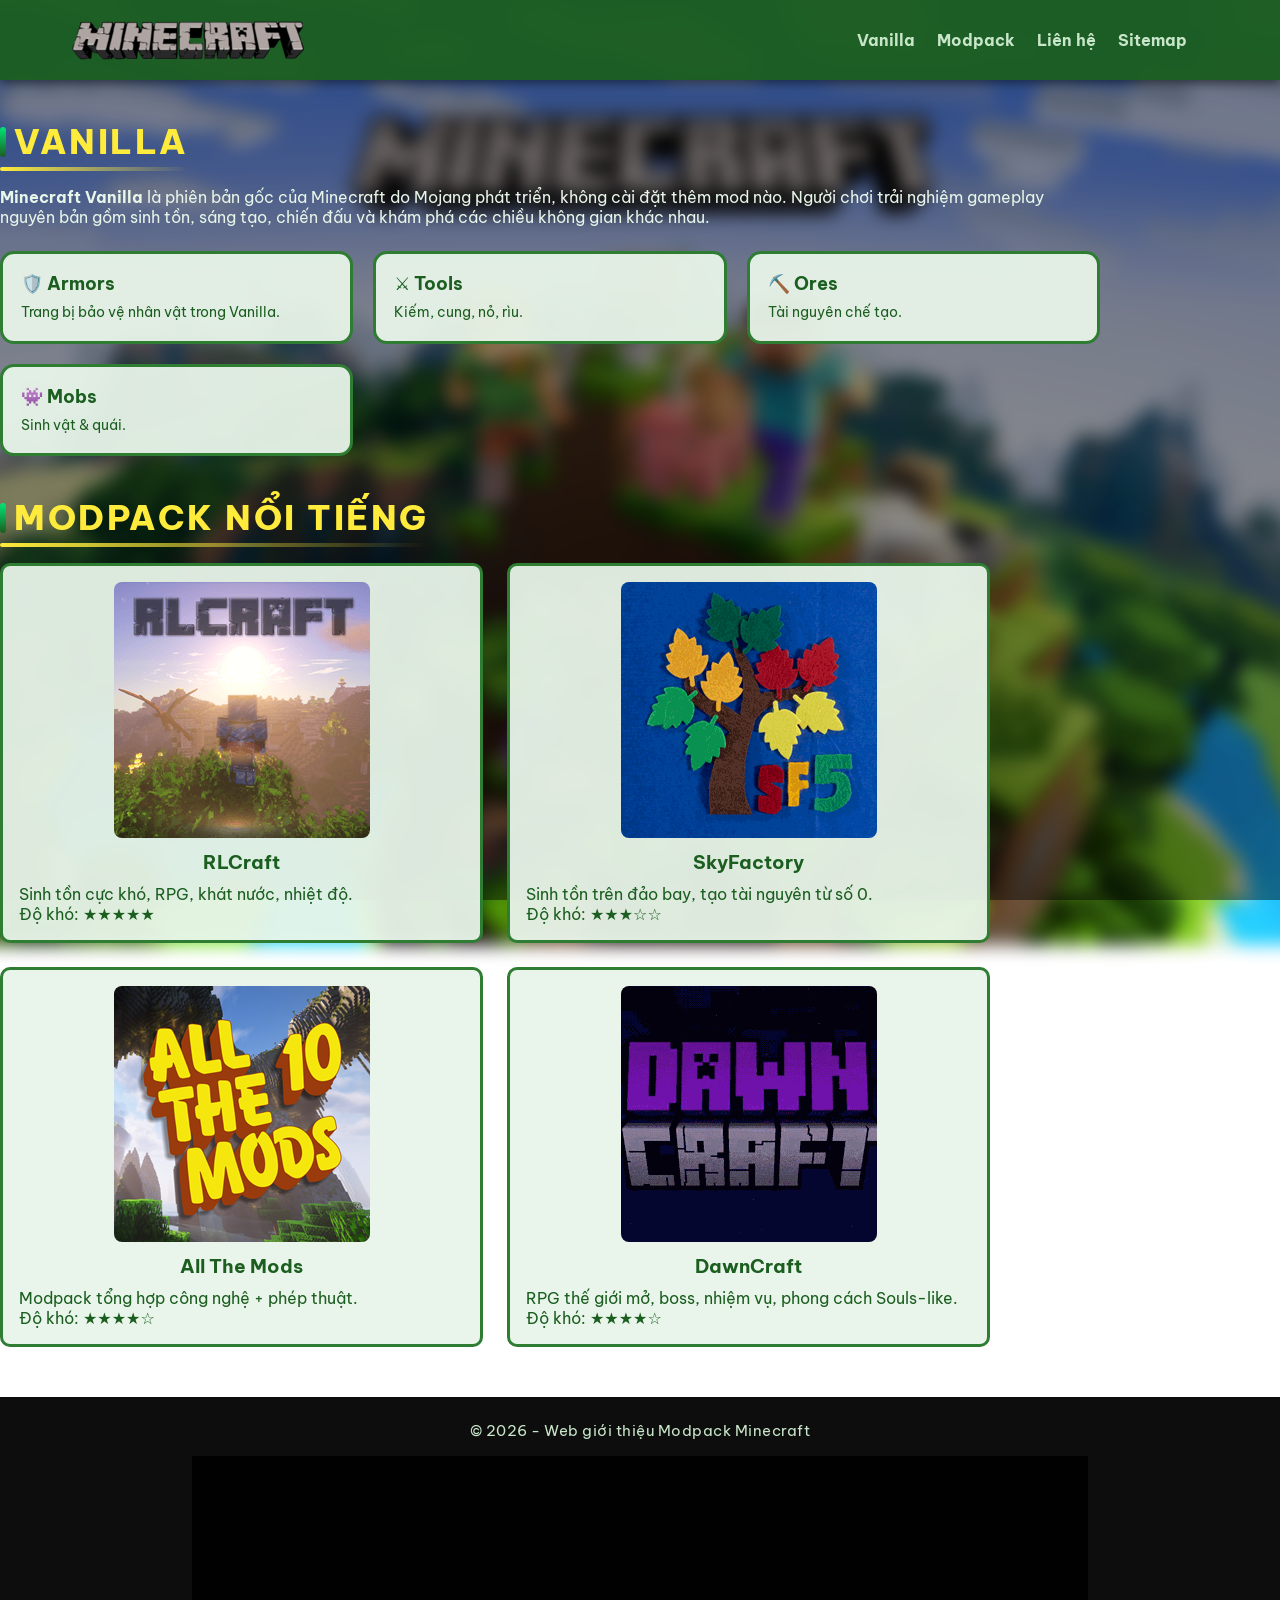
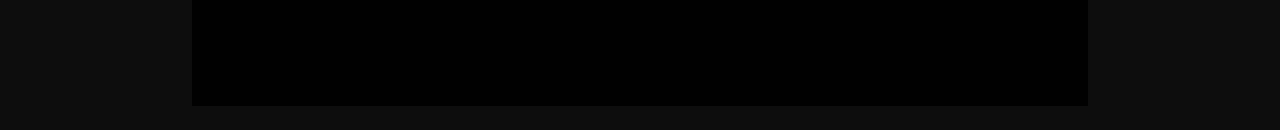
<file: index.html>
<!DOCTYPE html>
    <html lang="vi">
    <head>
        <meta charset="UTF-8">
        <title>Minecraft Modpacks</title>
        <link rel="icon" type="image/png" href="images/logomc.png">
        <link rel="stylesheet" href="ASMstyles.css">
        <link rel="preconnect" href="https://fonts.googleapis.com">
    <link rel="preconnect" href="https://fonts.gstatic.com" crossorigin>
    <link href="https://fonts.googleapis.com/css2?family=Be+Vietnam+Pro:wght@400;600;700;800&display=swap" rel="stylesheet">
    </head>

    <script>
    function toggleDetail(card) {
        card.classList.toggle("active");
    }
    </script>

    <body>

    <header class="site-header">
        <div class="container header-flex">
            <div class="logo">
                <a href="ASM.html">
                    <img src="images/logomc.png" alt="Minecraft">
                </a>
            </div>

            <nav class="nav">
                <a href="#vanilla">Vanilla</a>
                <a href="#modpack">Modpack</a>
                <a href="lienhe.html">Liên hệ</a>
                <a href="#sitemap">Sitemap</a>
            </nav>
        </div>
    </header>

    <!-- VANILLA -->
    <div class="container section" id="vanilla">
        <h2 class="section-title">VANILLA</h2>

        <p>
            <b>Minecraft Vanilla</b> là phiên bản gốc của Minecraft do Mojang phát triển,
            không cài đặt thêm mod nào.
            Người chơi trải nghiệm gameplay nguyên bản gồm sinh tồn, sáng tạo,
            chiến đấu và khám phá các chiều không gian khác nhau.
        </p>

<div class="vanilla-grid">

    <a class="vanilla-card" href="vanilla-armor.html">
        <h3>🛡️ Armors</h3>
        <p>Trang bị bảo vệ nhân vật trong Vanilla.</p>
    </a>

    <a class="vanilla-card" href="vanilla-tools.html">
        <h3>⚔️ Tools</h3>
        <p>Kiếm, cung, nỏ, rìu.</p>
    </a>

    <a class="vanilla-card" href="vanilla-ore.html">
        <h3>⛏️ Ores</h3>
        <p>Tài nguyên chế tạo.</p>
    </a>

    <a class="vanilla-card" href="vanilla-mobs.html">
        <h3>👾 Mobs</h3>
        <p>Sinh vật & quái.</p>
    </a>
</div>



    <!-- MODPACK -->
    <div class="container section" id="modpack">
    <h2 class="section-title">MODPACK NỔI TIẾNG</h2>

    <div class="modpack-grid">

        <!-- RLCraft -->
        <a class="modpack-card rlcraft" href="rlcraft.html">
            <img src="images/rlcraft.jpg" alt="RLCraft">
            <h3>RLCraft</h3>
            <p>Sinh tồn cực khó, RPG, khát nước, nhiệt độ.</p>
            <span class="difficulty">Độ khó: ★★★★★</span>
        </a>

        <!-- SkyFactory -->
        <a class="modpack-card skyfactory" href="skyfactory.html">
            <img src="images/skyfactory.gif" alt="SkyFactory">
            <h3>SkyFactory</h3>
            <p>Sinh tồn trên đảo bay, tạo tài nguyên từ số 0.</p>
            <span class="difficulty">Độ khó: ★★★☆☆</span>
        </a>

        <!-- All The Mods -->
        <a class="modpack-card atm" href="allthemod.html">
            <img src="images/allthemod.jpg" alt="All The Mods">
            <h3>All The Mods</h3>
            <p>Modpack tổng hợp công nghệ + phép thuật.</p>
            <span class="difficulty">Độ khó: ★★★★☆</span>
        </a>

        <!-- DawnCraft -->
        <a class="modpack-card dawncraft" href="dawncraft.html">
            <img src="images/dawncraft.gif" alt="DawnCraft">
            <h3>DawnCraft</h3>
            <p>RPG thế giới mở, boss, nhiệm vụ, phong cách Souls-like.</p>
            <span class="difficulty">Độ khó: ★★★★☆</span>
        </a>

    </div>
</div>
        </div>
         

    <!-- ===== FOOTER + MAP (GIỮ NGUYÊN) ===== -->
<footer class="site-footer" id="sitemap">
    <div class="footer-text">
        © 2026 - Web giới thiệu Modpack Minecraft
    </div>

    <div class="map-footer">
        <iframe 
            src="https://www.google.com/maps/embed?pb=!1m18!1m12!1m3!1d3918.966127888972!2d106.6032147737362!3d10.813904058503981!2m3!1f0!2f0!3f0!3m2!1i1024!2i768!4f13.1!3m3!1m2!1s0x31752b953efb20ef%3A0x41ed21a46cbdc6c!2zRlBUIFBvbHlTY2hvb2wgLSBDxqEgc-G7nyBCw6xuaCBUw6Ju!5e0!3m2!1sen!2s!4v1769586740682!5m2!1sen!2s"
            loading="lazy"
            referrerpolicy="no-referrer-when-downgrade">
        </iframe>
    </div>
</footer>


    </body>
    </html>
</file>
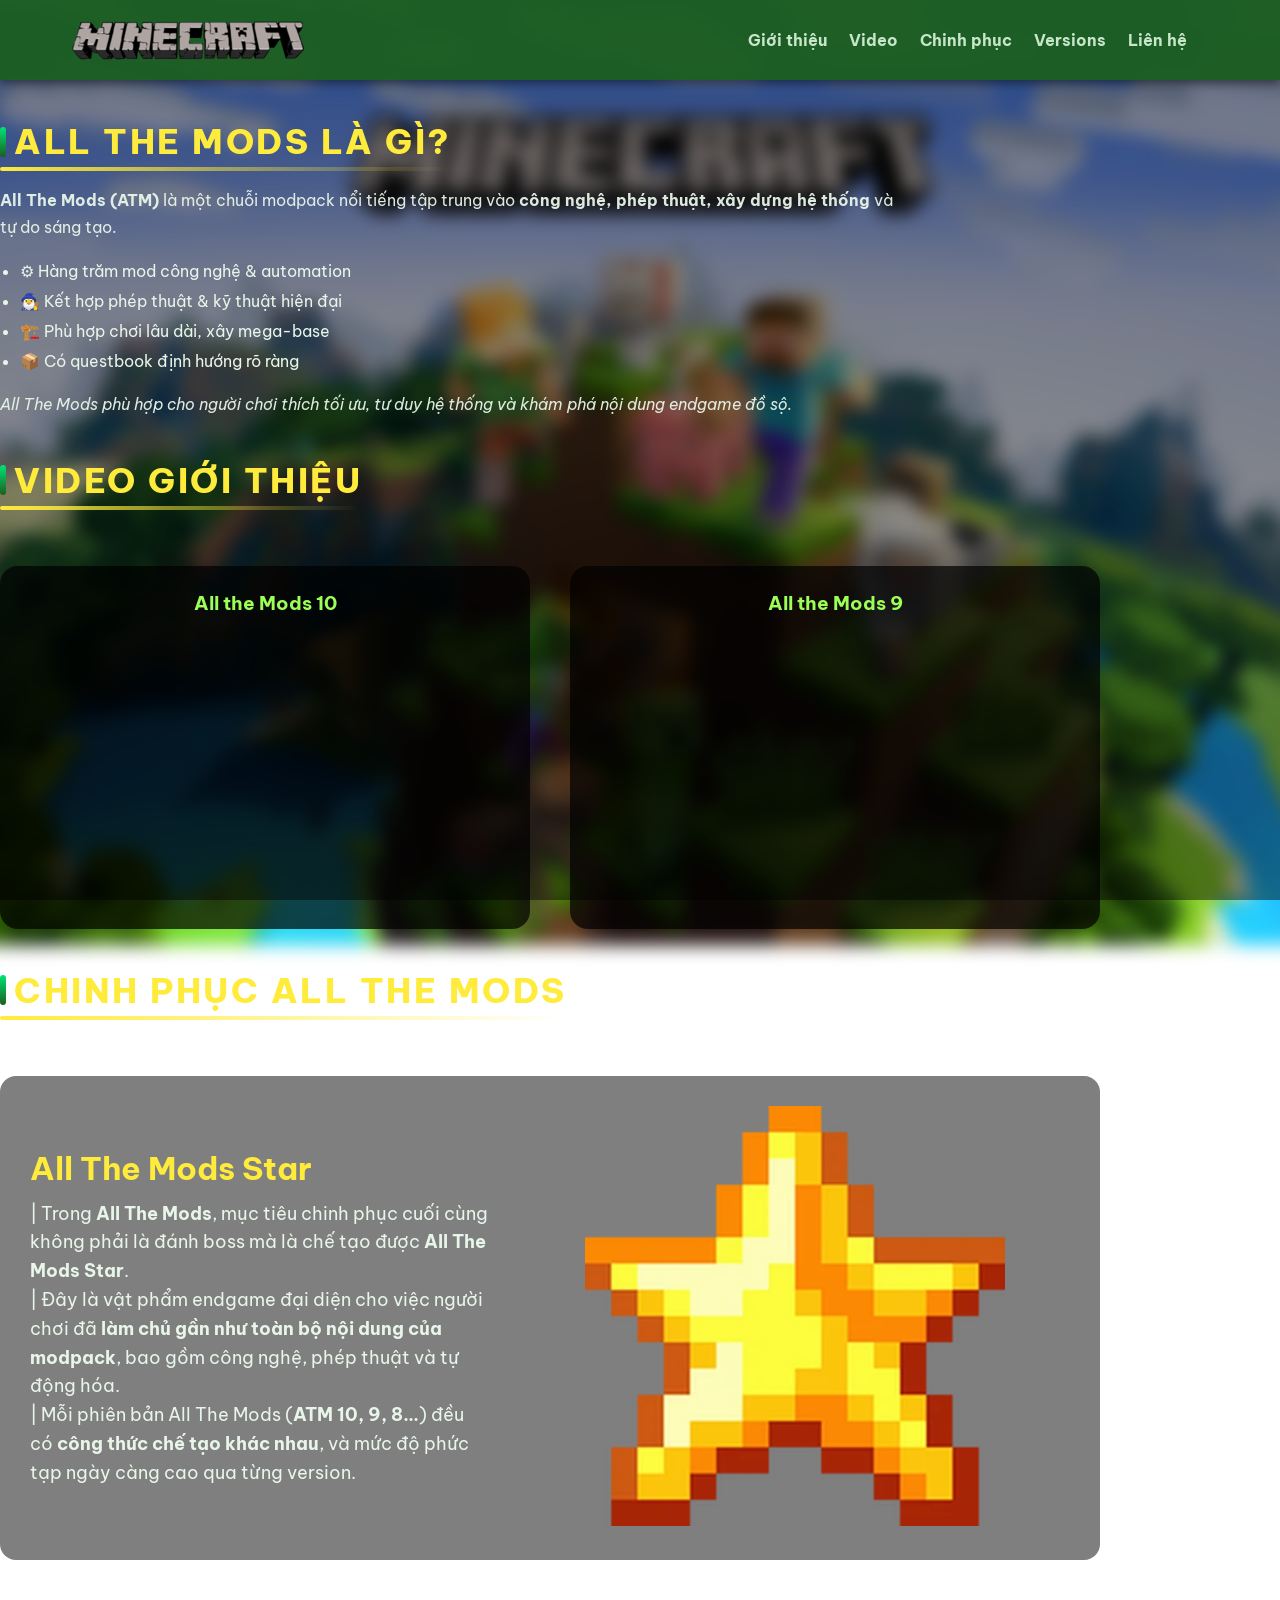
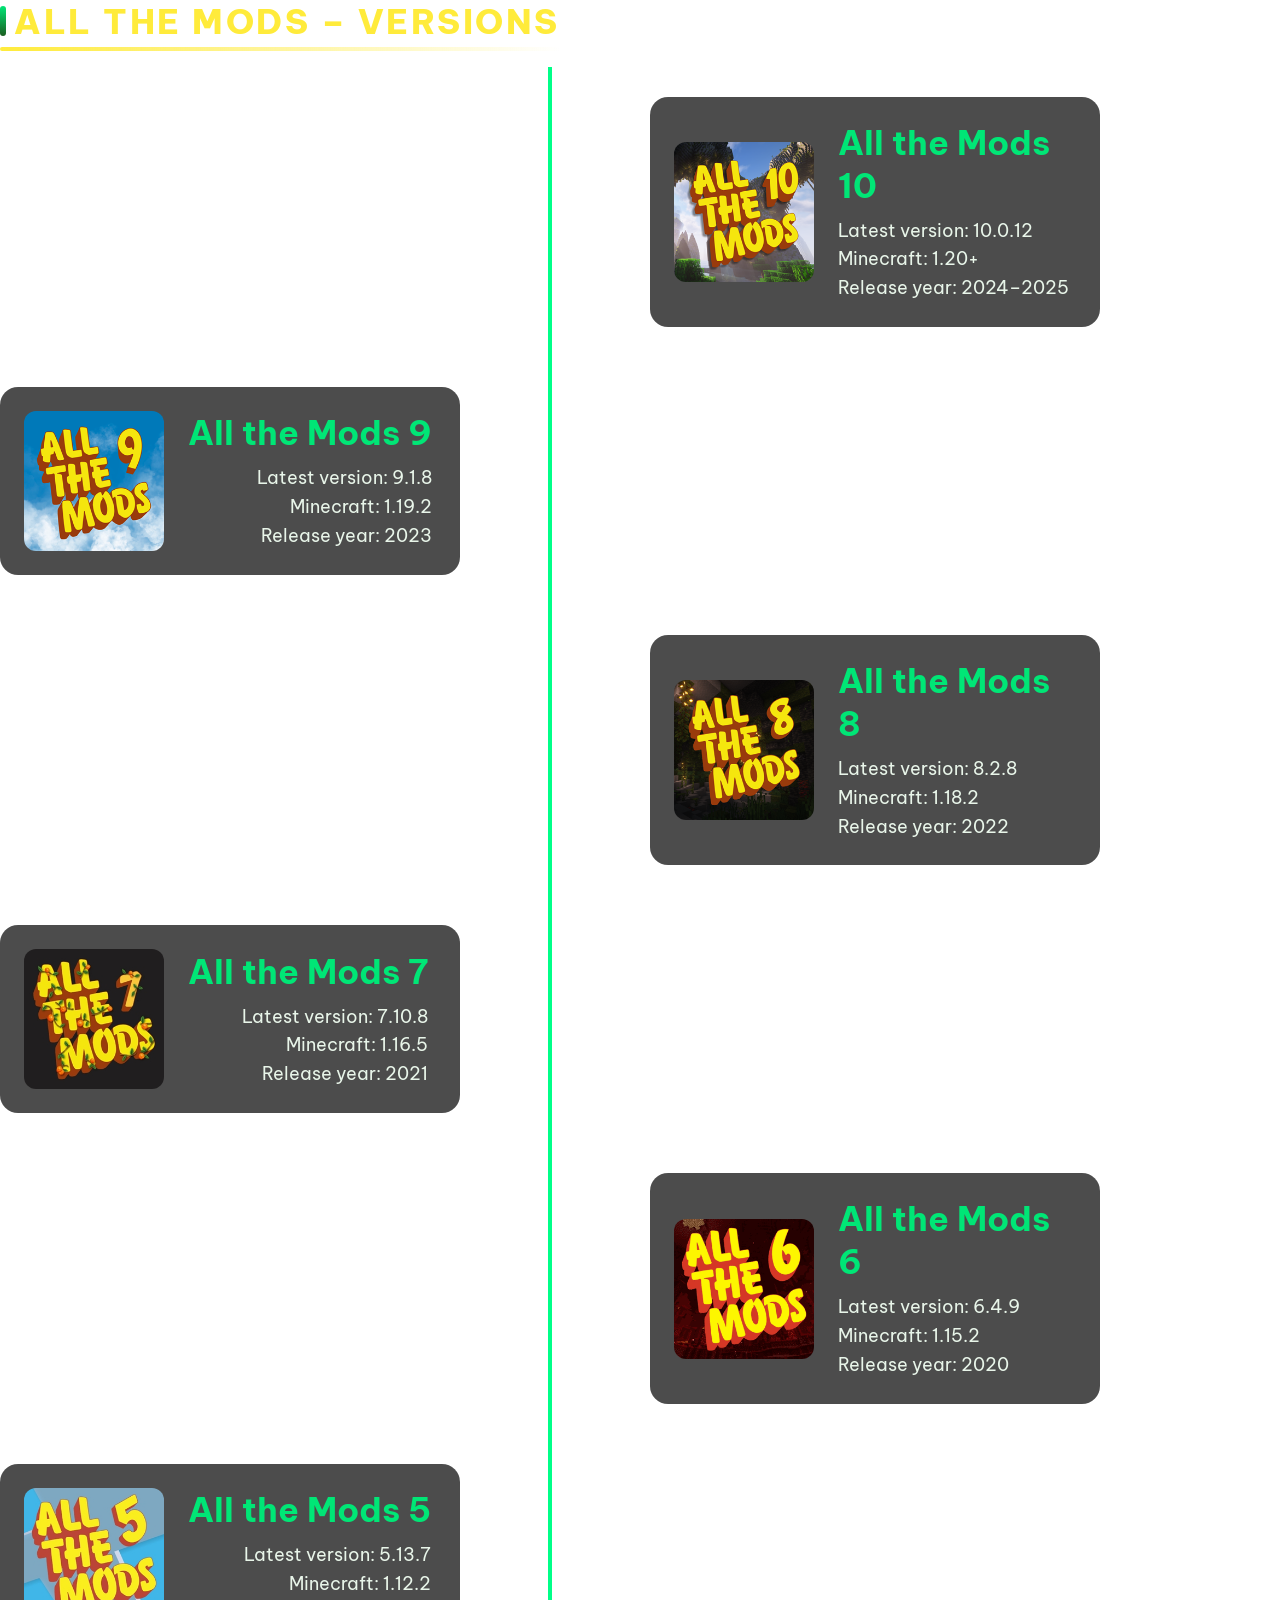
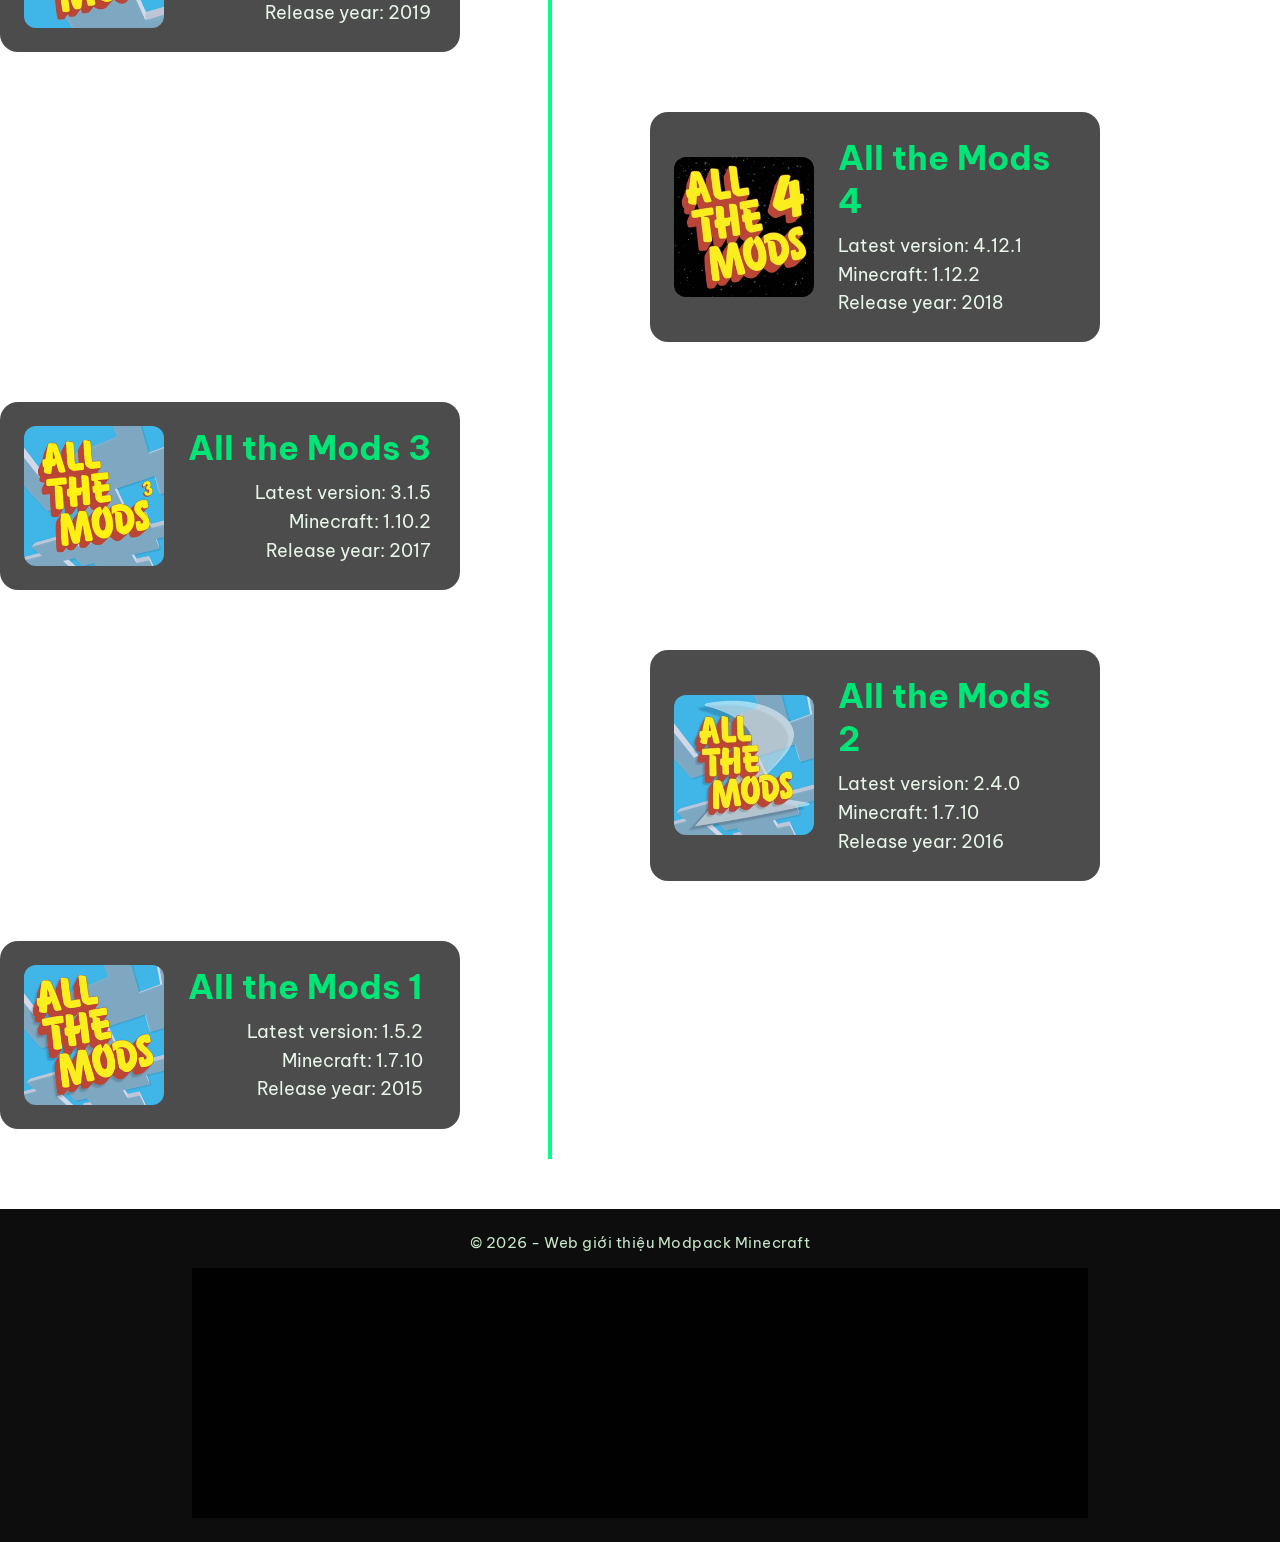
<file: allthemod.html>
<!DOCTYPE html>
<html lang="vi">
<head>
    <meta charset="UTF-8">
    <title>All The Mods | Minecraft</title>

    <link rel="icon" type="image/png" href="images/logomc.png">
    <link rel="stylesheet" href="ASMstyles.css">

    <link rel="preconnect" href="https://fonts.googleapis.com">
    <link rel="preconnect" href="https://fonts.gstatic.com" crossorigin>
    <link href="https://fonts.googleapis.com/css2?family=Be+Vietnam+Pro:wght@400;600;700;800&display=swap" rel="stylesheet">
</head>

<!-- ===== HEADER ===== -->
<header class="site-header">
    <div class="container header-flex">
        <div class="logo">
            <a href="index.html">
                <img src="images/logomc.png">
            </a>
        </div>

        <nav class="nav">
            <a href="#intro">Giới thiệu</a>
            <a href="#video">Video</a>
            <a href="#endgame">Chinh phục</a>
            <a href="#variants">Versions</a>
            <a href="lienhe.html">Liên hệ</a>
        </nav>
    </div>
</header>

<body>

<!-- ===== INTRO ===== -->
<div class="container section intro-clean" id="intro">
    <h2 class="section-title">All The Mods là gì?</h2>

    <p>
        <b>All The Mods (ATM)</b> là một chuỗi modpack nổi tiếng tập trung vào
        <b>công nghệ, phép thuật, xây dựng hệ thống</b> và tự do sáng tạo.
    </p>

    <ul class="intro-list">
        <li>⚙️ Hàng trăm mod công nghệ & automation</li>
        <li>🧙‍♂️ Kết hợp phép thuật & kỹ thuật hiện đại</li>
        <li>🏗️ Phù hợp chơi lâu dài, xây mega-base</li>
        <li>📦 Có questbook định hướng rõ ràng</li>
    </ul>

    <p class="intro-note">
        All The Mods phù hợp cho người chơi thích tối ưu, tư duy hệ thống
        và khám phá nội dung endgame đồ sộ.
    </p>
</div>

<!-- ===== VIDEO ===== -->
<div class="container section" id="video">
    <h2 class="section-title">VIDEO GIỚI THIỆU</h2>

    <div class="video-grid">

        <div class="video-card">
            <h3>All the Mods 10</h3>
            <iframe
                src="https://www.youtube.com/embed/VIDEO_ID_ATM10"
                allowfullscreen>
            </iframe>
        </div>

        <div class="video-card">
            <h3>All the Mods 9</h3>
            <iframe
                src="https://www.youtube.com/embed/VIDEO_ID_ATM9"
                allowfullscreen>
            </iframe>
        </div>

    </div>
</div>

<div class="container section" id="endgame">
    <h2 class="section-title">CHINH PHỤC ALL THE MODS</h2>

    <div class="boss-grid">

        <!-- ALL THE MODS STAR -->
        <div class="boss-card">
            <div class="boss-info">
                <h3>All The Mods Star</h3>
                <p>
                    | Trong <b>All The Mods</b>, mục tiêu chinh phục cuối cùng
                    không phải là đánh boss mà là chế tạo được
                    <b>All The Mods Star</b>.
                </p>

                <p>
                    | Đây là vật phẩm endgame đại diện cho việc người chơi đã
                    <b>làm chủ gần như toàn bộ nội dung của modpack</b>,
                    bao gồm công nghệ, phép thuật và tự động hóa.
                </p>

                <p>
                    | Mỗi phiên bản All The Mods
                    (<b>ATM 10, 9, 8...</b>) đều có
                    <b>công thức chế tạo khác nhau</b>,
                    và mức độ phức tạp ngày càng cao qua từng version.
                </p>
            </div>

            <div class="boss-image">
                <img src="images/mods/atm-star.png"
                     alt="All The Mods Star"
                     onclick="openFullscreen(this)">
            </div>
        </div>

    </div>
</div>

<!-- ===== VERSIONS ===== -->
<div class="container section" id="variants">
    <h2 class="section-title">ALL THE MODS – VERSIONS</h2>

    <div class="timeline-big">

        <!-- HIỂN THỊ BAN ĐẦU -->
        <!-- ITEM: ATM 10 -->
<div class="timeline-item right">
    <div class="timeline-card">
        <img src="images/mods/atm10.png" alt="All The Mods 10">
        <div class="timeline-text">
            <h3>All the Mods 10</h3>
            <p>Latest version: 10.0.12</p>
            <p>Minecraft: 1.20+</p>
            <p>Release year: 2024–2025</p>
        </div>
    </div>
</div>

<!-- ITEM: ATM 9 -->
<div class="timeline-item left">
    <div class="timeline-card">
        <img src="images/mods/atm9.png" alt="All The Mods 9">
        <div class="timeline-text">
            <h3>All the Mods 9</h3>
            <p>Latest version: 9.1.8</p>
            <p>Minecraft: 1.19.2</p>
            <p>Release year: 2023</p>
        </div>
    </div>
</div>

<!-- ITEM: ATM 8 -->
<div class="timeline-item right">
    <div class="timeline-card">
        <img src="images/mods/atm8.png" alt="All The Mods 8">
        <div class="timeline-text">
            <h3>All the Mods 8</h3>
            <p>Latest version: 8.2.8</p>
            <p>Minecraft: 1.18.2</p>
            <p>Release year: 2022</p>
        </div>
    </div>
</div>

<!-- ITEM: ATM 7 -->
<div class="timeline-item left">
    <div class="timeline-card">
        <img src="images/mods/atm7.png" alt="All The Mods 7">
        <div class="timeline-text">
            <h3>All the Mods 7</h3>
            <p>Latest version: 7.10.8</p>
            <p>Minecraft: 1.16.5</p>
            <p>Release year: 2021</p>
        </div>
    </div>
</div>
    <div class="timeline-item right">
        <div class="timeline-card">
            <img src="images/mods/atm6.gif" alt="All The Mods 6">
            <div class="timeline-text">
                <h3>All the Mods 6</h3>
                <p>Latest version: 6.4.9</p>
                <p>Minecraft: 1.15.2</p>
                <p>Release year: 2020</p>
            </div>
        </div>
    </div>

    <div class="timeline-item left">
        <div class="timeline-card">
            <img src="images/mods/atm5.png" alt="All The Mods 5">
            <div class="timeline-text">
                <h3>All the Mods 5</h3>
                <p>Latest version: 5.13.7</p>
                <p>Minecraft: 1.12.2</p>
                <p>Release year: 2019</p>
            </div>
        </div>
    </div>

    <div class="timeline-item right">
        <div class="timeline-card">
            <img src="images/mods/atm4.png" alt="All The Mods 4">
            <div class="timeline-text">
                <h3>All the Mods 4</h3>
                <p>Latest version: 4.12.1</p>
                <p>Minecraft: 1.12.2</p>
                <p>Release year: 2018</p>
            </div>
        </div>
    </div>

    <div class="timeline-item left">
        <div class="timeline-card">
            <img src="images/mods/atm3.png" alt="All The Mods 3">
            <div class="timeline-text">
                <h3>All the Mods 3</h3>
                <p>Latest version: 3.1.5</p>
                <p>Minecraft: 1.10.2</p>
                <p>Release year: 2017</p>
            </div>
        </div>
    </div>

    <div class="timeline-item right">
        <div class="timeline-card">
            <img src="images/mods/atm2.png" alt="All The Mods 2">
            <div class="timeline-text">
                <h3>All the Mods 2</h3>
                <p>Latest version: 2.4.0</p>
                <p>Minecraft: 1.7.10</p>
                <p>Release year: 2016</p>
            </div>
        </div>
    </div>

    <div class="timeline-item left">
        <div class="timeline-card">
            <img src="images/mods/atm1.png" alt="All The Mods 1">
            <div class="timeline-text">
                <h3>All the Mods 1</h3>
                <p>Latest version: 1.5.2</p>
                <p>Minecraft: 1.7.10</p>
                <p>Release year: 2015</p>
            </div>
        </div>
    </div>
</div>
</div>
<!-- ===== FOOTER ===== -->
<footer class="site-footer" id="sitemap">
    <div class="footer-text">
        © 2026 - Web giới thiệu Modpack Minecraft
    </div>

    <div class="map-footer">
        <iframe 
            src="https://www.google.com/maps/embed?pb=!1m18!1m12!1m3!1d3918.966127888972!2d106.6032147737362!3d10.813904058503981!2m3!1f0!2f0!3f0!3m2!1i1024!2i768!4f13.1!3m3!1m2!1s0x31752b953efb20ef%3A0x41ed21a46cbdc6c!2zRlBUIFBvbHlTY2hvb2wgLSBDxqEgc-G7nyBCw6xuaCBUw6Ju!5e0!3m2!1sen!2s!4v1769586740682!5m2!1sen!2s"
            loading="lazy"
            referrerpolicy="no-referrer-when-downgrade">
        </iframe>
    </div>
</footer>

<!-- ===== SCRIPT ===== -->
<script>
function openFullscreen(img) {
    const fs = document.createElement("div");
    fs.style.position = "fixed";
    fs.style.top = 0;
    fs.style.left = 0;
    fs.style.width = "100%";
    fs.style.height = "100%";
    fs.style.background = "rgba(0,0,0,0.95)";
    fs.style.display = "flex";
    fs.style.alignItems = "center";
    fs.style.justifyContent = "center";
    fs.style.zIndex = 9999;

    const fullImg = document.createElement("img");
    fullImg.src = img.src;
    fullImg.style.maxWidth = "95%";
    fullImg.style.maxHeight = "95%";

    fs.onclick = () => fs.remove();

    fs.appendChild(fullImg);
    document.body.appendChild(fs);
}
</script>

</body>
</html>
</file>
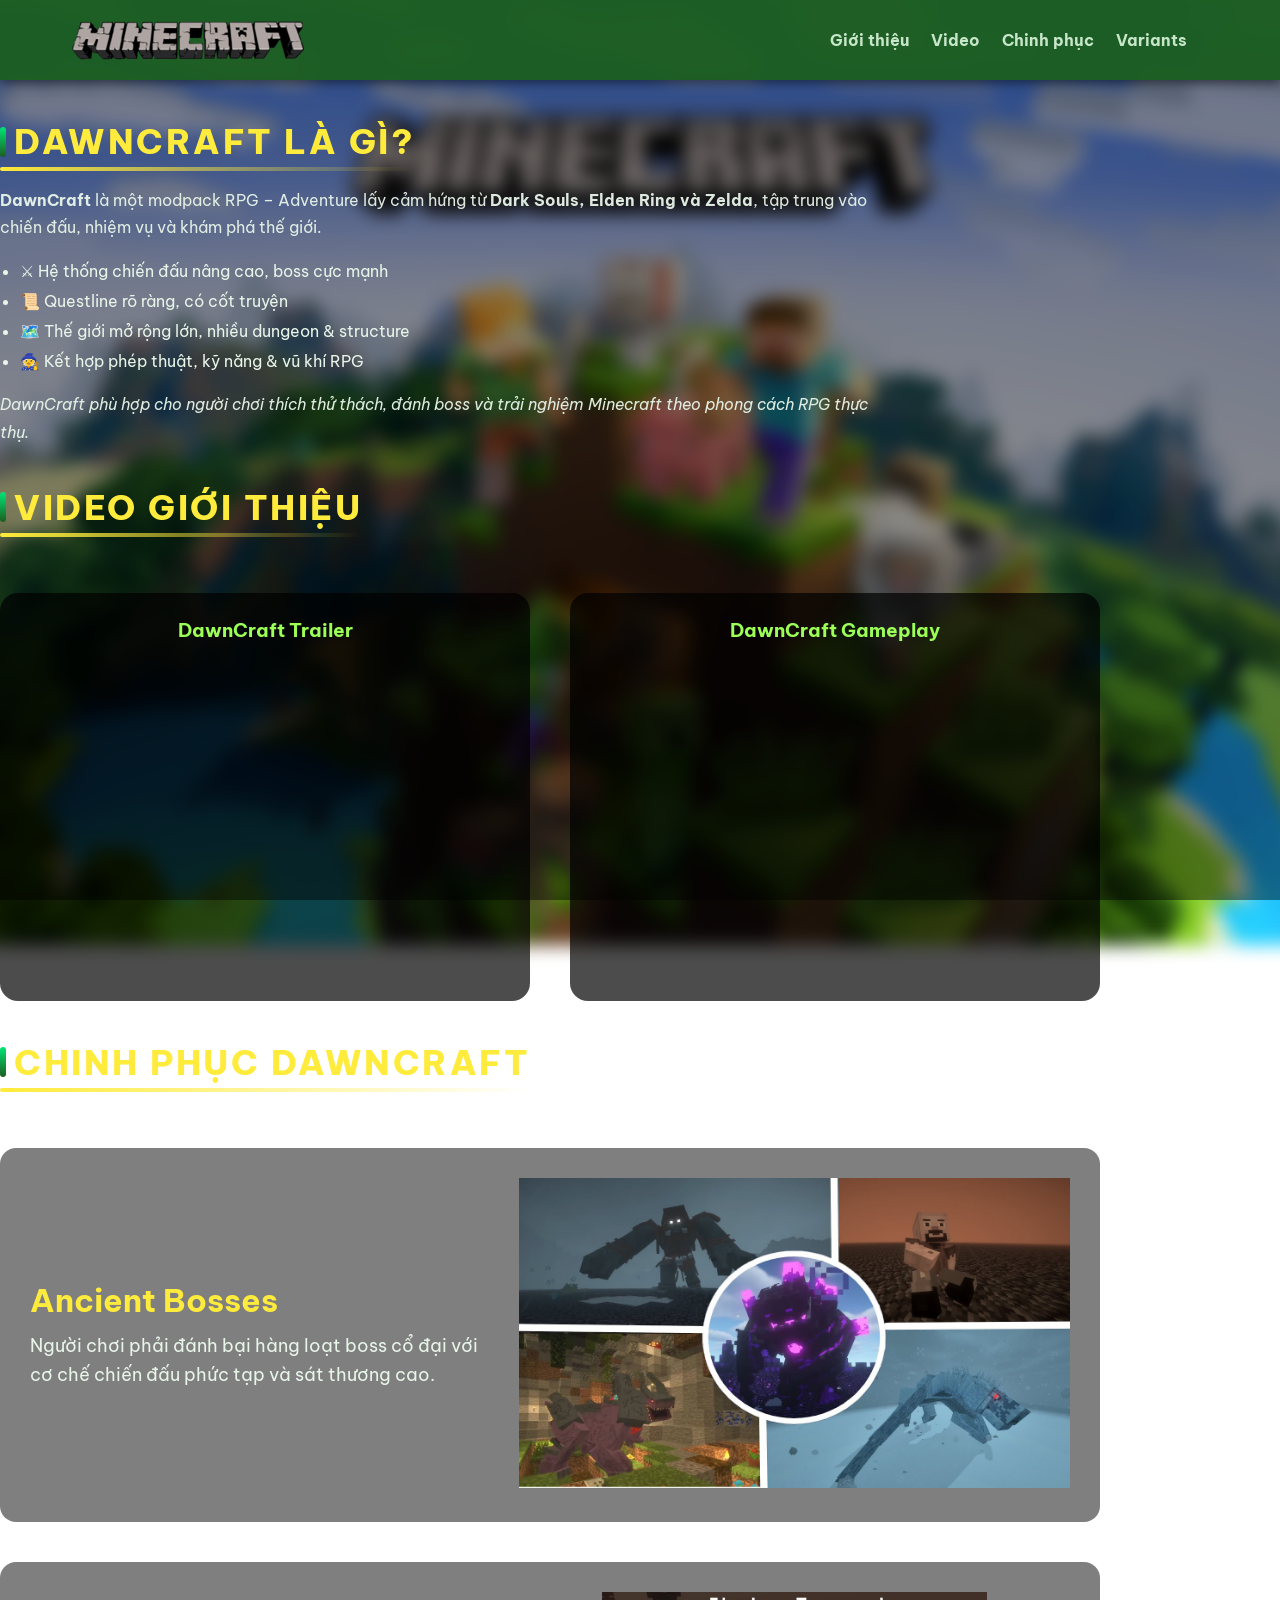
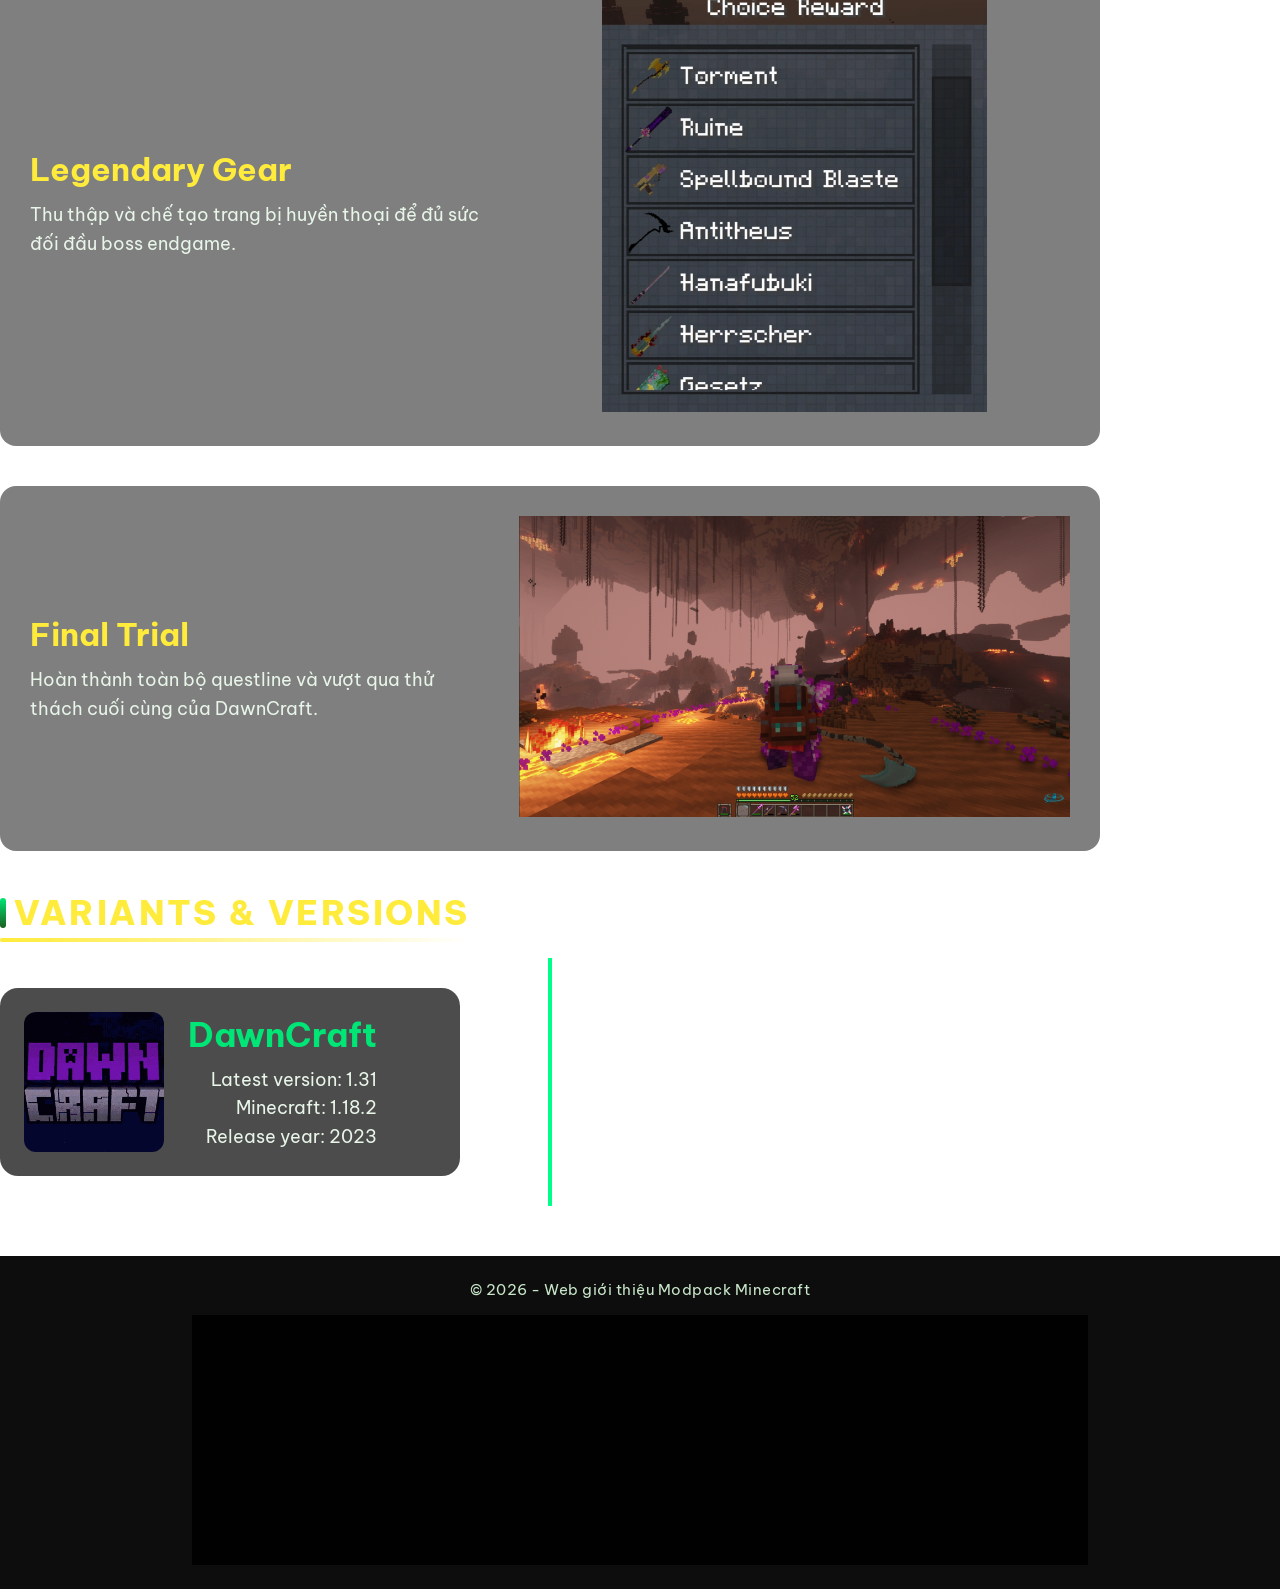
<file: dawncraft.html>
<!DOCTYPE html>
<html lang="vi">
<head>
    <meta charset="UTF-8">
    <title>DawnCraft | Minecraft</title>

    <link rel="icon" type="image/png" href="images/logomc.png">
    <link rel="stylesheet" href="ASMstyles.css">

    <link rel="preconnect" href="https://fonts.googleapis.com">
    <link rel="preconnect" href="https://fonts.gstatic.com" crossorigin>
    <link href="https://fonts.googleapis.com/css2?family=Be+Vietnam+Pro:wght@400;600;700;800&display=swap" rel="stylesheet">
</head>

<!-- ===== HEADER ===== -->
<header class="site-header">
    <div class="container header-flex">
        <div class="logo">
            <a href="index.html">
                <img src="images/logomc.png">
            </a>
        </div>

        <nav class="nav">
            <a href="#intro">Giới thiệu</a>
            <a href="#video">Video</a>
            <a href="#endgame">Chinh phục</a>
            <a href="#variants">Variants</a>
        </nav>
    </div>
</header>

<body>

<!-- ===== INTRO ===== -->
<div class="container section intro-clean" id="intro">
    <h2 class="section-title">DawnCraft là gì?</h2>

    <p>
        <b>DawnCraft</b> là một modpack RPG – Adventure lấy cảm hứng từ
        <b>Dark Souls, Elden Ring và Zelda</b>,
        tập trung vào chiến đấu, nhiệm vụ và khám phá thế giới.
    </p>

    <ul class="intro-list">
        <li>⚔️ Hệ thống chiến đấu nâng cao, boss cực mạnh</li>
        <li>📜 Questline rõ ràng, có cốt truyện</li>
        <li>🗺️ Thế giới mở rộng lớn, nhiều dungeon & structure</li>
        <li>🧙 Kết hợp phép thuật, kỹ năng & vũ khí RPG</li>
    </ul>

    <p class="intro-note">
        DawnCraft phù hợp cho người chơi thích thử thách,
        đánh boss và trải nghiệm Minecraft theo phong cách RPG thực thụ.
    </p>
</div>

<!-- ===== VIDEO ===== -->
<div class="container section" id="video">
    <h2 class="section-title">Video giới thiệu</h2>

    <div class="video-grid">

        <div class="video-card">
            <h3>DawnCraft Trailer</h3>
            <iframe width="560" height="315" src="https://www.youtube.com/embed/p6wMYu1RTvo?si=AIhOgthgGQmsG6TN" title="YouTube video player" frameborder="0" allow="accelerometer; autoplay; clipboard-write; encrypted-media; gyroscope; picture-in-picture; web-share" referrerpolicy="strict-origin-when-cross-origin" allowfullscreen></iframe>
        </div>

        <div class="video-card">
            <h3>DawnCraft Gameplay</h3>
            <iframe width="560" height="315" src="https://www.youtube.com/embed/m4xe0hh-suk?si=p_ZlTWi6_3Q-TSTa" title="YouTube video player" frameborder="0" allow="accelerometer; autoplay; clipboard-write; encrypted-media; gyroscope; picture-in-picture; web-share" referrerpolicy="strict-origin-when-cross-origin" allowfullscreen></iframe>
        </div>

    </div>
</div>

<!-- ===== ENDGAME ===== -->
<div class="container section" id="endgame">
    <h2 class="section-title">CHINH PHỤC DAWNCRAFT</h2>

    <div class="boss-grid">

        <div class="boss-card">
            <div class="boss-info">
                <h3>Ancient Bosses</h3>
                <p>
                    Người chơi phải đánh bại hàng loạt boss cổ đại
                    với cơ chế chiến đấu phức tạp và sát thương cao.
                </p>
            </div>

            <div class="boss-image">
                <img src="images/mods/boss1.jpg" onclick="openFullscreen(this)">
            </div>
        </div>

        <div class="boss-card">
            <div class="boss-info">
                <h3>Legendary Gear</h3>
                <p>
                    Thu thập và chế tạo trang bị huyền thoại
                    để đủ sức đối đầu boss endgame.
                </p>
            </div>

            <div class="boss-image">
                <img src="images/mods/dawncraft_weapon.jpg" onclick="openFullscreen(this)">
            </div>
        </div>

        <div class="boss-card">
            <div class="boss-info">
                <h3>Final Trial</h3>
                <p>
                    Hoàn thành toàn bộ questline
                    và vượt qua thử thách cuối cùng của DawnCraft.
                </p>
            </div>

            <div class="boss-image">
                <img src="images/mods/dawncraft-final.png" onclick="openFullscreen(this)">
            </div>
        </div>

    </div>
</div>

<!-- ===== VARIANTS ===== -->
<div class="container section" id="variants">
    <h2 class="section-title">VARIANTS & VERSIONS</h2>

    <div class="timeline-big">

        <!-- DawnCraft -->
        <div class="timeline-item left">
            <div class="timeline-card">
                <img src="images/dawncraft.gif">
                <div class="timeline-text">
                    <h3>DawnCraft</h3>
                    <p>Latest version: 1.31</p>
                    <p>Minecraft: 1.18.2</p>
                    <p>Release year: 2023</p>
                </div>
            </div>
        </div>

    </div>
</div>

<!-- ===== FULLSCREEN IMAGE ===== -->
<script>
function openFullscreen(img) {
    const fs = document.createElement("div");
    fs.style.position = "fixed";
    fs.style.top = 0;
    fs.style.left = 0;
    fs.style.width = "100%";
    fs.style.height = "100%";
    fs.style.background = "rgba(0,0,0,0.95)";
    fs.style.display = "flex";
    fs.style.alignItems = "center";
    fs.style.justifyContent = "center";
    fs.style.zIndex = 9999;

    const fullImg = document.createElement("img");
    fullImg.src = img.src;
    fullImg.style.maxWidth = "95%";
    fullImg.style.maxHeight = "95%";

    fs.onclick = () => fs.remove();

    fs.appendChild(fullImg);
    document.body.appendChild(fs);
}
</script>

<!-- ===== FOOTER ===== -->
<footer class="site-footer" id="sitemap">
    <div class="footer-text">
        © 2026 - Web giới thiệu Modpack Minecraft
    </div>

    <div class="map-footer">
        <iframe 
            src="https://www.google.com/maps/embed?pb=!1m18!1m12!1m3!1d3918.966127888972!2d106.6032147737362!3d10.813904058503981!2m3!1f0!2f0!3f0!3m2!1i1024!2i768!4f13.1!3m3!1m2!1s0x31752b953efb20ef%3A0x41ed21a46cbdc6c!2zRlBUIFBvbHlTY2hvb2wgLSBDxqEgc-G7nyBCw6xuaCBUw6Ju!5e0!3m2!1sen!2s!4v1769586740682!5m2!1sen!2s"
            loading="lazy"
            referrerpolicy="no-referrer-when-downgrade">
        </iframe>
    </div>
</footer>

</body>
</html>
</file>
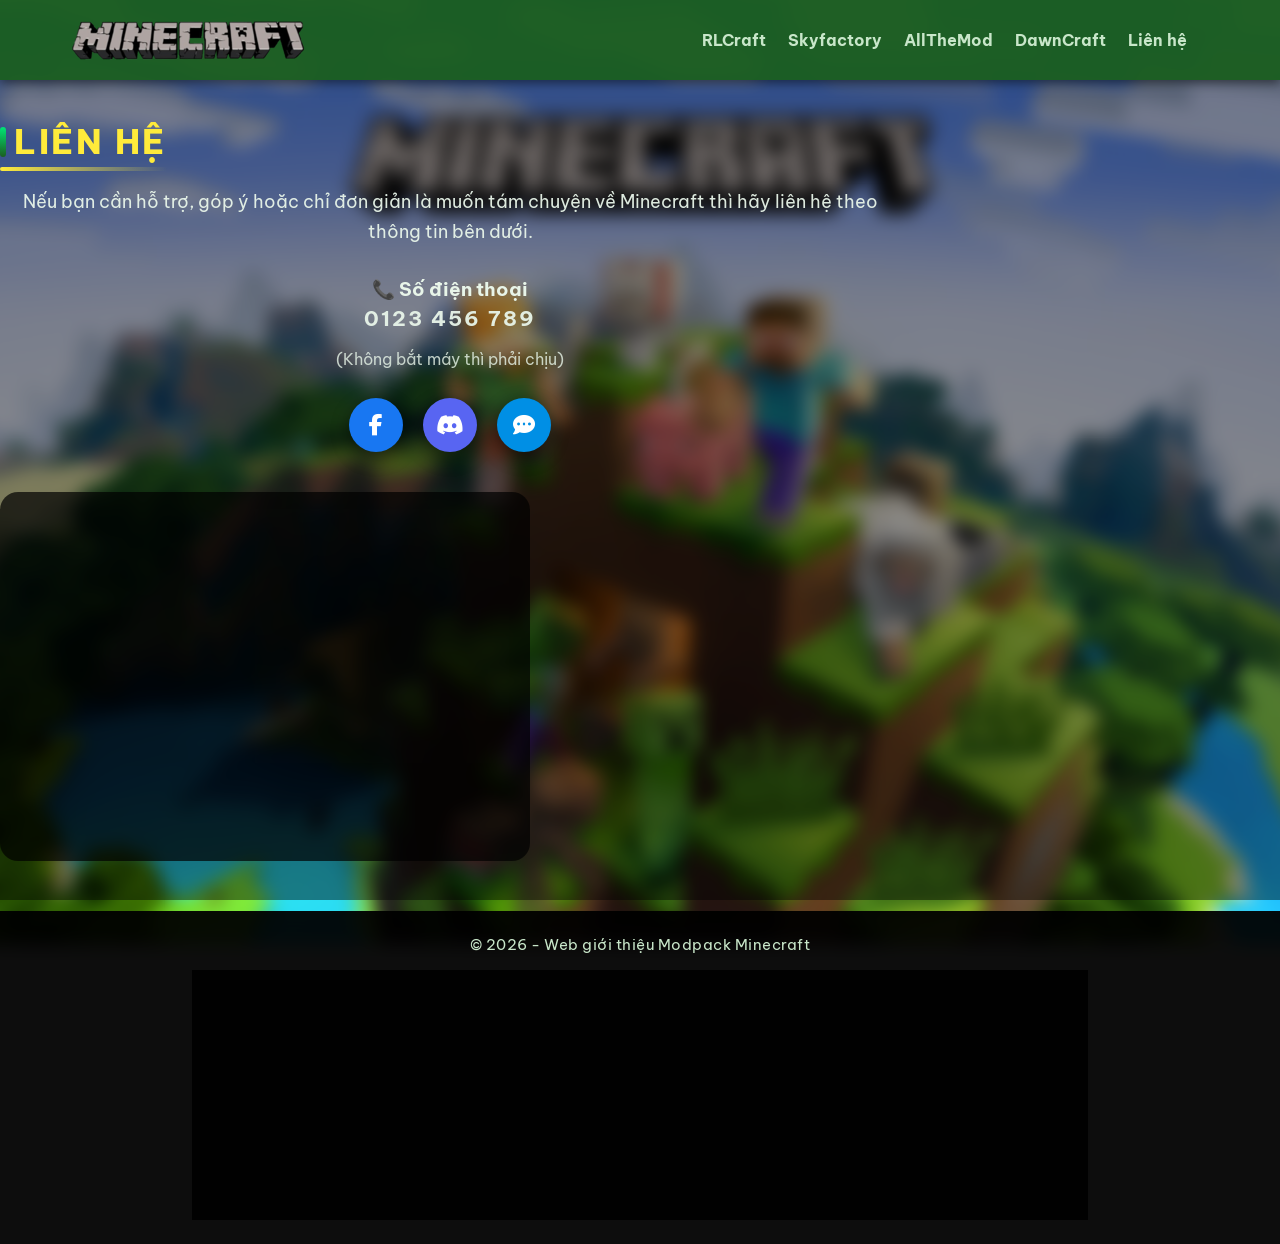
<file: lienhe.html>
<!DOCTYPE html>
<html lang="vi">
<head>
    <meta charset="UTF-8">
    <title>Liên hệ | Minecraft Modpack</title>

    <link rel="icon" type="image/png" href="images/logomc.png">
    <link rel="stylesheet" href="ASMstyles.css">

    <link rel="preconnect" href="https://fonts.googleapis.com">
    <link rel="preconnect" href="https://fonts.gstatic.com" crossorigin>
    <link href="https://fonts.googleapis.com/css2?family=Be+Vietnam+Pro:wght@400;600;700;800&display=swap" rel="stylesheet">
    <link rel="stylesheet" href="https://cdnjs.cloudflare.com/ajax/libs/font-awesome/6.5.1/css/all.min.css">

</head>

<!-- ===== HEADER ===== -->
<header class="site-header">
    <div class="container header-flex">
        <div class="logo">
            <a href="index.html">
                <img src="images/logomc.png">
            </a>
        </div>

        <nav class="nav">
            <a href="skyfactory.html">RLCraft</a>
            <a href="skyfactory.html">Skyfactory</a>
            <a href="allthemod.html">AllTheMod</a>
            <a href="dawncraft.html">DawnCraft</a>
            <a href="lienhe.html" class="active">Liên hệ</a>
        </nav>
    </div>
</header>

<body>

<!-- ===== LIÊN HỆ ===== -->
<div class="container section intro-clean" id="contact">
    <h2 class="section-title">LIÊN HỆ</h2>

    <p style="font-size: 1.1rem; text-align: center;">
        Nếu bạn cần hỗ trợ, góp ý hoặc chỉ đơn giản là muốn tám chuyện về Minecraft thì  
        hãy liên hệ theo thông tin bên dưới.
    </p>

    <div class="contact-box" style="margin-top: 30px; text-align: center;">
        <h3>📞 Số điện thoại</h3>
        <p style="font-size: 1.3rem; font-weight: 700; letter-spacing: 2px;">
            0123 456 789
        </p>
        <p style="margin-top: 10px; opacity: 0.8;">
            (Không bắt máy thì phải chịu)
        </p>

        <!-- ICON LIÊN HỆ -->
        <div class="social-icons">
            <a href="https://facebook.com" target="_blank" class="fb" title="Facebook">
                <i class="fa-brands fa-facebook-f"></i>
            </a>

            <a href="https://discord.com" target="_blank" class="dc" title="Discord">
                <i class="fa-brands fa-discord"></i>
            </a>

            <a href="https://zalo.me/0123456789" target="_blank" class="zalo" title="Zalo">
                <i class="fa-solid fa-comment-dots"></i>
            </a>
        </div>
    </div>
</div>


<!-- ===== VIDEO MEME ===== -->
<div class="container section" id="meme">
    <div class="video-grid">
        <div class="video-card">
            <iframe width="560" height="315" src="https://www.youtube.com/embed/l3JdTYIHn-o?si=blVRLq-lFbjpbclC" title="YouTube video player" frameborder="0" allow="accelerometer; autoplay; clipboard-write; encrypted-media; gyroscope; picture-in-picture; web-share" referrerpolicy="strict-origin-when-cross-origin" allowfullscreen></iframe>
        </div>
    </div>
</div>

<!-- ===== FOOTER ===== -->
<footer class="site-footer" id="sitemap">
    <div class="footer-text">
        © 2026 - Web giới thiệu Modpack Minecraft
    </div>

    <div class="map-footer">
        <iframe 
            src="https://www.google.com/maps/embed?pb=!1m18!1m12!1m3!1d3918.966127888972!2d106.6032147737362!3d10.813904058503981!2m3!1f0!2f0!3f0!3m2!1i1024!2i768!4f13.1!3m3!1m2!1s0x31752b953efb20ef%3A0x41ed21a46cbdc6c!2zRlBUIFBvbHlTY2hvb2wgLSBDxqEgc-G7nyBCw6xuaCBUw6Ju!5e0!3m2!1sen!2s!4v1769586740682!5m2!1sen!2s"
            loading="lazy"
            referrerpolicy="no-referrer-when-downgrade">
        </iframe>
    </div>
</footer>

</body>
</html>
</file>
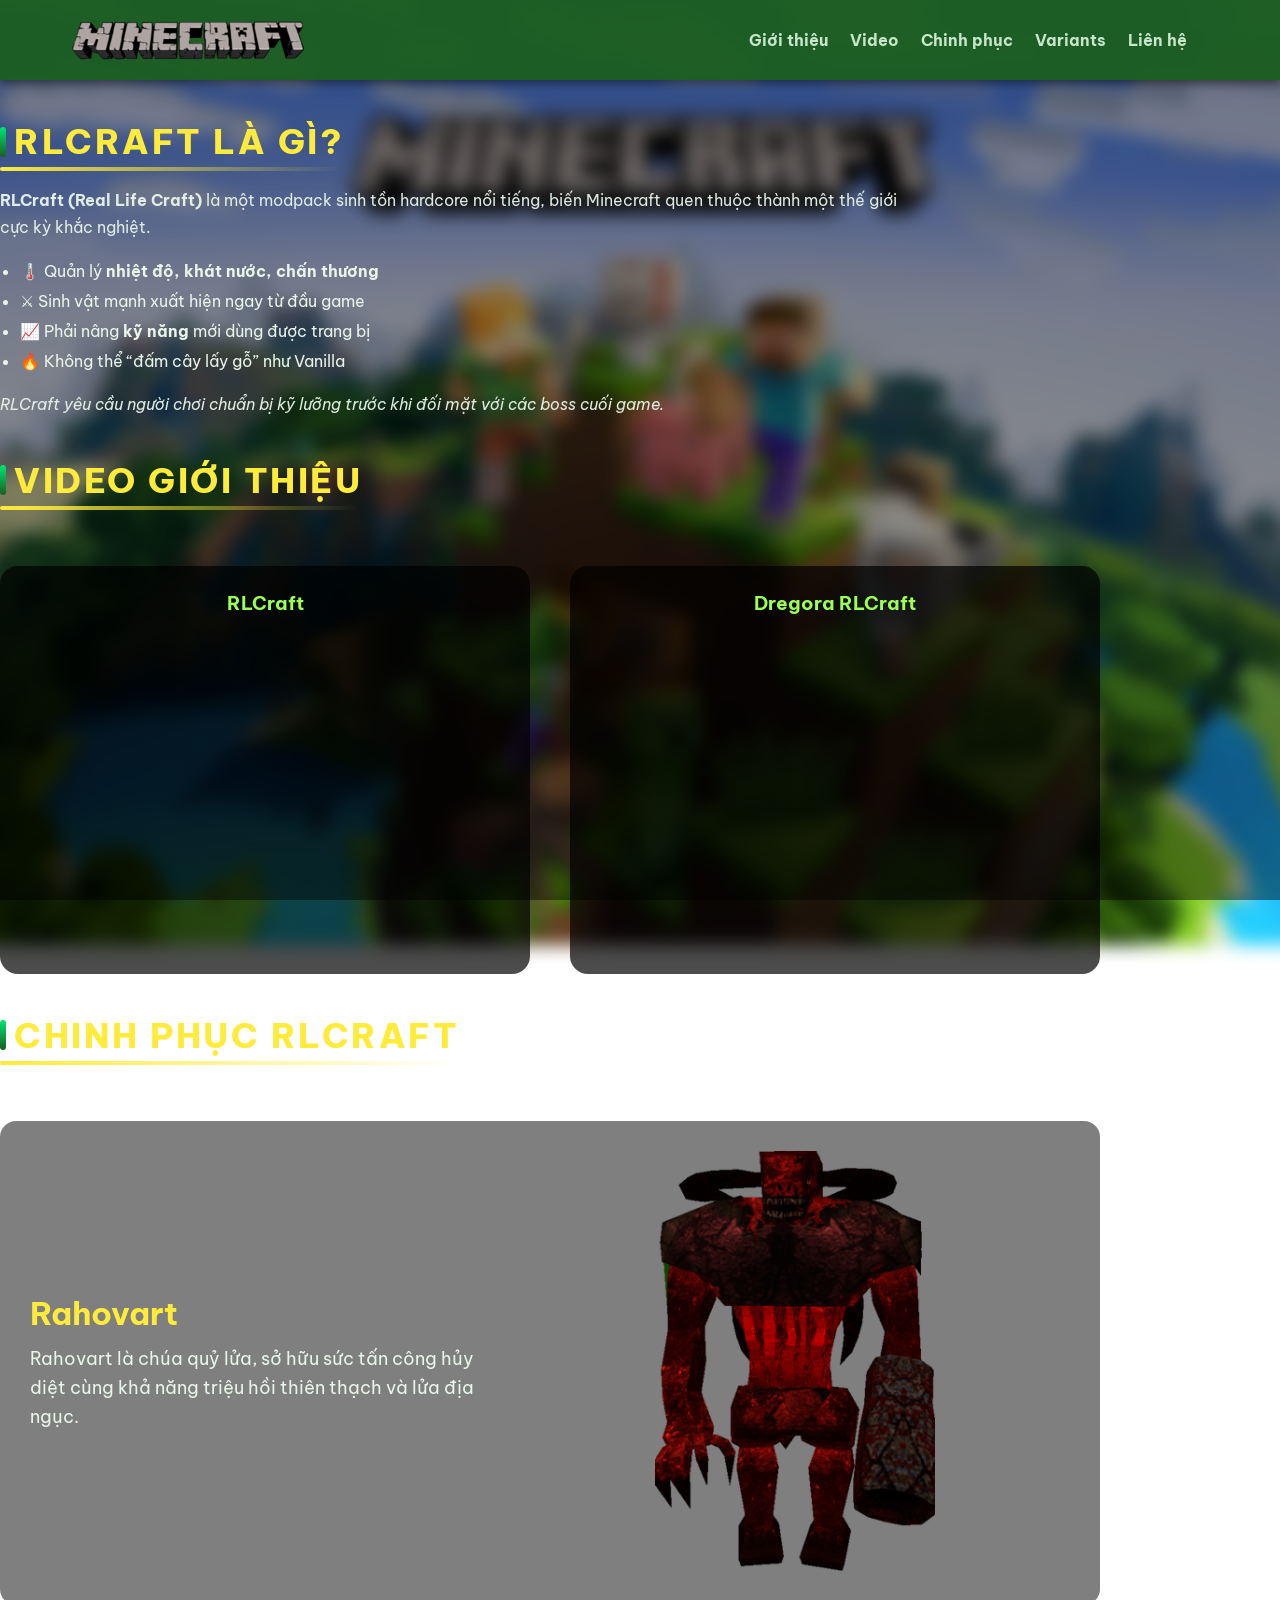
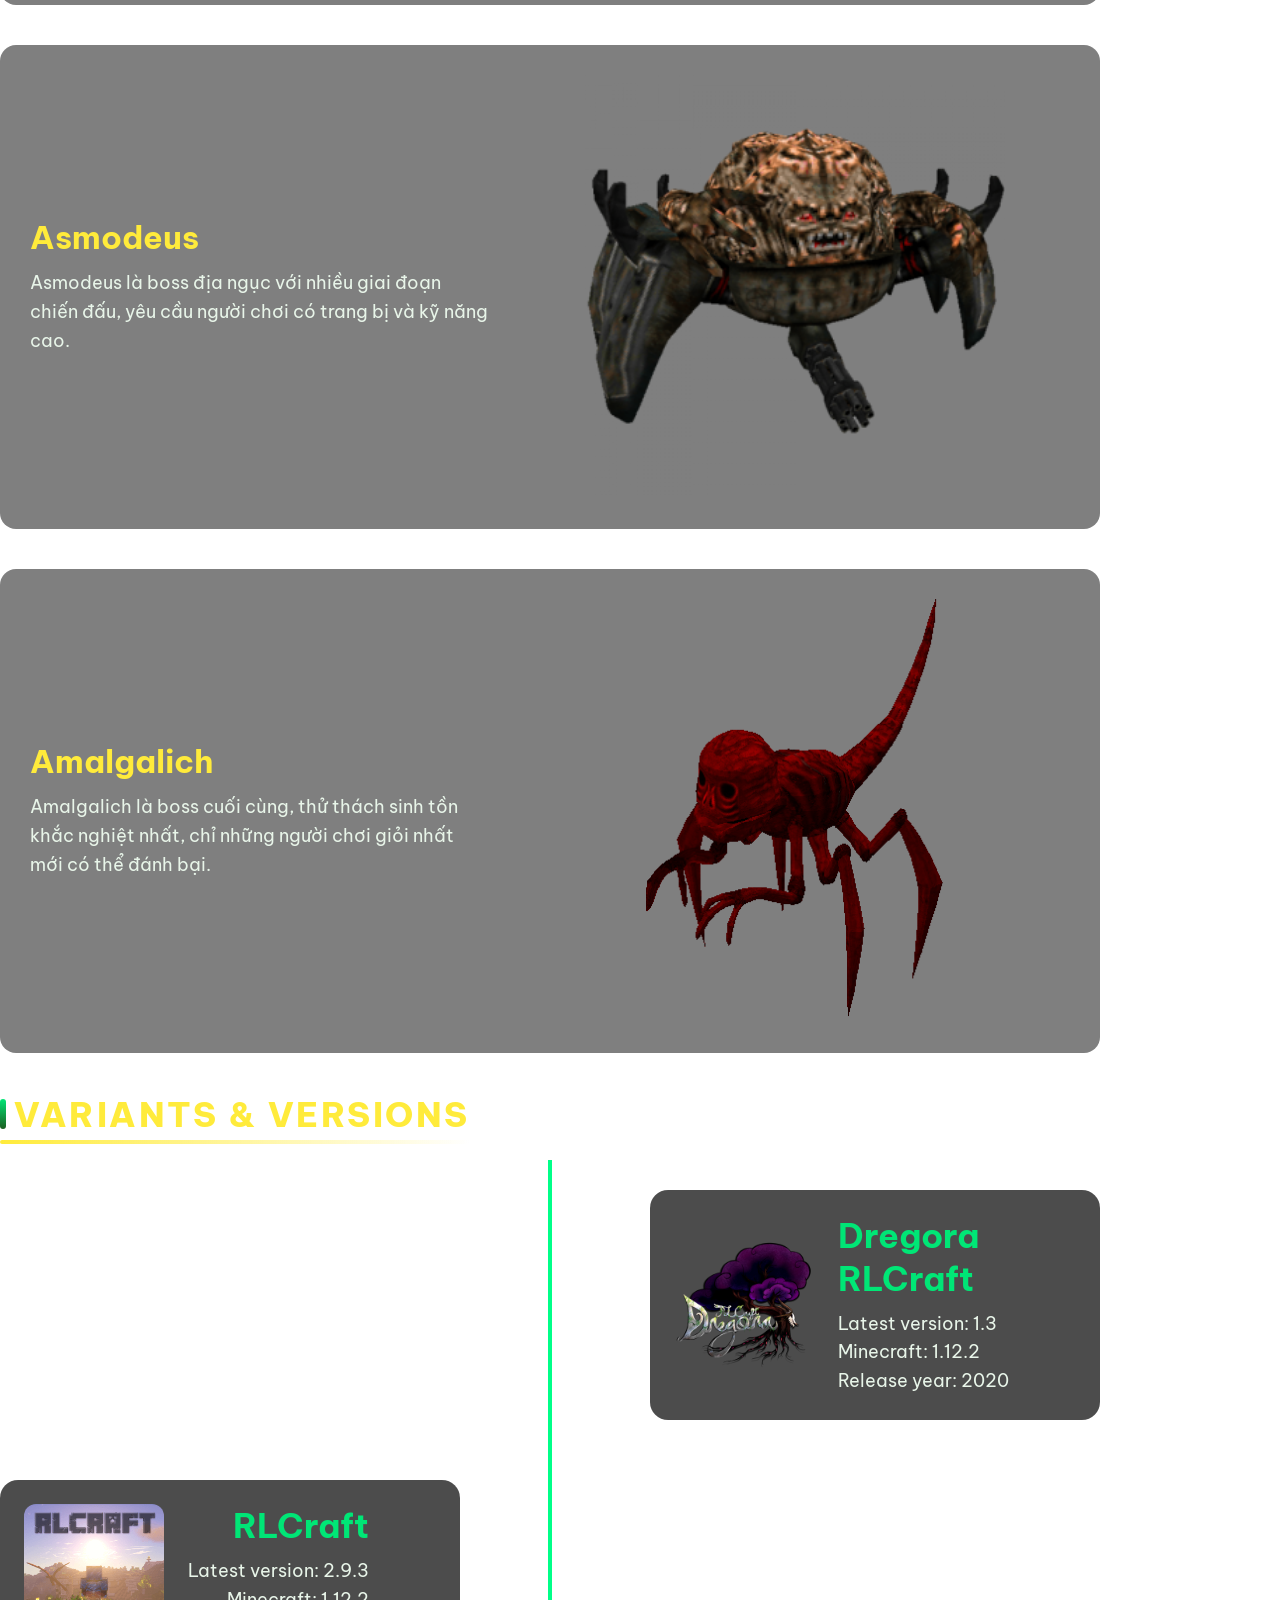
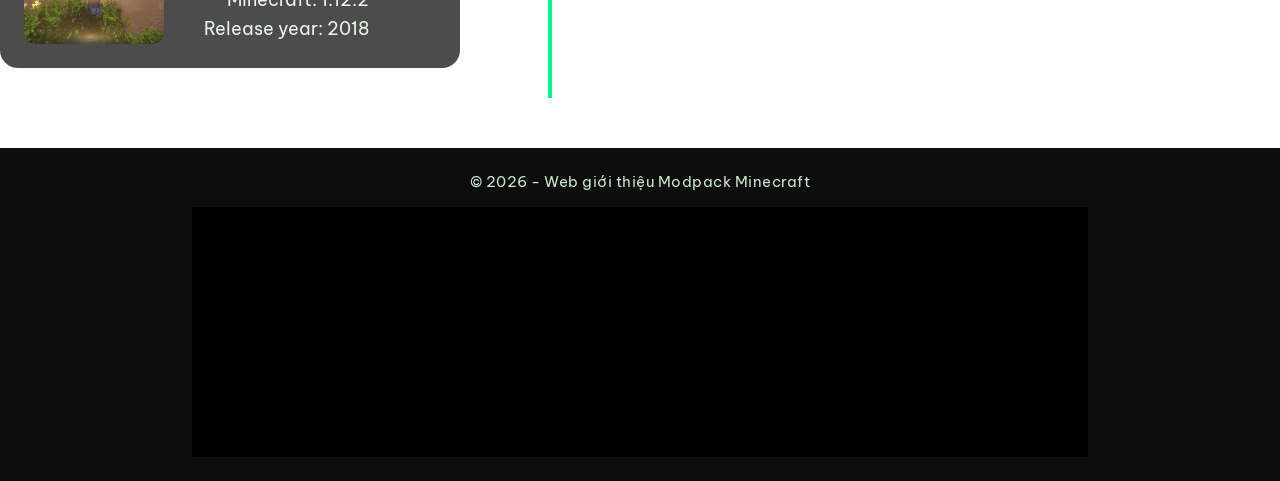
<file: rlcraft.html>
<!DOCTYPE html>
<html lang="vi">
<head>
    <meta charset="UTF-8">
    <title>Vanilla Tools & Weapons | Minecraft</title>

    <link rel="icon" type="image/png" href="images/logomc.png">
    <link rel="stylesheet" href="ASMstyles.css">
    <link rel="preconnect" href="https://fonts.googleapis.com">
    <link rel="preconnect" href="https://fonts.gstatic.com" crossorigin>
    <link href="https://fonts.googleapis.com/css2?family=Be+Vietnam+Pro:wght@400;600;700;800&display=swap" rel="stylesheet">
</head>
<!-- ===== HEADER ===== -->
<header class="site-header">
    <div class="container header-flex">
        <div class="logo">
            <a href="index.html">
                <img src="images/logomc.png">
            </a>
        </div>

        <nav class="nav">
            <a href="#intro">Giới thiệu</a>
            <a href="#video">Video</a>
            <a href="#endgame">Chinh phục</a>
            <a href="#variants">Variants</a>
            <a href="lienhe.html">Liên hệ</a>
        </nav>
    </div>
</header>

<body>
     <div class="container section" id="intro">
    <div class="container section intro-clean" id="intro">
    <h2 class="section-title">RLCraft là gì?</h2>

    <p>
        <b>RLCraft (Real Life Craft)</b> là một modpack sinh tồn hardcore nổi tiếng,
        biến Minecraft quen thuộc thành một thế giới cực kỳ khắc nghiệt.
    </p>

    <ul class="intro-list">
        <li>🌡️ Quản lý <b>nhiệt độ, khát nước, chấn thương</b></li>
        <li>⚔️ Sinh vật mạnh xuất hiện ngay từ đầu game</li>
        <li>📈 Phải nâng <b>kỹ năng</b> mới dùng được trang bị</li>
        <li>🔥 Không thể “đấm cây lấy gỗ” như Vanilla</li>
    </ul>

    <p class="intro-note">
        RLCraft yêu cầu người chơi chuẩn bị kỹ lưỡng trước khi đối mặt
        với các boss cuối game.
    </p>
</div>
</div>

<div class="container section" id="video">
    <h2 class="section-title">Video giới thiệu</h2>

    <div class="video-grid">

        <!-- RLCraft -->
        <div class="video-card">
            <h3>RLCraft</h3>
<iframe width="560" height="315" src="https://www.youtube.com/embed/tbRAUWNf-2Y?si=-yuzknWQIkSEv2Ud" title="YouTube video player" frameborder="0" allow="accelerometer; autoplay; clipboard-write; encrypted-media; gyroscope; picture-in-picture; web-share" referrerpolicy="strict-origin-when-cross-origin" allowfullscreen></iframe>        </div>

        <!-- Dregora -->
        <div class="video-card">
            <h3>Dregora RLCraft</h3>
            <iframe width="560" height="315" src="https://www.youtube.com/embed/rTNxFdsAn9Y?si=QnZT74kAyxFoVIWJ" title="YouTube video player" frameborder="0" allow="accelerometer; autoplay; clipboard-write; encrypted-media; gyroscope; picture-in-picture; web-share" referrerpolicy="strict-origin-when-cross-origin" allowfullscreen></iframe>
        </div>

    </div>
</div>

<div class="container section" id="endgame">
    <h2 class="section-title">CHINH PHỤC RLCRAFT</h2>

    <div class="boss-grid">

        <!-- Boss 1 -->
        <div class="boss-card">
            <div class="boss-info">
                <h3>Rahovart</h3>
                <p>
                    Rahovart là chúa quỷ lửa, sở hữu sức tấn công hủy diệt
                    cùng khả năng triệu hồi thiên thạch và lửa địa ngục.
                </p>
            </div>

            <div class="boss-image">
                <img src="images/mods/rahovart.jpg" alt="Rahovart" onclick="openFullscreen(this)">
            </div>
        </div>

        <!-- Boss 2 -->
        <div class="boss-card">
            <div class="boss-info">
                <h3>Asmodeus</h3>
                <p>
                    Asmodeus là boss địa ngục với nhiều giai đoạn chiến đấu,
                    yêu cầu người chơi có trang bị và kỹ năng cao.
                </p>
            </div>

            <div class="boss-image">
                <img src="images/mods/asmodeus.jpg" alt="Asmodeus" onclick="openFullscreen(this)">
            </div>
        </div>

        <!-- Boss 3 -->
        <div class="boss-card">
            <div class="boss-info">
                <h3>Amalgalich</h3>
                <p>
                    Amalgalich là boss cuối cùng, thử thách sinh tồn khắc nghiệt nhất,
                    chỉ những người chơi giỏi nhất mới có thể đánh bại.
                </p>
            </div>

            <div class="boss-image">
                <img src="images/mods/amalgalich.jpg" alt="Amalgalich" onclick="openFullscreen(this)">
            </div>
        </div>

    </div>
</div>



<div class="container section" id="variants">
    <h2 class="section-title">VARIANTS & VERSIONS</h2>

    <div class="timeline-big">

        <!-- ITEM 1 -->
        <div class="timeline-item right">
            <div class="timeline-card">
                <img src="images/dregora.jpg" alt="Dregora RLCraft">
                <div class="timeline-text">
                    <h3>Dregora RLCraft</h3>
                    <p>Latest version: 1.3</p>
                    <p>Minecraft: 1.12.2</p>
                    <p>Release year: 2020</p>
                </div>
            </div>
        </div>

        <!-- ITEM 2 -->
        <div class="timeline-item left">
            <div class="timeline-card">
                <img src="images/rlcraft.jpg" alt="RLCraft">
                <div class="timeline-text">
                    <h3>RLCraft</h3>
                    <p>Latest version: 2.9.3</p>
                    <p>Minecraft: 1.12.2</p>
                    <p>Release year: 2018</p>
                </div>
            </div>
        </div>

    </div>
</div>



<!-- ===== SLIDE SCRIPT (2s) ===== -->
<script>
let timers = new WeakMap();

document.querySelectorAll(".armor-card").forEach(card => {
    card.addEventListener("click", () => {
        const detail = card.querySelector(".slide-mode");
        if (!detail) return;

        const items = detail.querySelectorAll(".armor-item");

        if (card.classList.contains("active")) {
            card.classList.remove("active");
            items.forEach(i => i.classList.remove("active"));
            clearInterval(timers.get(card));
            return;
        }

        card.classList.add("active");

        let index = 0;
        items[index].classList.add("active");

        const timer = setInterval(() => {
            items[index].classList.remove("active");
            index = (index + 1) % items.length;
            items[index].classList.add("active");
        }, 2000);

        timers.set(card, timer);
    });
});
</script>

<script>
document.querySelectorAll(".tab").forEach(tab => {
    tab.addEventListener("click", () => {
        document.querySelectorAll(".tab").forEach(t => t.classList.remove("active"));
        document.querySelectorAll(".mob-wrapper").forEach(w => w.classList.remove("active"));

        tab.classList.add("active");
        document.getElementById(tab.dataset.dim).classList.add("active");
    });
});
</script>

<script>
/* TAB SWITCH */
document.querySelectorAll(".tab").forEach(tab => {
    tab.addEventListener("click", () => {
        document.querySelectorAll(".tab").forEach(t => t.classList.remove("active"));
        document.querySelectorAll(".mob-grid").forEach(g => g.classList.remove("active"));

        tab.classList.add("active");
        document.getElementById(tab.dataset.type).classList.add("active");
    });
});

/* EGG → MOB FACE */
document.querySelectorAll(".mob-img").forEach(img => {
    const hover = img.dataset.hover;
    const original = img.src;

    img.parentElement.addEventListener("mouseenter", () => {
        if (hover) img.src = hover;
    });

    img.parentElement.addEventListener("mouseleave", () => {
        img.src = original;
    });
});
</script>

<script>
document.querySelectorAll(".mob-card").forEach(card => {
    let hoverTimer = null;

    card.addEventListener("mouseenter", () => {
        hoverTimer = setTimeout(() => {
            card.classList.add("show-hub");
        }, 1000); // 👈 3 giây
    });

    card.addEventListener("mouseleave", () => {
        clearTimeout(hoverTimer);
        card.classList.remove("show-hub");
    });
});
</script>

<script>
document.querySelectorAll(".mob-card").forEach(card => {
    const bg = card.dataset.bg;
    if (!bg) return;

    const hub = card.querySelector(".mob-hub");
    hub.style.setProperty("--mob-bg", `url('${bg}')`);
});
</script>

<script>
function openFullscreen(img) {
    const fs = document.createElement("div");
    fs.style.position = "fixed";
    fs.style.top = 0;
    fs.style.left = 0;
    fs.style.width = "100%";
    fs.style.height = "100%";
    fs.style.background = "rgba(0,0,0,0.95)";
    fs.style.display = "flex";
    fs.style.alignItems = "center";
    fs.style.justifyContent = "center";
    fs.style.zIndex = 9999;

    const fullImg = document.createElement("img");
    fullImg.src = img.src;
    fullImg.style.maxWidth = "95%";
    fullImg.style.maxHeight = "95%";

    fs.onclick = () => fs.remove();

    fs.appendChild(fullImg);
    document.body.appendChild(fs);
}
</script>


<footer class="site-footer" id="sitemap">
    <div class="footer-text">
        © 2026 - Web giới thiệu Modpack Minecraft
    </div>

    <div class="map-footer">
        <iframe 
            src="https://www.google.com/maps/embed?pb=!1m18!1m12!1m3!1d3918.966127888972!2d106.6032147737362!3d10.813904058503981!2m3!1f0!2f0!3f0!3m2!1i1024!2i768!4f13.1!3m3!1m2!1s0x31752b953efb20ef%3A0x41ed21a46cbdc6c!2zRlBUIFBvbHlTY2hvb2wgLSBDxqEgc-G7nyBCw6xuaCBUw6Ju!5e0!3m2!1sen!2s!4v1769586740682!5m2!1sen!2s"
            loading="lazy"
            referrerpolicy="no-referrer-when-downgrade">
        </iframe>
    </div>
</footer>
</div>
</body>
</html>
</file>
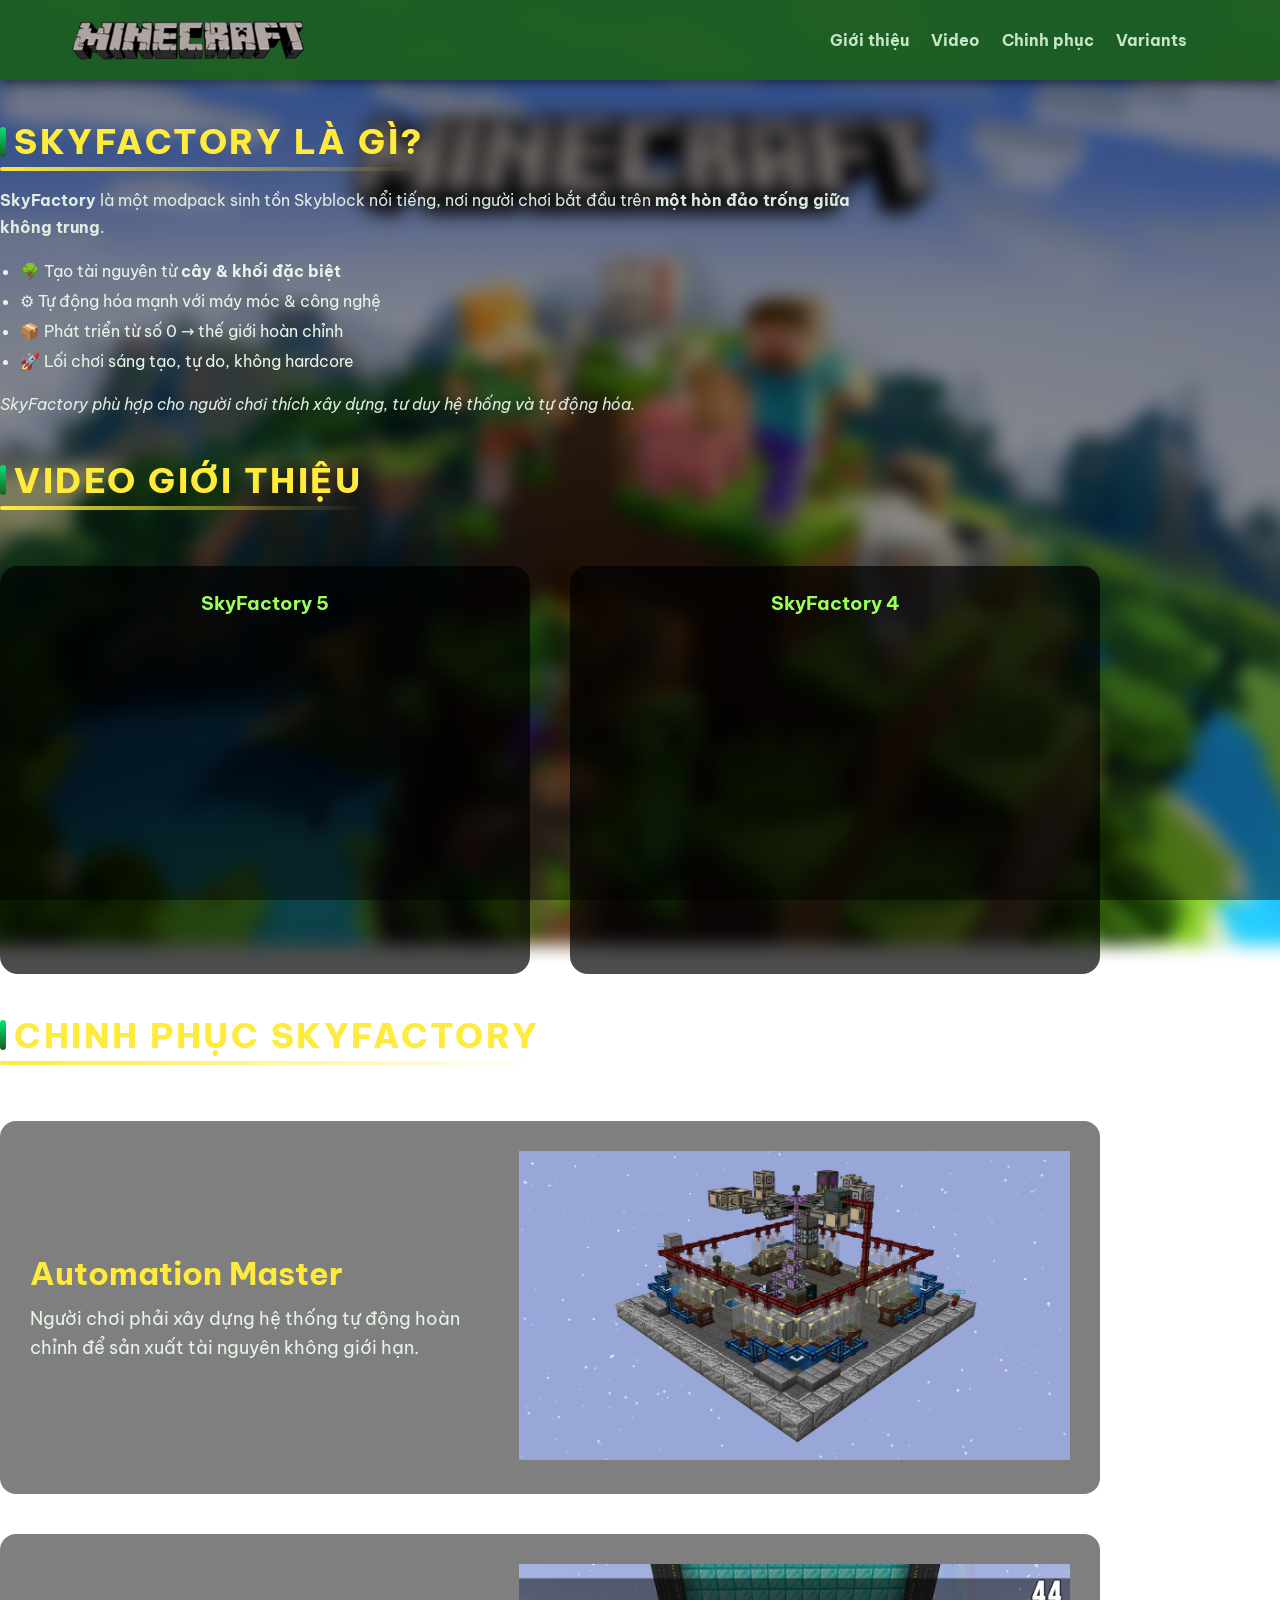
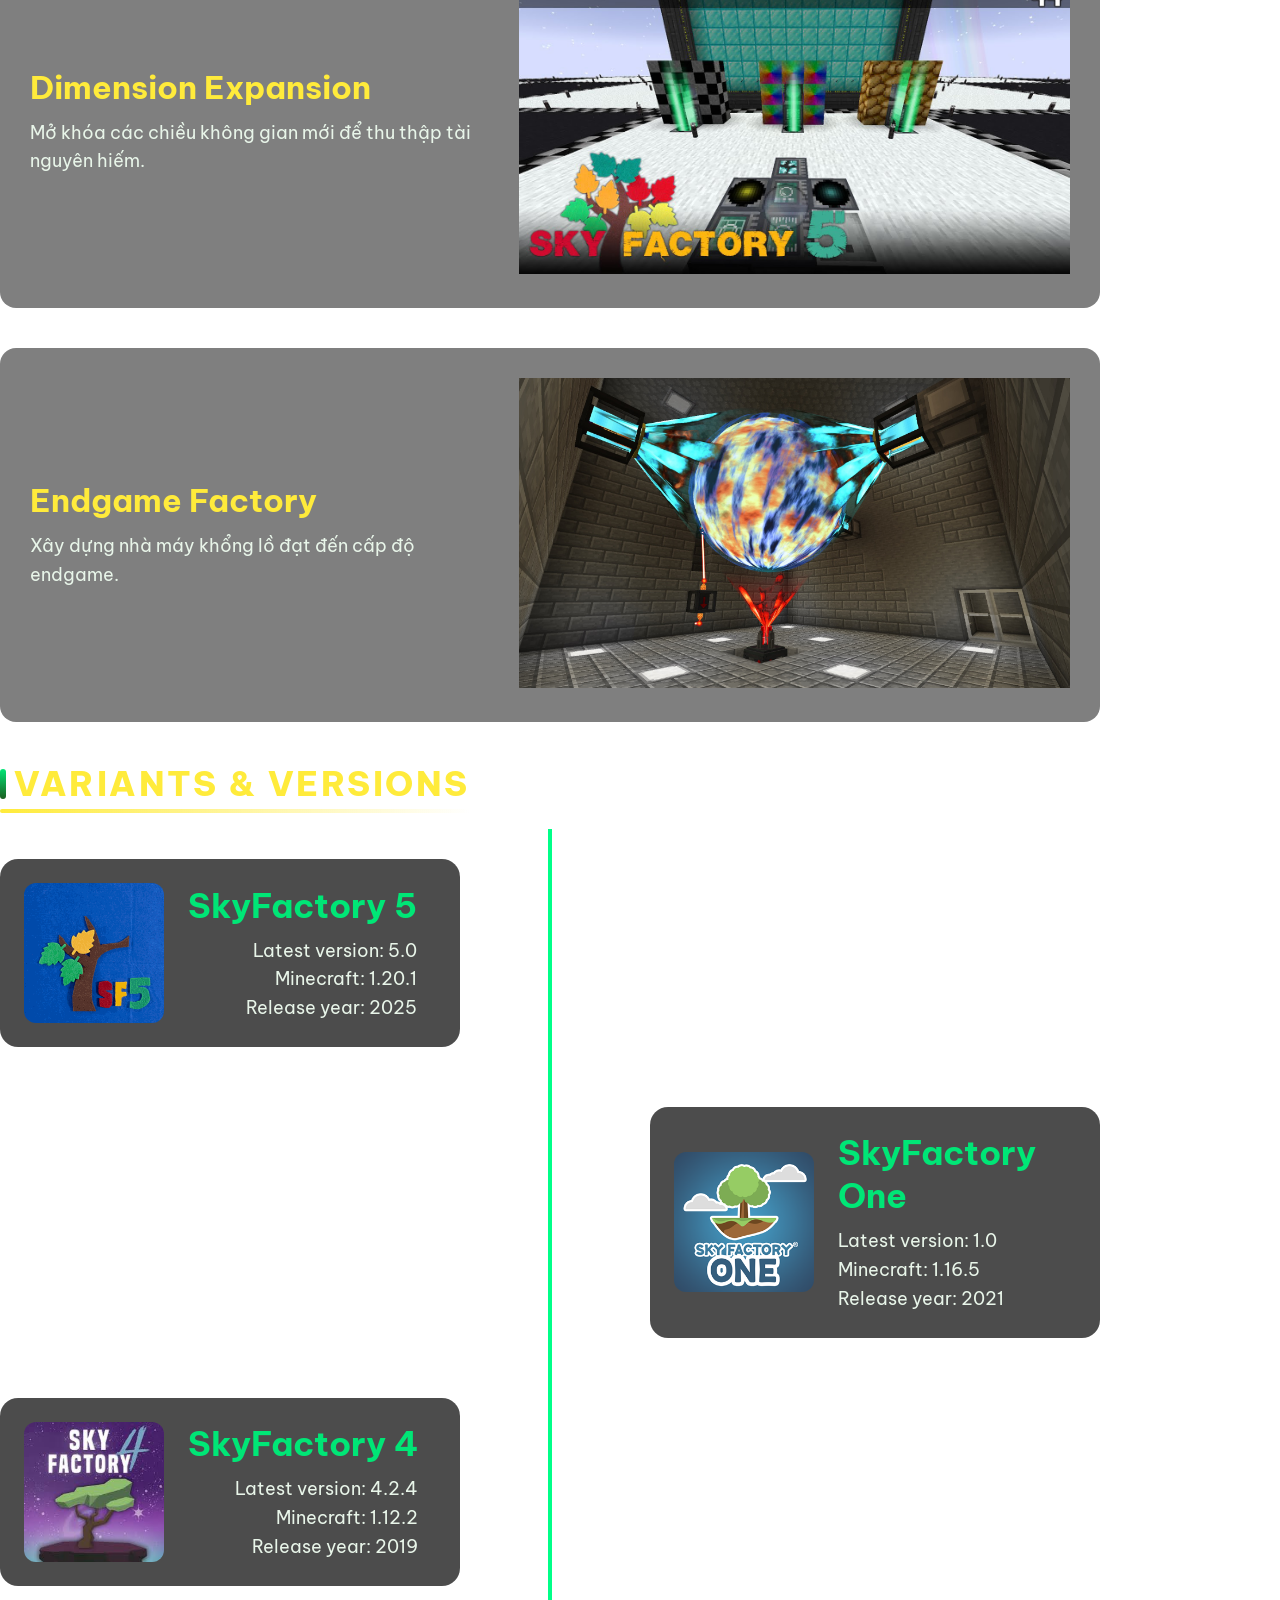
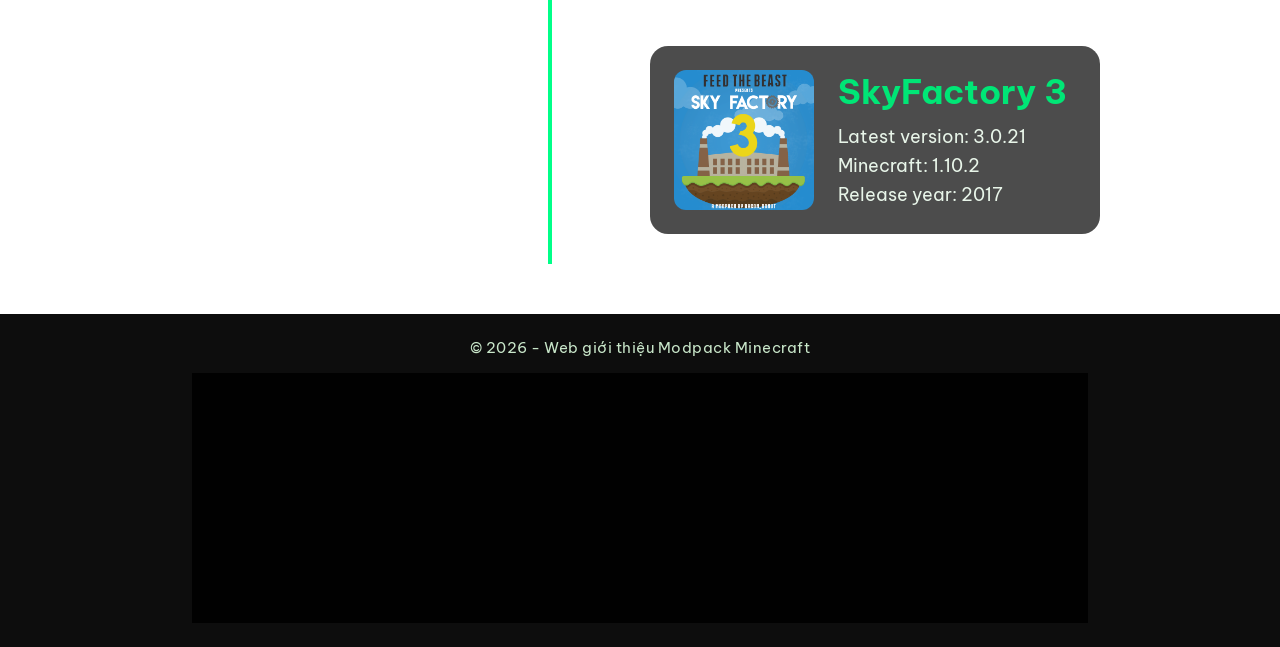
<file: skyfactory.html>
<!DOCTYPE html>
<html lang="vi">
<head>
    <meta charset="UTF-8">
    <title>SkyFactory | Minecraft</title>

    <link rel="icon" type="image/png" href="images/logomc.png">
    <link rel="stylesheet" href="ASMstyles.css">

    <link rel="preconnect" href="https://fonts.googleapis.com">
    <link rel="preconnect" href="https://fonts.gstatic.com" crossorigin>
    <link href="https://fonts.googleapis.com/css2?family=Be+Vietnam+Pro:wght@400;600;700;800&display=swap" rel="stylesheet">
</head>

<!-- ===== HEADER ===== -->
<header class="site-header">
    <div class="container header-flex">
        <div class="logo">
            <a href="index.html">
                <img src="images/logomc.png">
            </a>
        </div>

        <nav class="nav">
            <a href="#intro">Giới thiệu</a>
            <a href="#video">Video</a>
            <a href="#endgame">Chinh phục</a>
            <a href="#variants">Variants</a>
        </nav>
    </div>
</header>

<body>

<!-- ===== INTRO ===== -->
<div class="container section intro-clean" id="intro">
    <h2 class="section-title">SkyFactory là gì?</h2>

    <p>
        <b>SkyFactory</b> là một modpack sinh tồn Skyblock nổi tiếng,
        nơi người chơi bắt đầu trên <b>một hòn đảo trống giữa không trung</b>.
    </p>

    <ul class="intro-list">
        <li>🌳 Tạo tài nguyên từ <b>cây & khối đặc biệt</b></li>
        <li>⚙️ Tự động hóa mạnh với máy móc & công nghệ</li>
        <li>📦 Phát triển từ số 0 → thế giới hoàn chỉnh</li>
        <li>🚀 Lối chơi sáng tạo, tự do, không hardcore</li>
    </ul>

    <p class="intro-note">
        SkyFactory phù hợp cho người chơi thích xây dựng,
        tư duy hệ thống và tự động hóa.
    </p>
</div>

<!-- ===== VIDEO ===== -->
<div class="container section" id="video">
    <h2 class="section-title">Video giới thiệu</h2>

    <div class="video-grid">

        <div class="video-card">
            <h3>SkyFactory 5</h3>
<iframe width="560" height="315" src="https://www.youtube-nocookie.com/embed/fo6VFYUweRY?si=Xz14esHY2VKx4Pi1" title="YouTube video player" frameborder="0" allow="accelerometer; autoplay; clipboard-write; encrypted-media; gyroscope; picture-in-picture; web-share" referrerpolicy="strict-origin-when-cross-origin" allowfullscreen></iframe>        </div>

        <div class="video-card">
            <h3>SkyFactory 4</h3>
            <iframe width="560" height="315" src="https://www.youtube-nocookie.com/embed/_xhYwx7UJRo?si=otZii_jbj7L9lgPO" title="YouTube video player" frameborder="0" allow="accelerometer; autoplay; clipboard-write; encrypted-media; gyroscope; picture-in-picture; web-share" referrerpolicy="strict-origin-when-cross-origin" allowfullscreen></iframe>
        </div>

    </div>
</div>

<!-- ===== ENDGAME ===== -->
<div class="container section" id="endgame">
    <h2 class="section-title">CHINH PHỤC SKYFACTORY</h2>

    <div class="boss-grid">

        <div class="boss-card">
            <div class="boss-info">
                <h3>Automation Master</h3>
                <p>
                    Người chơi phải xây dựng hệ thống tự động hoàn chỉnh
                    để sản xuất tài nguyên không giới hạn.
                </p>
            </div>

            <div class="boss-image">
                <img src="images/mods/automation.jpg" onclick="openFullscreen(this)">
            </div>
        </div>

        <div class="boss-card">
            <div class="boss-info">
                <h3>Dimension Expansion</h3>
                <p>
                    Mở khóa các chiều không gian mới
                    để thu thập tài nguyên hiếm.
                </p>
            </div>

            <div class="boss-image">
                <img src="images/mods/dimension.jpg" onclick="openFullscreen(this)">
            </div>
        </div>

        <div class="boss-card">
            <div class="boss-info">
                <h3>Endgame Factory</h3>
                <p>
                    Xây dựng nhà máy khổng lồ
                    đạt đến cấp độ endgame.
                </p>
            </div>

            <div class="boss-image">
                <img src="images/mods/endgame.jpg" onclick="openFullscreen(this)">
            </div>
        </div>

    </div>
</div>

<!-- ===== VARIANTS ===== -->
<div class="container section" id="variants">
    <h2 class="section-title">VARIANTS & VERSIONS</h2>

    <div class="timeline-big">

        <!-- SkyFactory 5 -->
        <div class="timeline-item left">
            <div class="timeline-card">
                <img src="images/skyfactory.gif">
                <div class="timeline-text">
                    <h3>SkyFactory 5</h3>
                    <p>Latest version: 5.0</p>
                    <p>Minecraft: 1.20.1</p>
                    <p>Release year: 2025</p>
                </div>
            </div>
        </div>

        <!-- SkyFactory One -->
        <div class="timeline-item right">
            <div class="timeline-card">
                <img src="images/skyfactory-one.jpg">
                <div class="timeline-text">
                    <h3>SkyFactory One</h3>
                    <p>Latest version: 1.0</p>
                    <p>Minecraft: 1.16.5</p>
                    <p>Release year: 2021</p>
                </div>
            </div>
        </div>

        <!-- SkyFactory 4 -->
        <div class="timeline-item left">
            <div class="timeline-card">
                <img src="images/skyfactory4.jpg">
                <div class="timeline-text">
                    <h3>SkyFactory 4</h3>
                    <p>Latest version: 4.2.4</p>
                    <p>Minecraft: 1.12.2</p>
                    <p>Release year: 2019</p>
                </div>
            </div>
        </div>

        <!-- SkyFactory 3 -->
        <div class="timeline-item right">
            <div class="timeline-card">
                <img src="images/skyfactory3.jpg">
                <div class="timeline-text">
                    <h3>SkyFactory 3</h3>
                    <p>Latest version: 3.0.21</p>
                    <p>Minecraft: 1.10.2</p>
                    <p>Release year: 2017</p>
                </div>
            </div>
        </div>

    </div>
</div>

<!-- ===== FULLSCREEN IMAGE ===== -->
<script>
function openFullscreen(img) {
    const fs = document.createElement("div");
    fs.style.position = "fixed";
    fs.style.top = 0;
    fs.style.left = 0;
    fs.style.width = "100%";
    fs.style.height = "100%";
    fs.style.background = "rgba(0,0,0,0.95)";
    fs.style.display = "flex";
    fs.style.alignItems = "center";
    fs.style.justifyContent = "center";
    fs.style.zIndex = 9999;

    const fullImg = document.createElement("img");
    fullImg.src = img.src;
    fullImg.style.maxWidth = "95%";
    fullImg.style.maxHeight = "95%";

    fs.onclick = () => fs.remove();

    fs.appendChild(fullImg);
    document.body.appendChild(fs);
}
</script>

<!-- ===== FOOTER ===== -->
<footer class="site-footer" id="sitemap">
    <div class="footer-text">
        © 2026 - Web giới thiệu Modpack Minecraft
    </div>

    <div class="map-footer">
        <iframe 
            src="https://www.google.com/maps/embed?pb=!1m18!1m12!1m3!1d3918.966127888972!2d106.6032147737362!3d10.813904058503981!2m3!1f0!2f0!3f0!3m2!1i1024!2i768!4f13.1!3m3!1m2!1s0x31752b953efb20ef%3A0x41ed21a46cbdc6c!2zRlBUIFBvbHlTY2hvb2wgLSBDxqEgc-G7nyBCw6xuaCBUw6Ju!5e0!3m2!1sen!2s!4v1769586740682!5m2!1sen!2s"
            loading="lazy"
            referrerpolicy="no-referrer-when-downgrade">
        </iframe>
    </div>
</footer>
</body>
</html>
</file>
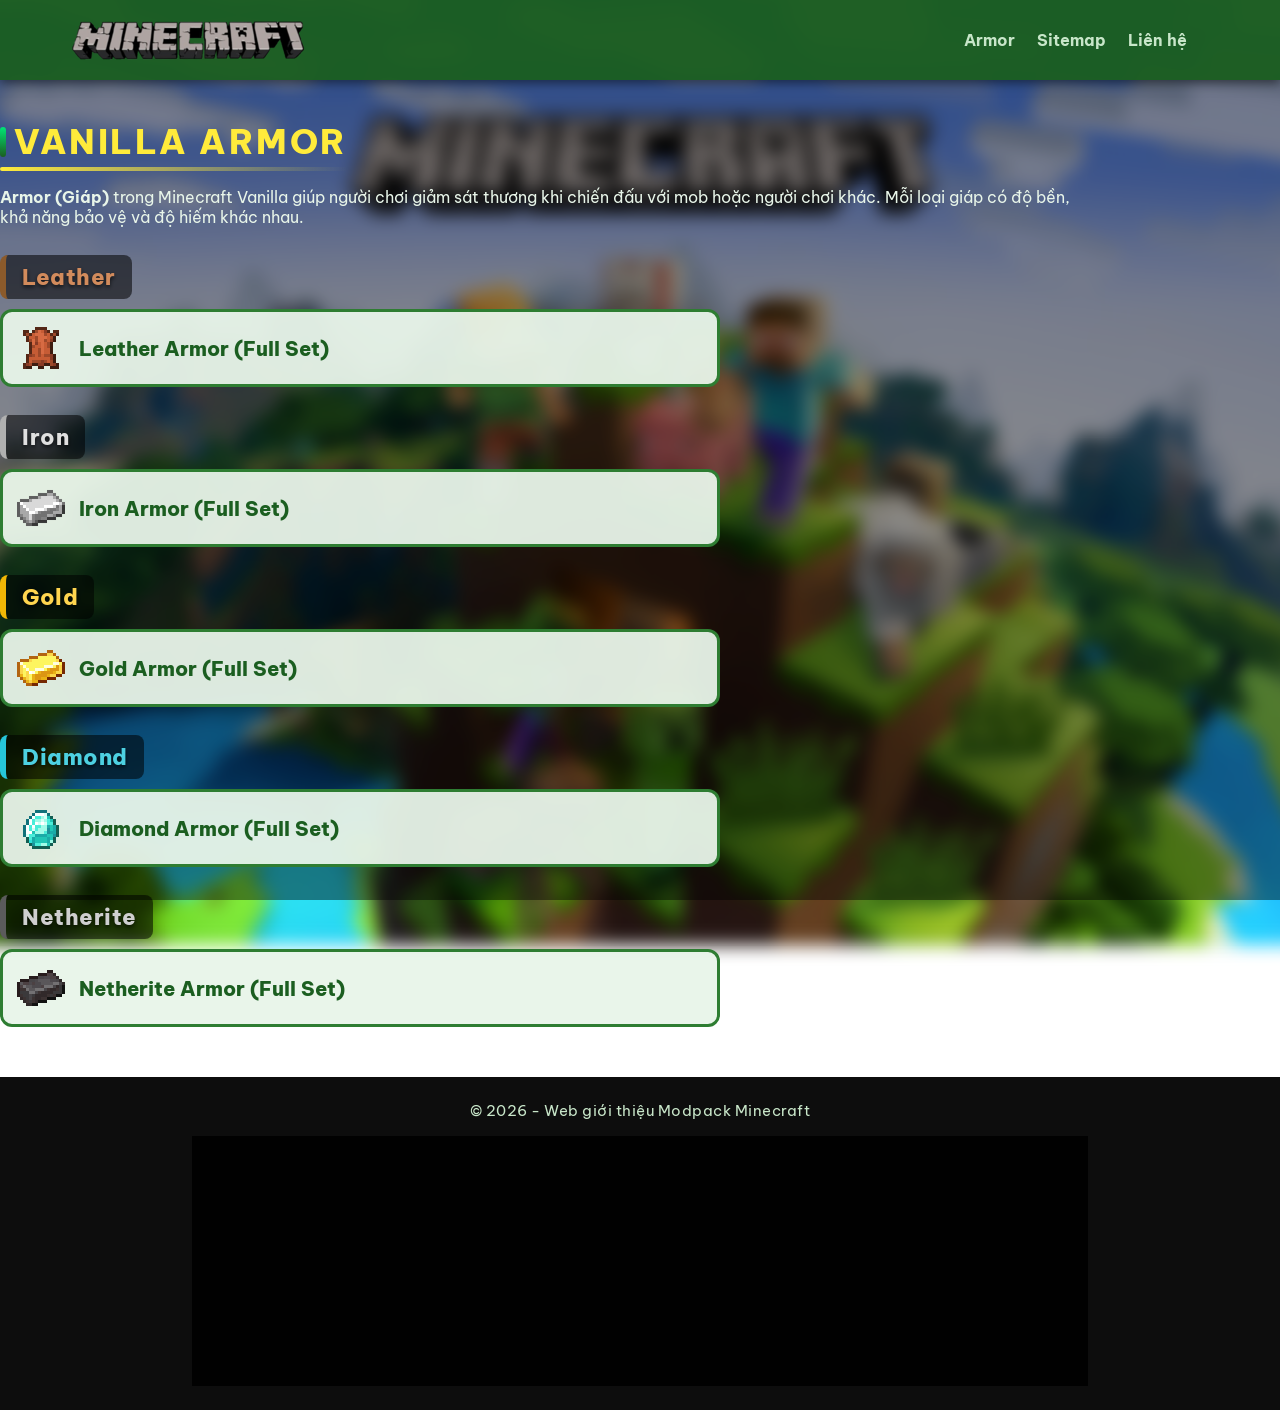
<file: vanilla-armor.html>
<!DOCTYPE html>
<html lang="vi">
<head>
    <meta charset="UTF-8">
    <title>Vanilla Armor | Minecraft</title>

    <link rel="icon" type="image/png" href="images/logomc.png">
    <link rel="stylesheet" href="ASMstyles.css">
    <link rel="preconnect" href="https://fonts.googleapis.com">
    <link rel="preconnect" href="https://fonts.gstatic.com" crossorigin>
    <link href="https://fonts.googleapis.com/css2?family=Be+Vietnam+Pro:wght@400;600;700;800&display=swap" rel="stylesheet">
</head>

<body>

<!-- ===== HEADER (GIỮ NGUYÊN) ===== -->
<header class="site-header">
    <div class="container header-flex">
        <div class="logo">
            <a href="index.html">
                <img src="images/logomc.png" alt="Minecraft">
            </a>
        </div>

        <nav class="nav">
            <a href="#armor">Armor</a>
            <a href="#sitemap">Sitemap</a>
            <a href="lienhe.html">Liên hệ</a>
        </nav>
    </div>
</header>

<!-- ===== MAIN CONTENT – ARMOR ===== -->
<div class="container section" id="armor">

    <h2 class="section-title">VANILLA ARMOR</h2>

    <p>
        <b>Armor (Giáp)</b> trong Minecraft Vanilla giúp người chơi giảm sát thương
        khi chiến đấu với mob hoặc người chơi khác.
        Mỗi loại giáp có độ bền, khả năng bảo vệ và độ hiếm khác nhau.
    </p>

<h3 class="vanilla-subtitle leather-title">Leather</h3>

<div class="armor-card">
    <div class="armor-header">
        <img src="images/ingr/leather.png" alt="Leather Armor"> 
        <span>Leather Armor (Full Set)</span>
    </div>

    <!-- CHI TIẾT – ẨN BAN ĐẦU -->
    <div class="armor-detail">

        <div class="armor-item">
            <h4>Leather Helmet</h4>
            <img src="images/recipe/leather_helmet_recipe.jpg">
        </div>

        <div class="armor-item">
            <h4>Leather Chestplate</h4>
            <img src="images/recipe/leather_chestplate_recipe.jpg">
        </div>

        <div class="armor-item">
            <h4>Leather Leggings</h4>
            <img src="images/recipe/leather_leggings_recipe.jpg">
        </div>

        <div class="armor-item">
            <h4>Leather Boots</h4>
            <img src="images/recipe/leather_boots_recipe.jpg">
        </div>

    </div>
</div>

<h3 class="vanilla-subtitle iron-title">Iron</h3>

<div class="armor-card">
    <div class="armor-header">
        <img src="images/ingr/iron.png">
        <span>Iron Armor (Full Set)</span>
    </div>

    <div class="armor-detail">
        <div class="armor-item">
            <h4>Iron Helmet</h4>
            <img src="images/recipe/iron_helmet_recipe.jpg">
        </div>
        <div class="armor-item">
            <h4>Iron Chestplate</h4>
            <img src="images/recipe/iron_chestplate_recipe.jpg">
        </div>
        <div class="armor-item">
            <h4>Iron Leggings</h4>
            <img src="images/recipe/iron_leggings_recipe.jpg">
        </div>
        <div class="armor-item">
            <h4>Iron Boots</h4>
            <img src="images/recipe/iron_boots_recipe.jpg">
        </div>
    </div>
</div>

<h3 class="vanilla-subtitle gold-title">Gold</h3>

<div class="armor-card">
    <div class="armor-header">
        <img src="images/ingr/gold.png">
        <span>Gold Armor (Full Set)</span>
    </div>

    <div class="armor-detail">
        <div class="armor-item">
            <h4>Gold Helmet</h4>
            <img src="images/recipe/gold_helmet_recipe.jpg">
        </div>
        <div class="armor-item">
            <h4>Gold Chestplate</h4>
            <img src="images/recipe/gold_chestplate_recipe.jpg">
        </div>
        <div class="armor-item">
            <h4>Gold Leggings</h4>
            <img src="images/recipe/gold_leggings_recipe.jpg">
        </div>
        <div class="armor-item">
            <h4>Gold Boots</h4>
            <img src="images/recipe/gold_boots_recipe.jpg">
        </div>
    </div>
</div>

<h3 class="vanilla-subtitle diamond-title">Diamond</h3>

<div class="armor-card">
    <div class="armor-header">
        <img src="images/ingr/diamond.png">
        <span>Diamond Armor (Full Set)</span>
    </div>

    <div class="armor-detail">
        <div class="armor-item">
            <h4>Diamond Helmet</h4>
            <img src="images/recipe/diamond_helmet_recipe.jpg">
        </div>
        <div class="armor-item">
            <h4>Diamond Chestplate</h4>
            <img src="images/recipe/diamond_chestplate_recipe.jpg">
        </div>
        <div class="armor-item">
            <h4>Diamond Leggings</h4>
            <img src="images/recipe/diamond_leggings_recipe.jpg">
        </div>
        <div class="armor-item">
            <h4>Diamond Boots</h4>
            <img src="images/recipe/diamond_boots_recipe.jpg">
        </div>
    </div>
</div>

<h3 class="vanilla-subtitle netherite-title">Netherite</h3>

<div class="armor-card">
    <div class="armor-header">
        <img src="images/ingr/netherite.png">
        <span>Netherite Armor (Full Set)</span>
    </div>

    <div class="armor-detail slide-mode">
        <div class="armor-item">
            <h4>Netherite Helmet</h4>
            <img src="images/recipe/netherite_helmet_recipe.jpg">
        </div>
        <div class="armor-item">
            <h4>Netherite Chestplate</h4>
            <img src="images/recipe/netherite_chestplate_recipe.jpg">
        </div>
        <div class="armor-item">
            <h4>Netherite Leggings</h4>
            <img src="images/recipe/netherite_leggings_recipe.jpg">
        </div>
        <div class="armor-item">
            <h4>Netherite Boots</h4>
            <img src="images/recipe/netherite_boots_recipe.jpg">
        </div>
    </div>
</div>


</div>

<!-- ===== FOOTER + MAP (GIỮ NGUYÊN) ===== -->
<footer class="site-footer" id="sitemap">
    <div class="footer-text">
        © 2026 - Web giới thiệu Modpack Minecraft
    </div>

    <div class="map-footer">
        <iframe 
            src="https://www.google.com/maps/embed?pb=!1m18!1m12!1m3!1d3918.966127888972!2d106.6032147737362!3d10.813904058503981!2m3!1f0!2f0!3f0!3m2!1i1024!2i768!4f13.1!3m3!1m2!1s0x31752b953efb20ef%3A0x41ed21a46cbdc6c!2zRlBUIFBvbHlTY2hvb2wgLSBDxqEgc-G7nyBCw6xuaCBUw6Ju!5e0!3m2!1sen!2s!4v1769586740682!5m2!1sen!2s"
            loading="lazy"
            referrerpolicy="no-referrer-when-downgrade">
        </iframe>
    </div>
</footer>

<script>
let armorTimers = new WeakMap();

document.querySelectorAll(".armor-card").forEach(card => {
    card.addEventListener("click", () => {
        const detail = card.querySelector(".armor-detail");
        const isSlide = detail.classList.contains("slide-mode");

        // ĐANG MỞ → ĐÓNG
        if (card.classList.contains("active")) {
            card.classList.remove("active");

            if (isSlide) {
                const items = detail.querySelectorAll(".armor-item");
                items.forEach(i => i.classList.remove("active"));

                if (armorTimers.has(card)) {
                    clearInterval(armorTimers.get(card));
                    armorTimers.delete(card);
                }
            }
            return;
        }

        // MỞ CARD
        card.classList.add("active");

        // CHỈ SLIDE CHO NETHERITE
        if (isSlide) {
            const items = detail.querySelectorAll(".armor-item");
            let index = 0;

            items[index].classList.add("active");

            const timer = setInterval(() => {
                items[index].classList.remove("active");
                index = (index + 1) % items.length;
                items[index].classList.add("active");
            }, 2000);

            armorTimers.set(card, timer);
        }
    });
});
</script>


</body>
</html>
</file>
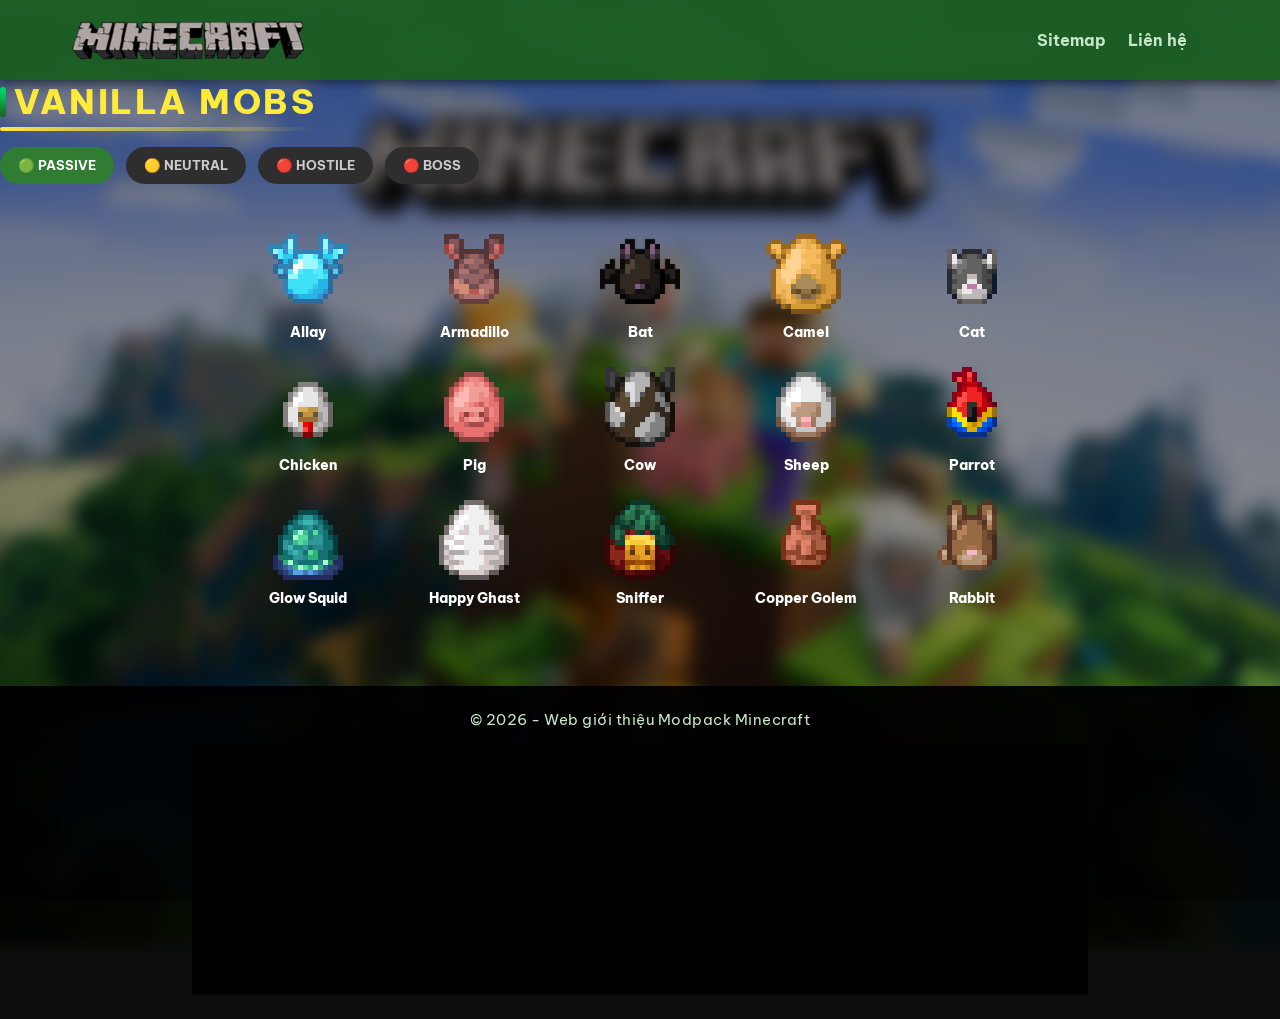
<file: vanilla-mobs.html>
<!DOCTYPE html>
<html lang="vi">
<head>
    <meta charset="UTF-8">
    <title>Vanilla Tools & Weapons | Minecraft</title>

    <link rel="icon" type="image/png" href="images/logomc.png">
    <link rel="stylesheet" href="ASMstyles.css">
    <link rel="preconnect" href="https://fonts.googleapis.com">
    <link rel="preconnect" href="https://fonts.gstatic.com" crossorigin>
    <link href="https://fonts.googleapis.com/css2?family=Be+Vietnam+Pro:wght@400;600;700;800&display=swap" rel="stylesheet">
</head>
<!-- ===== HEADER ===== -->
<header class="site-header">
    <div class="container header-flex">
        <div class="logo">
            <a href="index.html">
                <img src="images/logomc.png">
            </a>
        </div>

        <nav class="nav">
            <a href="#sitemap">Sitemap</a>
            <a href="lienhe.html">Liên hệ</a>
        </nav>
    </div>
</header>

<body>
     <div class="page-wrapper">
    <main class="main-content">
<h2 class="section-title">VANILLA MOBS</h2>

<!-- ===== DIMENSION TABS ===== -->
<!-- ===== MOB TYPE TABS ===== -->
<div class="dimension-tabs">
    <button class="tab active" data-type="passive">🟢 PASSIVE</button>
    <button class="tab" data-type="neutral">🟡 NEUTRAL</button>
    <button class="tab" data-type="hostile">🔴 HOSTILE</button>
    <button class="tab" data-type="boss">🔴 BOSS</button>
</div>

<div class="mob-grid active" id="passive">

    <!-- ===== ALLAY ===== -->
<div class="mob-card" data-bg="images/mob/allay.gif">
    <div class="mob-face">
        <img class="mob-img" src="images/egg/allay_egg.png" data-hover="images/mob/allay.png">
    </div>
    <div class="mob-name">Allay</div>
    <div class="mob-hub">
        <h4>ALLAY</h4>
        <p><b>Type:</b> Passive</p>
        <p><b>Dimension:</b> Overworld</p>
        <p><b>Biome:</b> Woodland / Outpost</p>
        <p><b>Tameable:</b> ✅</p>
        <p class="mob-desc">Thu thập vật phẩm tương tự người chơi đưa cho nó.</p>
    </div>
</div>

<!-- ===== ARMADILLO ===== -->
<div class="mob-card" data-bg="images/mob/armadillo.gif">
    <div class="mob-face">
        <img class="mob-img" src="images/egg/armadillo_egg.png" data-hover="images/mob/armadillo.png">
    </div>
    <div class="mob-name">Armadillo</div>
    <div class="mob-hub">
        <h4>ARMADILLO</h4>
        <p><b>Type:</b> Passive</p>
        <p><b>Dimension:</b> Overworld</p>
        <p><b>Biome:</b> Savanna</p>
        <p><b>Tameable:</b> ❌</p>
        <p class="mob-desc">Cuộn tròn khi gặp nguy hiểm, cho scute để craft giáp chó.</p>
    </div>
</div>

<!-- ===== BAT ===== -->
<div class="mob-card" data-bg="images/mob/bat.gif">
    <div class="mob-face">
        <img class="mob-img" src="images/egg/bat_egg.png" data-hover="images/mob/bat.png">
    </div>
    <div class="mob-name">Bat</div>
    <div class="mob-hub">
        <h4>BAT</h4>
        <p><b>Type:</b> Passive</p>
        <p><b>Dimension:</b> Overworld</p>
        <p><b>Biome:</b> Caves</p>
        <p><b>Tameable:</b> ❌</p>
        <p class="mob-desc">Sinh vật bay trang trí, không tấn công người chơi.</p>
    </div>
</div>

<!-- ===== CAMEL ===== -->
<div class="mob-card" data-bg="images/mob/camel.gif">
    <div class="mob-face">
        <img class="mob-img" src="images/egg/camel_egg.png" data-hover="images/mob/camel.png">
    </div>
    <div class="mob-name">Camel</div>
    <div class="mob-hub">
        <h4>CAMEL</h4>
        <p><b>Type:</b> Passive</p>
        <p><b>Dimension:</b> Overworld</p>
        <p><b>Biome:</b> Desert</p>
        <p><b>Tameable:</b> ✅</p>
        <p class="mob-desc">Có thể cưỡi, phù hợp di chuyển trong sa mạc.</p>
    </div>
</div>

<!-- ===== CAT ===== -->
<div class="mob-card" data-bg="images/mob/cat.gif">
    <div class="mob-face">
        <img class="mob-img" src="images/egg/cat_egg.png" data-hover="images/mob/cat.png">
    </div>
    <div class="mob-name">Cat</div>
    <div class="mob-hub">
        <h4>CAT</h4>
        <p><b>Type:</b> Passive</p>
        <p><b>Dimension:</b> Overworld</p>
        <p><b>Biome:</b> Village</p>
        <p><b>Tameable:</b> ✅</p>
        <p class="mob-desc">Đuổi creeper và mang quà khi ngủ.</p>
    </div>
</div>

<!-- ===== CHICKEN ===== -->
<div class="mob-card" data-bg="images/mob/chicken.gif">
    <div class="mob-face">
        <img class="mob-img" src="images/egg/chicken_egg.png" data-hover="images/mob/chicken.png">
    </div>
    <div class="mob-name">Chicken</div>
    <div class="mob-hub">
        <h4>CHICKEN</h4>
        <p><b>Type:</b> Passive</p>
        <p><b>Dimension:</b> Overworld</p>
        <p><b>Biome:</b> Plains / Forest</p>
        <p><b>Tameable:</b> ❌</p>
        <p class="mob-desc">Đẻ trứng định kỳ, dùng nhiều trong farm.</p>
    </div>
</div>

<!-- ===== PIG ===== -->
<div class="mob-card" data-bg="images/mob/pig.gif">
    <div class="mob-face">
        <img class="mob-img" src="images/egg/pig_egg.png" data-hover="images/mob/pig.png">
    </div>
    <div class="mob-name">Pig</div>
    <div class="mob-hub">
        <h4>PIG</h4>
        <p><b>Type:</b> Passive</p>
        <p><b>Dimension:</b> Overworld</p>
        <p><b>Biome:</b> Plains</p>
        <p><b>Tameable:</b> ❌</p>
        <p class="mob-desc">Mob nông trại cơ bản, dễ nuôi.</p>
    </div>
</div>

<!-- ===== COW ===== -->
<div class="mob-card" data-bg="images/mob/cow.gif">
    <div class="mob-face">
        <img class="mob-img" src="images/egg/cow_egg.png" data-hover="images/mob/cow.png">
    </div>
    <div class="mob-name">Cow</div>
    <div class="mob-hub">
        <h4>COW</h4>
        <p><b>Type:</b> Passive</p>
        <p><b>Dimension:</b> Overworld</p>
        <p><b>Biome:</b> Plains</p>
        <p><b>Tameable:</b> ❌</p>
        <p class="mob-desc">Nguồn thịt, da và sữa quan trọng.</p>
    </div>
</div>

<!-- ===== SHEEP ===== -->
<div class="mob-card" data-bg="images/mob/sheep.gif">
    <div class="mob-face">
        <img class="mob-img" src="images/egg/sheep_egg.png" data-hover="images/mob/sheep.png">
    </div>
    <div class="mob-name">Sheep</div>
    <div class="mob-hub">
        <h4>SHEEP</h4>
        <p><b>Type:</b> Passive</p>
        <p><b>Dimension:</b> Overworld</p>
        <p><b>Biome:</b> Plains</p>
        <p><b>Tameable:</b> ❌</p>
        <p class="mob-desc">Nguồn len chính cho xây dựng và trang trí.</p>
    </div>
</div>

<!-- ===== PARROT ===== -->
<div class="mob-card" data-bg="images/mob/parrot.gif">
    <div class="mob-face">
        <img class="mob-img" src="images/egg/parrot_egg.png" data-hover="images/mob/parrot.png">
    </div>
    <div class="mob-name">Parrot</div>
    <div class="mob-hub">
        <h4>PARROT</h4>
        <p><b>Type:</b> Passive</p>
        <p><b>Dimension:</b> Overworld</p>
        <p><b>Biome:</b> Jungle</p>
        <p><b>Tameable:</b> ✅</p>
        <p class="mob-desc">Vẹt có thể bắt chước âm thanh mob và ngồi trên vai người chơi.</p>
    </div>
</div>

<!-- ===== GLOW SQUID ===== -->
<div class="mob-card" data-bg="images/mob/glow_squid.gif">
    <div class="mob-face">
        <img class="mob-img" src="images/egg/glow_squid_egg.png" data-hover="images/mob/glow_squid.png">
    </div>
    <div class="mob-name">Glow Squid</div>
    <div class="mob-hub">
        <h4>GLOW SQUID</h4>
        <p><b>Type:</b> Passive</p>
        <p><b>Dimension:</b> Overworld</p>
        <p><b>Biome:</b> Deep Ocean / Caves</p>
        <p><b>Tameable:</b> ❌</p>
        <p class="mob-desc">Phát sáng nhẹ, rơi Glow Ink Sac dùng cho bảng hiệu.</p>
    </div>
</div>

<!-- ===== HAPPY GHAST ===== -->
<div class="mob-card" data-bg="images/mob/happy_ghast.gif">
    <div class="mob-face">
        <img class="mob-img" src="images/egg/ghast_egg.png" data-hover="images/mob/happy_ghast.png">
    </div>
    <div class="mob-name">Happy Ghast</div>
    <div class="mob-hub">
        <h4>HAPPY GHAST</h4>
        <p><b>Type:</b> Passive</p>
        <p><b>Dimension:</b> Nether</p>
        <p><b>Biome:</b> Soul Sand Valley</p>
        <p><b>Tameable:</b> ✅</p>
        <p class="mob-desc">Phiên bản ghast hiền lành, không tấn công người chơi.</p>
    </div>
</div>

<!-- ===== SNIFFER ===== -->
<div class="mob-card" data-bg="images/mob/sniffer.gif">
    <div class="mob-face">
        <img class="mob-img" src="images/egg/sniffer_egg.png" data-hover="images/mob/sniffer.png">
    </div>
    <div class="mob-name">Sniffer</div>
    <div class="mob-hub">
        <h4>SNIFFER</h4>
        <p><b>Type:</b> Passive</p>
        <p><b>Dimension:</b> Overworld</p>
        <p><b>Biome:</b> Ancient Ruins</p>
        <p><b>Tameable:</b> ✅</p>
        <p class="mob-desc">Đào bới hạt giống cổ đại để trồng cây hiếm.</p>
    </div>
</div>

<!-- ===== COPPER GOLEM ===== -->
<div class="mob-card" data-bg="images/mob/copper_golem.gif">
    <div class="mob-face">
        <img class="mob-img" src="images/egg/copper_golem_egg.png" data-hover="images/mob/copper_golem.png">
    </div>
    <div class="mob-name">Copper Golem</div>
    <div class="mob-hub">
        <h4>COPPER GOLEM</h4>
        <p><b>Type:</b> Passive</p>
        <p><b>Dimension:</b> Overworld</p>
        <p><b>Biome:</b> Player-built</p>
        <p><b>Tameable:</b> ✅</p>
        <p class="mob-desc">Golem đồng rất hữu dụng trong sắp xếp lại rương đồ</p>
    </div>
</div>

<!-- ===== RABBIT ===== -->
<div class="mob-card" data-bg="images/mob/rabbit.gif">
    <div class="mob-face">
        <img class="mob-img" src="images/egg/rabbit_egg.png" data-hover="images/mob/rabbit.png">
    </div>
    <div class="mob-name">Rabbit</div>
    <div class="mob-hub">
        <h4>RABBIT</h4>
        <p><b>Type:</b> Passive</p>
        <p><b>Dimension:</b> Overworld</p>
        <p><b>Biome:</b> Plains / Desert</p>
        <p><b>Tameable:</b> ❌</p>
        <p class="mob-desc">Thỏ nhỏ nhanh nhẹn, rơi chân thỏ và thịt khi bị tiêu diệt.</p>
    </div>
</div>
</div>
<!-- ===== NATURAL MOBS ===== -->
<div class="mob-grid" id="neutral">

<!-- Bee -->
<div class="mob-card" data-bg="images/mob/bee.gif">
    <div class="mob-face">
        <img class="mob-img" src="images/egg/bee_egg.png" data-hover="images/mob/bee.png">
    </div>
    <div class="mob-name">Bee</div>
    <div class="mob-hub">
        <h4>BEE</h4>
        <p><b>Type:</b> Neutral</p>
        <p><b>Dimension:</b> Overworld</p>
        <p><b>Biome:</b> Plains / Flower Forest</p>
        <p><b>Tameable:</b> ❌</p>
        <p class="mob-desc">
            Ong hiền lành, chỉ tấn công khi bị khiêu khích và có vai trò thụ phấn.
        </p>
    </div>
    
</div>

<!-- Cave Spider -->
<div class="mob-card" data-bg="images/mob/back_cave_spider.png">
    <div class="mob-face">
        <img class="mob-img" src="images/egg/cave_spider_egg.png" data-hover="images/mob/cave_spider.png">
    </div>
    <div class="mob-name">Cave Spider</div>
    <div class="mob-hub">
        <h4>CAVE SPIDER</h4>
        <p><b>Type:</b> Neutral</p>
        <p><b>Dimension:</b> Overworld</p>
        <p><b>Biome:</b> Mineshaft</p>
        <p><b>Tameable:</b> ❌</p>
        <p class="mob-desc">
            Nhện hang nhỏ nhưng nguy hiểm, có khả năng gây độc khi tấn công.
        </p>
    </div>
</div>

<!-- Dolphin -->
<div class="mob-card" data-bg="images/mob/dolphin.gif">
    <div class="mob-face">
        <img class="mob-img" src="images/egg/dolphin_egg.png" data-hover="images/mob/dolphin.png">
    </div>
    <div class="mob-name">Dolphin</div>
    <div class="mob-hub">
        <h4>DOLPHIN</h4>
        <p><b>Type:</b> Neutral</p>
        <p><b>Dimension:</b> Overworld</p>
        <p><b>Biome:</b> Ocean</p>
        <p><b>Tameable:</b> ✅</p>
        <p class="mob-desc">
            Cá heo thân thiện, giúp người chơi bơi nhanh hơn khi ở gần.
        </p>
    </div>
</div>

<!-- Drowned -->
<div class="mob-card" data-bg="images/mob/back_drowned.png">
    <div class="mob-face">
        <img class="mob-img" src="images/egg/drowned_egg.png" data-hover="images/mob/drowned.png">
    </div>
    <div class="mob-name">Drowned</div>
    <div class="mob-hub">
        <h4>DROWNED</h4>
        <p><b>Type:</b> Neutral</p>
        <p><b>Dimension:</b> Overworld</p>
        <p><b>Biome:</b> Ocean / River</p>
        <p><b>Tameable:</b> ❌</p>
        <p class="mob-desc">
            Zombie dưới nước, thường xuất hiện ở sông và đại dương, đôi khi cầm đinh ba rất nguy hiểm.
        </p>
    </div>
</div>

<!-- Enderman -->
<div class="mob-card" data-bg="images/mob/enderman.gif">
    <div class="mob-face">
        <img class="mob-img" src="images/egg/enderman_egg.png" data-hover="images/mob/enderman.png">
    </div>
    <div class="mob-name">Enderman</div>
    <div class="mob-hub">
        <h4>ENDERMAN</h4>
        <p><b>Type:</b> Neutral</p>
        <p><b>Dimension:</b> Overworld / The End</p>
        <p><b>Biome:</b> Any</p>
        <p><b>Tameable:</b> ❌</p>
        <p class="mob-desc">
            Sinh vật bí ẩn có thể dịch chuyển tức thời, chỉ trở nên thù địch khi người chơi nhìn vào mắt nó.
        </p>
    </div>
</div>

<!-- Fox -->
<div class="mob-card" data-bg="images/mob/fox.gif">
    <div class="mob-face">
        <img class="mob-img" src="images/egg/fox_egg.png" data-hover="images/mob/fox.png">
    </div>
    <div class="mob-name">Fox</div>
    <div class="mob-hub">
        <h4>FOX</h4>
        <p><b>Type:</b> Neutral</p>
        <p><b>Dimension:</b> Overworld</p>
        <p><b>Biome:</b> Taiga</p>
        <p><b>Tameable:</b> ✅</p>
        <p class="mob-desc">
            Cáo nhanh nhẹn và ranh mãnh, có thể nhặt và giữ vật phẩm trong miệng.
        </p>
    </div>
</div>

<!-- Goat -->
<div class="mob-card" data-bg="images/mob/back_goat.png">
    <div class="mob-face">
        <img class="mob-img" src="images/egg/goat_egg.png" data-hover="images/mob/goat.png">
    </div>
    <div class="mob-name">Goat</div>
    <div class="mob-hub">
        <h4>GOAT</h4>
        <p><b>Type:</b> Neutral</p>
        <p><b>Dimension:</b> Overworld</p>
        <p><b>Biome:</b> Mountains</p>
        <p><b>Tameable:</b> ❌</p>
        <p class="mob-desc">
            Dê núi hiếu động, thường bất ngờ húc người chơi khỏi vách núi.
        </p>
    </div>
</div>

<!-- Iron Golem -->
<div class="mob-card" data-bg="images/mob/back_iron_golem.png">
    <div class="mob-face">
        <img class="mob-img" src="images/egg/iron_golem_egg.png" data-hover="images/mob/iron_golem.png">
    </div>
    <div class="mob-name">Iron Golem</div>
    <div class="mob-hub">
        <h4>IRON GOLEM</h4>
        <p><b>Type:</b> Neutral</p>
        <p><b>Dimension:</b> Overworld</p>
        <p><b>Biome:</b> Village</p>
        <p><b>Tameable:</b> ❌</p>
        <p class="mob-desc">
           Người bảo vệ làng, cực kỳ mạnh mẽ và chỉ tấn công khi dân làng bị đe dọa.
        </p>
    </div>
</div>

<!-- Llama -->
<div class="mob-card" data-bg="images/mob/back_llama.png">
    <div class="mob-face">
        <img class="mob-img" src="images/egg/llama_egg.png" data-hover="images/mob/llama.png">
    </div>
    <div class="mob-name">Llama</div>
    <div class="mob-hub">
        <h4>LLAMA</h4>
        <p><b>Type:</b> Neutral</p>
        <p><b>Dimension:</b> Overworld</p>
        <p><b>Biome:</b> Mountains</p>
        <p><b>Tameable:</b> ❌</p>
        <p class="mob-desc">
           Động vật có thể chở đồ, sẽ nhổ nước bọt để tự vệ khi bị tấn công.
        </p>
    </div>
</div>

<!-- Panda -->
<div class="mob-card" data-bg="images/mob/panda.gif">
    <div class="mob-face">
        <img class="mob-img" src="images/egg/panda_egg.png" data-hover="images/mob/panda.png">
    </div>
    <div class="mob-name">Panda</div>
    <div class="mob-hub">
        <h4>PANDA</h4>
        <p><b>Type:</b> Neutral</p>
        <p><b>Dimension:</b> Overworld</p>
        <p><b>Biome:</b> Jungle</p>
        <p><b>Tameable:</b> ✅</p>
        <p class="mob-desc">
           Gấu trúc hiền lành với nhiều tính cách khác nhau, đặc biệt yêu thích tre.
        </p>
    </div>
</div>

<!-- Piglin -->
<div class="mob-card" data-bg="images/mob/piglin.gif">
    <div class="mob-face">
        <img class="mob-img" src="images/egg/piglin_egg.png" data-hover="images/mob/piglin.png">
    </div>
    <div class="mob-name">Piglin</div>
    <div class="mob-hub">
        <h4>PIGLIN</h4>
        <p><b>Type:</b> Neutral</p>
        <p><b>Dimension:</b> Nether</p>
        <p><b>Biome:</b> Nether Wastes</p>
        <p><b>Tameable:</b> ❌</p>
       <p class="mob-desc">
           Sinh vật sống ở Nether, thích vàng và có thể trao đổi vật phẩm với người chơi.
        </p>
    </div>
</div>

<!-- Polar Bear -->
<div class="mob-card" data-bg="images/mob/back_polar_bear.png">
    <div class="mob-face">
        <img class="mob-img" src="images/egg/polar_bear_egg.png" data-hover="images/mob/polar_bear.png">
    </div>
    <div class="mob-name">Polar Bear</div>
    <div class="mob-hub">
        <h4>POLAR BEAR</h4>
        <p><b>Type:</b> Neutral</p>
        <p><b>Dimension:</b> Overworld</p>
        <p><b>Biome:</b> Snowy Tundra</p>
        <p><b>Tameable:</b> ❌</p>
        <p class="mob-desc">
           Gấu Bắc Cực bình thường khá hiền, nhưng cực kỳ hung dữ khi bảo vệ gấu con.
        </p>
    </div>
</div>

<div class="mob-card" data-bg="images/mob/wolf.gif">
    <div class="mob-face">
        <img class="mob-img" src="images/egg/wolf_egg.png" data-hover="images/mob/wolf.png">
    </div>
    <div class="mob-name">Wolf</div>
    <div class="mob-hub">
        <h4>WOLF</h4>
        <p><b>Type:</b> Neutral</p>
        <p><b>Dimension:</b> Overworld</p>
        <p><b>Biome:</b> Forest / Taiga</p>
        <p><b>Tameable:</b> ✅</p>
        <p class="mob-desc">
            Sói hoang có thể được thuần hóa thành chó trung thành và bảo vệ người chơi.
        </p>
    </div>
</div>

<div class="mob-card" data-bg="images/mob/nautilus.gif">
    <div class="mob-face">
        <img class="mob-img" src="images/egg/nautilus_egg.png" data-hover="images/mob/nautilus.png">
    </div>
    <div class="mob-name">Nautilus</div>
    <div class="mob-hub">
        <h4>NAUTILUS</h4>
        <p><b>Type:</b> Neutral</p>
        <p><b>Dimension:</b> Overworld</p>
        <p><b>Biome:</b> Ocean</p>
        <p><b>Tameable:</b> ✅</p>
        <p class="mob-desc">
            Sinh vật biển hiếm, gắn liền với vỏ Nautilus dùng để chế tạo Conduit.
        </p>
    </div>
</div>

<div class="mob-card" data-bg="images/mob/zombie_nautilus.gif">
    <div class="mob-face">
        <img class="mob-img" src="images/egg/zombie_nautilus_egg.png" data-hover="images/mob/zombie_nautilus.png">
    </div>
    <div class="mob-name">Zombie Nautilus</div>
    <div class="mob-hub">
        <h4>ZOMBIE NAUTILUS</h4>
        <p><b>Type:</b> Neutral</p>
        <p><b>Dimension:</b> Overworld</p>
        <p><b>Biome:</b> Ocean Ruins</p>
        <p><b>Tameable:</b> ✅</p>
        <p class="mob-desc">
            Phiên bản zombie hiếm dưới biển, thường mang theo vỏ Nautilus.
        </p>
    </div>
</div>

</div>


<!-- ===== HOSTILE MOBS ===== -->
<div class="mob-grid" id="hostile">

<!-- BLAZE -->
<div class="mob-card" data-bg="images/mob/blaze.gif">
    <div class="mob-face">
        <img class="mob-img" src="images/egg/blaze_egg.png" data-hover="images/mob/blaze.png">
    </div>
    <div class="mob-name">Blaze</div>
    <div class="mob-hub">
        <h4>BLAZE</h4>
        <p><b>Type:</b> Hostile</p>
        <p><b>Dimension:</b> Nether</p>
        <p><b>Biome:</b> Nether Fortress</p>
        <p><b>Tameable:</b> ❌</p>
        <p class="mob-desc">Bắn cầu lửa, rơi Blaze Rod.</p>
    </div>
</div>

<!-- CREEPER -->
<div class="mob-card" data-bg="images/mob/back_creeper.png">
    <div class="mob-face">
        <img class="mob-img" src="images/egg/creeper_egg.png" data-hover="images/mob/creeper.png">
    </div>
    <div class="mob-name">Creeper</div>
    <div class="mob-hub">
        <h4>CREEPER</h4>
        <p><b>Type:</b> Hostile</p>
        <p><b>Dimension:</b> Overworld</p>
        <p><b>Biome:</b> Plains / Forest</p>
        <p><b>Tameable:</b> ❌</p>
        <p class="mob-desc">Phát nổ khi đến gần người chơi.</p>
    </div>
</div>

<!-- SKELETON -->
<div class="mob-card" data-bg="images/mob/back_skeleton.png">
    <div class="mob-face">
        <img class="mob-img" src="images/egg/skeleton_egg.png" data-hover="images/mob/skeleton.png">
    </div>
    <div class="mob-name">Skeleton</div>
    <div class="mob-hub">
        <h4>SKELETON</h4>
        <p><b>Type:</b> Hostile</p>
        <p><b>Dimension:</b> Overworld</p>
        <p><b>Biome:</b> Dark areas</p>
        <p><b>Tameable:</b> ❌</p>
        <p class="mob-desc">Bắn cung từ xa.</p>
    </div>
</div>

<!-- ZOMBIE -->
<div class="mob-card" data-bg="images/mob/back_zombie.png">
    <div class="mob-face">
        <img class="mob-img" src="images/egg/zombie_egg.png" data-hover="images/mob/zombie.png">
    </div>
    <div class="mob-name">Zombie</div>
    <div class="mob-hub">
        <h4>ZOMBIE</h4>
        <p><b>Type:</b> Hostile</p>
        <p><b>Dimension:</b> Overworld</p>
        <p><b>Biome:</b> Dark areas</p>
        <p><b>Tameable:</b> ❌</p>
        <p class="mob-desc">Tấn công cận chiến, đốt cháy ban ngày.</p>
    </div>
</div>

<!-- ===== BREEZE ===== -->
<div class="mob-card" data-bg="images/mob/breeze.gif">
    <div class="mob-face">
        <img class="mob-img" src="images/egg/breeze_egg.png" data-hover="images/mob/breeze.png">
    </div>
    <div class="mob-name">Breeze</div>
    <div class="mob-hub">
        <h4>BREEZE</h4>
        <p><b>Type:</b> Hostile</p>
        <p><b>Dimension:</b> Overworld</p>
        <p><b>Biome:</b> Trial Chambers</p>
        <p><b>Tameable:</b> ❌</p>
        <p class="mob-desc">
            Breeze là mob nguyên tố gió, di chuyển linh hoạt và tấn công bằng luồng gió.
            Có khả năng đẩy người chơi ra xa và gây sát thương gián tiếp.
        </p>
    </div>
</div>


<!-- ===== WARDEN ===== -->
<div class="mob-card" data-bg="images/mob/warden.gif">
    <div class="mob-face">
        <img class="mob-img" src="images/egg/warden_egg.png" data-hover="images/mob/warden.png">
    </div>
    <div class="mob-name">Warden</div>
    <div class="mob-hub">
        <h4>WARDEN</h4>
        <p><b>Type:</b> Hostile</p>
        <p><b>Dimension:</b> Overworld</p>
        <p><b>Biome:</b> Deep Dark</p>
        <p><b>Tameable:</b> ❌</p>
        <p class="mob-desc">
            Warden là mob cực mạnh, mù nhưng cảm nhận rung động và âm thanh.
            Gây sát thương khủng khiếp và có đòn Sonic Boom xuyên tường.
        </p>
    </div>
</div>


<!-- PHANTOM -->
<div class="mob-card" data-bg="images/mob/phantom.gif">
    <div class="mob-face">
        <img class="mob-img" src="images/egg/phantom_egg.png" data-hover="images/mob/phantom.png">
    </div>
    <div class="mob-name">Phantom</div>
    <div class="mob-hub">
        <h4>PHANTOM</h4>
        <p><b>Type:</b> Hostile</p>
        <p><b>Dimension:</b> Overworld</p>
        <p><b>Biome:</b> Sky</p>
        <p><b>Tameable:</b> ❌</p>
        <p class="mob-desc">Xuất hiện khi không ngủ nhiều ngày.</p>
    </div>
</div>

<!-- WITCH -->
<div class="mob-card" data-bg="images/mob/back_witch.png">
    <div class="mob-face">
        <img class="mob-img" src="images/egg/witch_egg.png" data-hover="images/mob/witch.png">
    </div>
    <div class="mob-name">Witch</div>
    <div class="mob-hub">
        <h4>WITCH</h4>
        <p><b>Type:</b> Hostile</p>
        <p><b>Dimension:</b> Overworld</p>
        <p><b>Biome:</b> Swamp</p>
        <p><b>Tameable:</b> ❌</p>
        <p class="mob-desc">Dùng potion để chiến đấu.</p>
    </div>
</div>

<!-- VINDICATOR -->
<div class="mob-card" data-bg="images/mob/back_vindicator.png">
    <div class="mob-face">
        <img class="mob-img" src="images/egg/vindicator_egg.png" data-hover="images/mob/vindicator.png">
    </div>
    <div class="mob-name">Vindicator</div>
    <div class="mob-hub">
        <h4>VINDICATOR</h4>
        <p><b>Type:</b> Hostile</p>
        <p><b>Dimension:</b> Overworld</p>
        <p><b>Biome:</b> Woodland Mansion</p>
        <p><b>Tameable:</b> ❌</p>
        <p class="mob-desc">Cầm rìu, sát thương cao.</p>
    </div>
</div>

<!-- RAVAGER -->
<div class="mob-card" data-bg="images/mob/ravager.gif">
    <div class="mob-face">
        <img class="mob-img" src="images/egg/ravager_egg.png" data-hover="images/mob/ravager.png">
    </div>
    <div class="mob-name">Ravager</div>
    <div class="mob-hub">
        <h4>RAVAGER</h4>
        <p><b>Type:</b> Hostile</p>
        <p><b>Dimension:</b> Overworld</p>
        <p><b>Biome:</b> Raids</p>
        <p><b>Tameable:</b> ❌</p>
        <p class="mob-desc">Quái vật lớn trong raid.</p>
    </div>
</div>
</div>

<!-- ===== BOSS MOBS ===== -->
<div class="mob-grid" id="boss">

<!-- ENDER DRAGON -->
<div class="mob-card" data-bg="images/mob/ender_dragon.gif">
    <div class="mob-face">
        <img class="mob-img" src="images/egg/ender_dragon_egg.png" data-hover="images/mob/ender_dragon.png">
    </div>
    <div class="mob-name">Ender Dragon</div>
    <div class="mob-hub">
        <h4>ENDER DRAGON</h4>
        <p><b>Type:</b> Boss</p>
        <p><b>Dimension:</b> The End</p>
        <p><b>Biome:</b> End Island</p>
        <p><b>Tameable:</b> ❌</p>
        <p class="mob-desc">Boss cuối cùng của Minecraft.</p>
    </div>
</div>

<!-- WITHER -->
<div class="mob-card" data-bg="images/mob/back_wither.png">
    <div class="mob-face">
        <img class="mob-img" src="images/egg/wither_egg.png" data-hover="images/mob/wither.png">
    </div>
    <div class="mob-name">Wither</div>
    <div class="mob-hub">
        <h4>WITHER</h4>
        <p><b>Type:</b> Boss</p>
        <p><b>Dimension:</b> Overworld / Nether</p>
        <p><b>Biome:</b> Player-summoned</p>
        <p><b>Tameable:</b> ❌</p>
        <p class="mob-desc">Boss triệu hồi, rơi Nether Star.</p>
    </div>
</div>

</div>


</main>
<!-- ===== SLIDE SCRIPT (2s) ===== -->
<script>
let timers = new WeakMap();

document.querySelectorAll(".armor-card").forEach(card => {
    card.addEventListener("click", () => {
        const detail = card.querySelector(".slide-mode");
        if (!detail) return;

        const items = detail.querySelectorAll(".armor-item");

        if (card.classList.contains("active")) {
            card.classList.remove("active");
            items.forEach(i => i.classList.remove("active"));
            clearInterval(timers.get(card));
            return;
        }

        card.classList.add("active");

        let index = 0;
        items[index].classList.add("active");

        const timer = setInterval(() => {
            items[index].classList.remove("active");
            index = (index + 1) % items.length;
            items[index].classList.add("active");
        }, 2000);

        timers.set(card, timer);
    });
});
</script>

<script>
document.querySelectorAll(".tab").forEach(tab => {
    tab.addEventListener("click", () => {
        document.querySelectorAll(".tab").forEach(t => t.classList.remove("active"));
        document.querySelectorAll(".mob-wrapper").forEach(w => w.classList.remove("active"));

        tab.classList.add("active");
        document.getElementById(tab.dataset.dim).classList.add("active");
    });
});
</script>

<script>
/* TAB SWITCH */
document.querySelectorAll(".tab").forEach(tab => {
    tab.addEventListener("click", () => {
        document.querySelectorAll(".tab").forEach(t => t.classList.remove("active"));
        document.querySelectorAll(".mob-grid").forEach(g => g.classList.remove("active"));

        tab.classList.add("active");
        document.getElementById(tab.dataset.type).classList.add("active");
    });
});

/* EGG → MOB FACE */
document.querySelectorAll(".mob-img").forEach(img => {
    const hover = img.dataset.hover;
    const original = img.src;

    img.parentElement.addEventListener("mouseenter", () => {
        if (hover) img.src = hover;
    });

    img.parentElement.addEventListener("mouseleave", () => {
        img.src = original;
    });
});
</script>

<script>
document.querySelectorAll(".mob-card").forEach(card => {
    let hoverTimer = null;

    card.addEventListener("mouseenter", () => {
        hoverTimer = setTimeout(() => {
            card.classList.add("show-hub");
        }, 1000); // 👈 3 giây
    });

    card.addEventListener("mouseleave", () => {
        clearTimeout(hoverTimer);
        card.classList.remove("show-hub");
    });
});
</script>

<script>
document.querySelectorAll(".mob-card").forEach(card => {
    const bg = card.dataset.bg;
    if (!bg) return;

    const hub = card.querySelector(".mob-hub");
    hub.style.setProperty("--mob-bg", `url('${bg}')`);
});
</script>

<footer class="site-footer" id="sitemap">
    <div class="footer-text">
        © 2026 - Web giới thiệu Modpack Minecraft
    </div>

    <div class="map-footer">
        <iframe 
            src="https://www.google.com/maps/embed?pb=!1m18!1m12!1m3!1d3918.966127888972!2d106.6032147737362!3d10.813904058503981!2m3!1f0!2f0!3f0!3m2!1i1024!2i768!4f13.1!3m3!1m2!1s0x31752b953efb20ef%3A0x41ed21a46cbdc6c!2zRlBUIFBvbHlTY2hvb2wgLSBDxqEgc-G7nyBCw6xuaCBUw6Ju!5e0!3m2!1sen!2s!4v1769586740682!5m2!1sen!2s"
            loading="lazy"
            referrerpolicy="no-referrer-when-downgrade">
        </iframe>
    </div>
</footer>
</div>
</body>
</html>
</file>
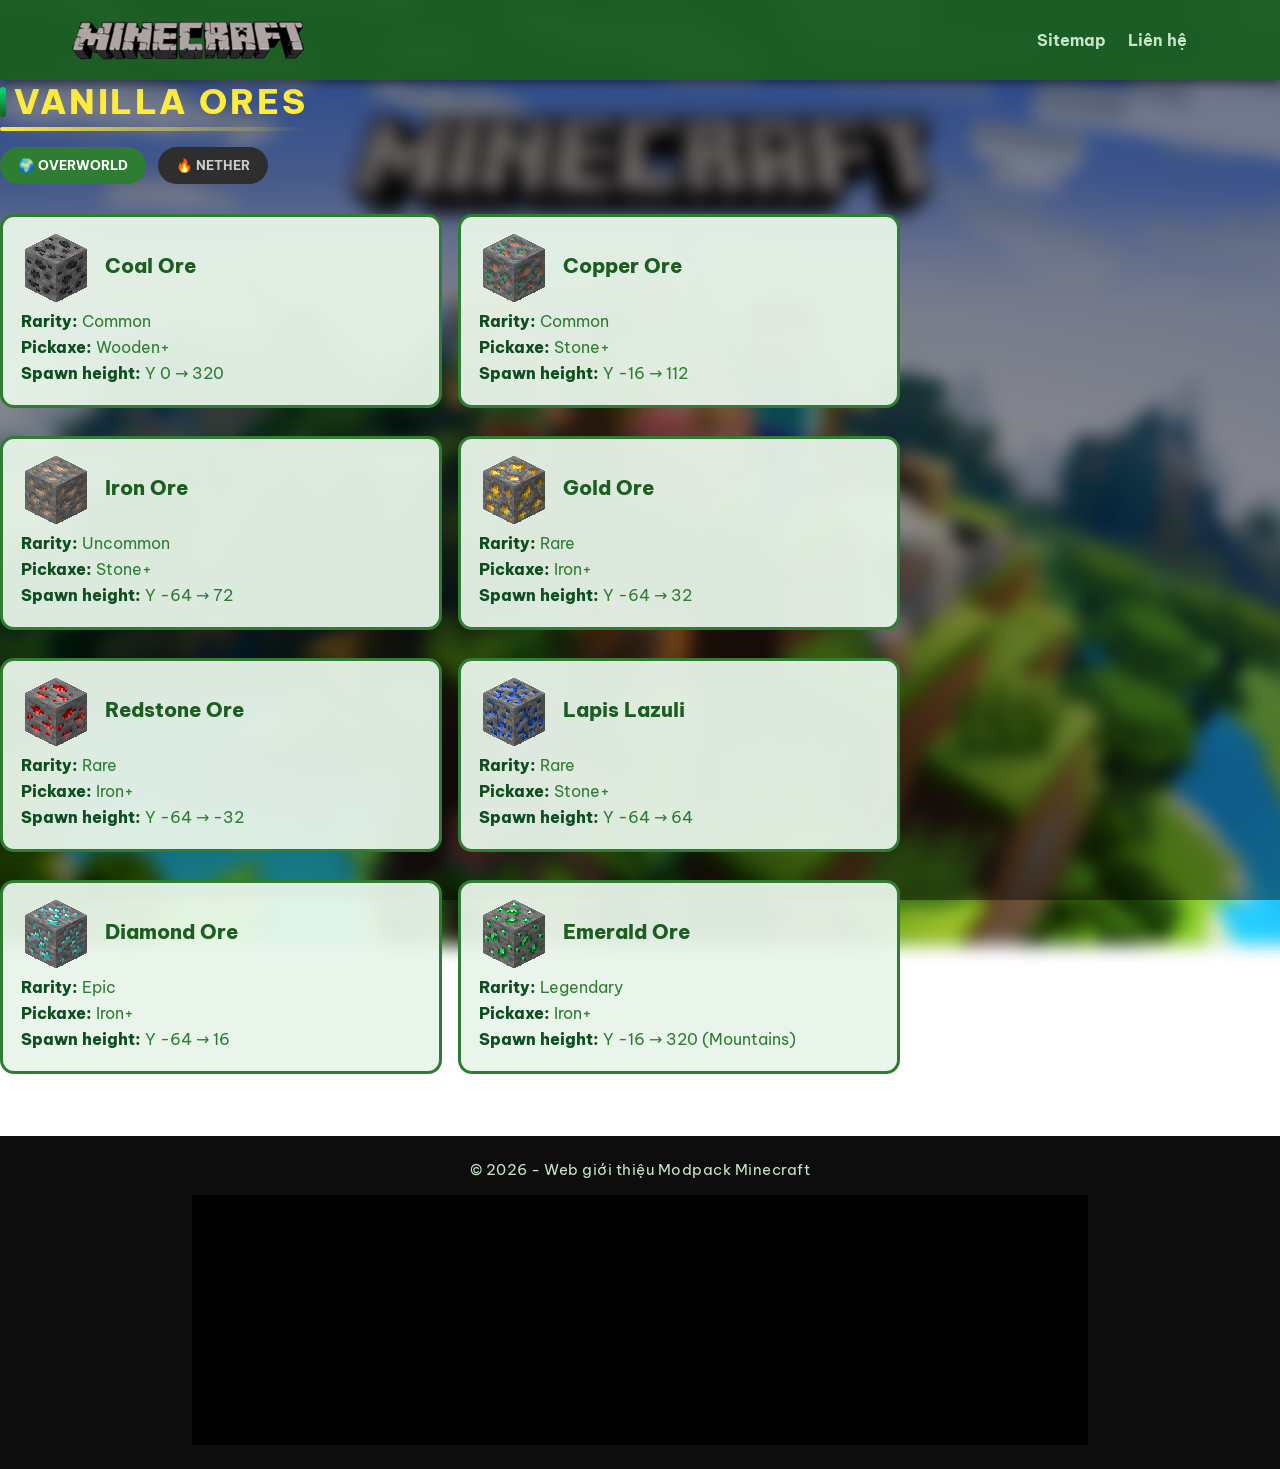
<file: vanilla-ore.html>
<!DOCTYPE html>
<html lang="vi">
<head>
    <meta charset="UTF-8">
    <title>Vanilla Tools & Weapons | Minecraft</title>

    <link rel="icon" type="image/png" href="images/logomc.png">
    <link rel="stylesheet" href="ASMstyles.css">
    <link rel="preconnect" href="https://fonts.googleapis.com">
    <link rel="preconnect" href="https://fonts.gstatic.com" crossorigin>
    <link href="https://fonts.googleapis.com/css2?family=Be+Vietnam+Pro:wght@400;600;700;800&display=swap" rel="stylesheet">
</head>

<body>

<!-- ===== HEADER ===== -->
<header class="site-header">
    <div class="container header-flex">
        <div class="logo">
            <a href="index.html">
                <img src="images/logomc.png">
            </a>
        </div>

        <nav class="nav">
            <a href="#sitemap">Sitemap</a>
            <a href="lienhe.html">Liên hệ</a>
        </nav>
    </div>
</header>

<h2 class="section-title">VANILLA ORES</h2>

<!-- ===== DIMENSION TABS ===== -->
<div class="dimension-tabs">
    <button class="tab active" data-dim="overworld">🌍 OVERWORLD</button>
    <button class="tab" data-dim="nether">🔥 NETHER</button>
</div>

<!-- ===== OVERWORLD ORES ===== -->
<div class="ore-grid overworld-grid active" id="overworld">

    <div class="ore-card">
        <div class="ore-head">
            <img class="ore-img"
                 src="images/ore/coal_ore.png"
                 data-normal="images/ore/coal_ore.png"
                 data-deep="images/ore/deep_coal_ore.png">
            <div class="ore-title">Coal Ore</div>
        </div>
        <div class="ore-info">
            <p><b>Rarity:</b> Common</p>
            <p><b>Pickaxe:</b> Wooden+</p>
            <p><b>Spawn height:</b> Y 0 → 320</p>
        </div>
        <div class="ore-hub">
    <div class="hub-title">DROP</div>
    <div class="hub-items">
        <img src="images/ingr/coal.png">
    </div>
</div>
    </div>

    <div class="ore-card">
        <div class="ore-head">
            <img class="ore-img"
                 src="images/ore/copper_ore.png"
                 data-normal="images/ore/copper_ore.png"
                 data-deep="images/ore/deep_copper_ore.png">
            <div class="ore-title">Copper Ore</div>
        </div>
        <div class="ore-info">
            <p><b>Rarity:</b> Common</p>
            <p><b>Pickaxe:</b> Stone+</p>
            <p><b>Spawn height:</b> Y -16 → 112</p>
        </div>
        <div class="ore-hub">
    <div class="hub-title">DROP | SMELT</div>
    <div class="hub-items">
        <img src="images/ingr/raw_copper.png">
        <img src="images/ingr/copper.png">
    </div>
</div>
    </div>

    <div class="ore-card">
        <div class="ore-head">
            <img class="ore-img"
                 src="images/ore/iron_ore.png"
                 data-normal="images/ore/iron_ore.png"
                 data-deep="images/ore/deep_iron_ore.png">
            <div class="ore-title">Iron Ore</div>
        </div>
        <div class="ore-info">
            <p><b>Rarity:</b> Uncommon</p>
            <p><b>Pickaxe:</b> Stone+</p>
            <p><b>Spawn height:</b> Y -64 → 72</p>
        </div>
        <div class="ore-hub">
    <div class="hub-title">DROP | SMELT</div>
    <div class="hub-items">
        <img src="images/ingr/raw_iron.png">
        <img src="images/ingr/iron.png">
    </div>
</div>
    </div>

    <div class="ore-card">
        <div class="ore-head">
            <img class="ore-img"
                 src="images/ore/gold_ore.png"
                 data-normal="images/ore/gold_ore.png"
                 data-deep="images/ore/deep_gold_ore.png">
            <div class="ore-title">Gold Ore</div>
        </div>
        <div class="ore-info">
            <p><b>Rarity:</b> Rare</p>
            <p><b>Pickaxe:</b> Iron+</p>
            <p><b>Spawn height:</b> Y -64 → 32</p>
        </div>
        <div class="ore-hub">
    <div class="hub-title">DROP | SMELT</div>
    <div class="hub-items">
        <img src="images/ingr/raw_gold.png">
        <img src="images/ingr/gold.png">
    </div>
</div>
    </div>

    <div class="ore-card">
        <div class="ore-head">
            <img class="ore-img"
                 src="images/ore/redstone_ore.png"
                 data-normal="images/ore/redstone_ore.png"
                 data-deep="images/ore/deep_redstone_ore.png">
            <div class="ore-title">Redstone Ore</div>
        </div>
        <div class="ore-info">
            <p><b>Rarity:</b> Rare</p>
            <p><b>Pickaxe:</b> Iron+</p>
            <p><b>Spawn height:</b> Y -64 → -32</p>
        </div>
        <div class="ore-hub">
    <div class="hub-title">DROP</div>
    <div class="hub-items">
        <img src="images/ingr/redstone.png">
    </div>
</div>
    </div>

    <div class="ore-card">
        <div class="ore-head">
            <img class="ore-img"
                 src="images/ore/lapis_ore.png"
                 data-normal="images/ore/lapis_ore.png"
                 data-deep="images/ore/deep_lapis_ore.png">
            <div class="ore-title">Lapis Lazuli</div>
        </div>
        <div class="ore-info">
            <p><b>Rarity:</b> Rare</p>
            <p><b>Pickaxe:</b> Stone+</p>
            <p><b>Spawn height:</b> Y -64 → 64</p>
        </div>
        <div class="ore-hub">
    <div class="hub-title">DROP</div>
    <div class="hub-items">
        <img src="images/ingr/lapis.png">
    </div>
</div>
    </div>

    <div class="ore-card">
        <div class="ore-head">
            <img class="ore-img"
                 src="images/ore/diamond_ore.png"
                 data-normal="images/ore/diamond_ore.png"
                 data-deep="images/ore/deep_diamond_ore.png">
            <div class="ore-title">Diamond Ore</div>
        </div>
        <div class="ore-info">
            <p><b>Rarity:</b> Epic</p>
            <p><b>Pickaxe:</b> Iron+</p>
            <p><b>Spawn height:</b> Y -64 → 16</p>
        </div>
        <div class="ore-hub">
    <div class="hub-title">DROP</div>
    <div class="hub-items">
        <img src="images/ingr/diamond.png">
    </div>
</div>
    </div>

    <div class="ore-card">
        <div class="ore-head">
            <img class="ore-img"
                 src="images/ore/emerald_ore.png"
                 data-normal="images/ore/emerald_ore.png"
                 data-deep="images/ore/deep_emerald_ore.png">
            <div class="ore-title">Emerald Ore</div>
        </div>
        <div class="ore-info">
            <p><b>Rarity:</b> Legendary</p>
            <p><b>Pickaxe:</b> Iron+</p>
            <p><b>Spawn height:</b> Y -16 → 320 (Mountains)</p>
        </div>
        <div class="ore-hub">
    <div class="hub-title">DROP</div>
    <div class="hub-items">
        <img src="images/ingr/emerald.png">
    </div>
</div>
    </div>

</div>

<!-- ===== NETHER ORES ===== -->
<div class="ore-grid nether-grid" id="nether">

    <div class="ore-card">
        <div class="ore-head">
            <img class="ore-img" src="images/ore/nether_gold_ore.png">
            <div class="ore-title">Nether Gold Ore</div>
        </div>
        <div class="ore-info">
            <p><b>Rarity:</b> Uncommon</p>
            <p><b>Pickaxe:</b> Wooden+</p>
            <p><b>Spawn height:</b> Y 10 → 117</p>
        </div>
        <div class="ore-hub">
    <div class="hub-title">DROP</div>
    <div class="hub-items">
        <img src="images/ingr/gold_nugget.png">
    </div>
</div>
    </div>

    <div class="ore-card">
        <div class="ore-head">
            <img class="ore-img" src="images/ore/nether_quartz_ore.png">
            <div class="ore-title">Nether Quartz Ore</div>
        </div>
        <div class="ore-info">
            <p><b>Rarity:</b> Common</p>
            <p><b>Pickaxe:</b> Wooden+</p>
            <p><b>Spawn height:</b> Y 10 → 117</p>
        </div>
        <div class="ore-hub">
    <div class="hub-title">DROP</div>
    <div class="hub-items">
        <img src="images/ingr/quartz.png">
    </div>
</div>
    </div>

    <div class="ore-card">
        <div class="ore-head">
            <img class="ore-img" src="images/ore/ancient_debris.png">
            <div class="ore-title">Ancient Debris</div>
        </div>
        <div class="ore-info">
            <p><b>Rarity:</b> Legendary</p>
            <p><b>Pickaxe:</b> Diamond+</p>
            <p><b>Spawn height:</b> Y 8 → 22</p>
        </div>
        <div class="ore-hub">
    <div class="hub-title">SMELTING</div>
    <div class="hub-items">
        <img src="images/ingr/ancient.png">
    </div>
</div>
    </div>

</div>

<!-- ===== FOOTER ===== -->
<footer class="site-footer" id="sitemap">
    <div class="footer-text">
        © 2026 - Web giới thiệu Modpack Minecraft
    </div>

    <div class="map-footer">
        <iframe 
            src="https://www.google.com/maps/embed?pb=!1m18!1m12!1m3!1d3918.966127888972!2d106.6032147737362!3d10.813904058503981!2m3!1f0!2f0!3f0!3m2!1i1024!2i768!4f13.1!3m3!1m2!1s0x31752b953efb20ef%3A0x41ed21a46cbdc6c!2zRlBUIFBvbHlTY2hvb2wgLSBDxqEgc-G7nyBCw6xuaCBUw6Ju!5e0!3m2!1sen!2s!4v1769586740682!5m2!1sen!2s"
            loading="lazy"
            referrerpolicy="no-referrer-when-downgrade">
        </iframe>
    </div>
</footer>

<!-- ===== SLIDE SCRIPT (2s) ===== -->
<script>
let timers = new WeakMap();

document.querySelectorAll(".armor-card").forEach(card => {
    card.addEventListener("click", () => {
        const detail = card.querySelector(".slide-mode");
        if (!detail) return;

        const items = detail.querySelectorAll(".armor-item");

        if (card.classList.contains("active")) {
            card.classList.remove("active");
            items.forEach(i => i.classList.remove("active"));
            clearInterval(timers.get(card));
            return;
        }

        card.classList.add("active");

        let index = 0;
        items[index].classList.add("active");

        const timer = setInterval(() => {
            items[index].classList.remove("active");
            index = (index + 1) % items.length;
            items[index].classList.add("active");
        }, 2000);

        timers.set(card, timer);
    });
});
</script>

<script>
document.querySelectorAll(".slide-group").forEach(group => {
    const items = group.querySelectorAll(".armor-item");
    let index = 0;
    const delay = Number(group.dataset.delay) || 2000;

    setInterval(() => {
        items[index].classList.remove("active");
        index = (index + 1) % items.length;
        items[index].classList.add("active");
    }, delay);
});
</script>

<script>
/* ===== TAB SWITCH ===== */
document.querySelectorAll(".tab").forEach(tab => {
    tab.addEventListener("click", () => {
        document.querySelectorAll(".tab").forEach(t => t.classList.remove("active"));
        document.querySelectorAll(".ore-grid").forEach(g => g.classList.remove("active"));

        tab.classList.add("active");
        document.getElementById(tab.dataset.dim).classList.add("active");
    });
});

/* ===== ORE TOGGLE ===== */
document.querySelectorAll(".ore-card").forEach(card => {
    card.addEventListener("click", () => {
        card.classList.toggle("open");
    });
});
</script>

<script>
document.querySelectorAll(".ore-card").forEach(card => {
    const img = card.querySelector(".ore-img");
    if (!img) return;

    const normal = img.dataset.normal;
    const deep = img.dataset.deep;

    card.addEventListener("mouseenter", () => {
        if (deep) img.src = deep;
    });

    card.addEventListener("mouseleave", () => {
        if (normal) img.src = normal;
    });
});
</script>

</body>
</html>
</file>
<file: ASMstyles.css>
/* ===== RESET ===== */
* {
    box-sizing: border-box;
    margin: 0;
    padding: 0;
    font-family: 'Be Vietnam Pro', system-ui, -apple-system, BlinkMacSystemFont, sans-serif;
}

/* ===== BODY + BACKGROUND ===== */
body {
    padding-top: 80px; /* chừa header fixed */
    color: #e8f5e9;
    position: relative;
    min-height: 100vh;
    overflow-x: hidden;
}

/* ===== BACKGROUND IMAGE (BLUR) ===== */
body::before {
    content: "";
    position: fixed;
    top: 0;
    left: 0;
    width: 100%;
    height: 100%;

    background-image: url("images/background.jpg");
    background-size: cover;
    background-position: center;
    background-repeat: no-repeat;

    filter: blur(8px);
    transform: scale(1.1);

    z-index: -2;
}

/* ===== DARK OVERLAY ===== */
body::after {
    content: "";
    position: fixed;
    top: 0;
    left: 0;
    width: 100%;
    height: 100%;
    background: rgba(0, 0, 0, 0.45);
    z-index: -1;
}

/* ===== HEADER ===== */

header {
    height: 80px;              /* chiều cao cố định */
    display: flex;
    align-items: center;
    padding: 0 32px;
    overflow: hidden;          /* 🚫 không cho hitbox tràn xuống */
}

.site-header {
    position: fixed;
    top: 0;
    left: 0;
    width: 100%;
    height: 80px;
    background: rgba(27, 94, 32, 0.95);
    z-index: 1000;
    box-shadow: 0 3px 10px rgba(0,0,0,0.5);
}

.header-flex {
    display: flex;
    align-items: center;
    justify-content: space-between;
    height: 100%;
}

.logo {
    display: flex;
    align-items: center;
    margin-left: -30px; /* 👈 xích về trái */
}

.nav a {
    color: #c8e6c9;
    margin-left: 18px;
    text-decoration: none;
    font-weight: bold;
}

.nav a:hover {
    color: #ffeb3b;
}

/* ===== LAYOUT ===== */
.container {
    width: 90%;
    max-width: 1100px;
    margin: auto;
}

.section {
    margin: 40px 0;
}

h2 {
    color: #a5d6a7;
    margin-bottom: 16px;
}

/* ===== TABLE ===== */
.modpack-table {
    width: 100%;
    border-collapse: collapse;
    background: rgba(232, 245, 233, 0.95);
    color: #1b5e20;
    border-radius: 8px;
    overflow: hidden;
}

.modpack-table th,
.modpack-table td {
    border: 2px solid #1b5e20;
    padding: 12px;
    vertical-align: top;
}

.modpack-table th {
    background: #2e7d32;
    color: #ffffff;
    text-align: left;
}

.modpack-table tr:hover {
    background: #c8e6c9;
}

.modpack-table img {
    width: 180px;
    height: 110px;
    object-fit: cover;
    display: block;
    border-radius: 4px;
    border: 2px solid #2e7d32;
}

/* ===== FOOTER ===== */
.site-footer {
    background: rgba(0, 0, 0, 0.95);
    color: #c8e6c9;
    padding: 24px 0;          
    margin-top: 50px;
    
    display: flex;
    flex-direction: column;
    align-items: center;
    gap: 16px;

    font-size: 14px;
    text-align: center;
}


.footer-text {
    font-size: 15px;
    letter-spacing: 0.5px;
}

.modpack-grid {
    display: grid;
    grid-template-columns: repeat(2, 1fr);
    gap: 24px;
}

.modpack-card {
    text-decoration: none;   /* BỎ GẠCH */
    color: inherit;          /* Giữ màu chữ */
    display: block;          /* Để <a> hoạt động như div */
}

.modpack-card:hover {
    transform: translateY(-6px);
    box-shadow: 0 10px 20px rgba(0,0,0,0.4);
}

.modpack-card img {
    width: 256px;
    height: 256px;
    object-fit: cover;
    border-radius: 8px;
    margin: 0 auto 12px;   /* căn giữa ảnh */
    display: block;
}
.modpack-card h3 {
    text-align: center;
    margin-bottom: 10px;
}

/* ===== DETAIL (ẨN / HIỆN) ===== */
.modpack-detail {
    display: none;
    margin-top: 10px;
}

.modpack-detail a {
    display: inline-block;
    margin-top: 6px;
    color: #1b5e20;
    font-weight: bold;
}

.modpack-card.active .modpack-detail {
    display: block;
}

/* ===== CARD CHUNG ===== */
.modpack-card {
    background: rgba(232, 245, 233, 0.95);
    color: #1b5e20;
    border: 3px solid #2e7d32;
    border-radius: 10px;
    padding: 16px;
    cursor: pointer;

    transition:
        transform 0.2s,
        box-shadow 0.25s,
        background-color 0.25s,
        border-color 0.25s;
}

.modpack-card:hover {
    transform: translateY(-6px);
}

/* ===== RLCraft – ĐỎ (NGUY HIỂM) ===== */
.modpack-card.rlcraft:hover {
    background: #ffebee;
    border-color: #d32f2f;
    box-shadow: 0 0 18px rgba(211, 47, 47, 0.7);
}

.modpack-card.rlcraft:hover h3 {
    color: #b71c1c;
}

/* ===== SkyFactory – XANH TRỜI ===== */
.modpack-card.skyfactory:hover {
    background: #e3f2fd;
    border-color: #1976d2;
    box-shadow: 0 0 18px rgba(25, 118, 210, 0.7);
}

.modpack-card.skyfactory:hover h3 {
    color: #0d47a1;
}

/* ===== SevTech – TÍM CÔNG NGHỆ ===== */
.modpack-card.dawncraft:hover {
    background: #f3e5f5;
    border-color: #7b1fa2;
    box-shadow: 0 0 18px rgba(123, 31, 162, 0.7);
}

.modpack-card.dawncraft:hover h3 {
    color: #4a148c;
}

/* ===== Enigmatica – XANH LÁ PHÉP THUẬT (FIX) ===== */
.modpack-card.atm:hover {
    background: #e7ebcb;            /* xanh đậm hơn */
    border-color: #fbff25;          /* xanh đậm rõ */
    box-shadow: 0 0 20px rgba(242, 255, 243, 0.8);
}

.modpack-card.atm:hover h3 {
    color: #88941c;
}

/* ===== MAP DƯỚI FOOTER ===== */
.map-footer {
    width: 70vw;                         /* 👈 tràn màn hình */
    margin-left: calc(50% - 50vw);        /* 👈 phá container */
    background: rgba(0, 0, 0, 0.9);
    padding: 0;
}

.map-footer iframe {
    width: 100%;
    height: 250px;                        /* 👈 to rõ */
    border: 0;
    border-radius: 0;                     /* 👈 tràn viền thật */
    box-shadow: none;
    display: block;
}


/* ===== VIDEO MODAL ===== */
.video-modal {
    position: fixed;
    inset: 0;
    background: rgba(0,0,0,0.85);
    display: none;
    justify-content: center;
    align-items: center;
    z-index: 2000;
}

.video-content {
    position: relative;
    width: 80%;
    max-width: 900px;
    aspect-ratio: 16 / 9;
    background: #000;
    border-radius: 12px;
    box-shadow: 0 0 30px rgba(0,0,0,0.8);
}

.video-content iframe {
    width: 100%;
    height: 100%;
    border-radius: 12px;
    border: none;
}

.close-btn {
    position: absolute;
    top: -40px;
    right: 0;
    font-size: 28px;
    color: #fff;
    cursor: pointer;
}

/* ===== VIDEO EMBED TRONG CARD ===== */
.video-embed {
    margin-top: 12px;
    border-radius: 10px;
    overflow: hidden;
    box-shadow: 0 6px 16px rgba(0,0,0,0.4);
}

.video-embed iframe {
    width: 100%;
    height: 220px;
    border: none;
}

html {
    scroll-behavior: smooth;
}

.section-title {
    position: relative;
    display: inline-block;

    font-size: 34px;
    font-weight: 800;
    letter-spacing: 2.5px;
    text-transform: uppercase;

    color: #ffeb3b; /* vàng Minecraft */
    margin-bottom: 24px;
    padding-left: 14px;
}

/* Thanh xanh bên trái */
.section-title::before {
    content: "";
    position: absolute;
    left: 0;
    top: 50%;
    transform: translateY(-50%);

    width: 6px;
    height: 70%;
    background: linear-gradient(to bottom, #00e676, #1b5e20);
    border-radius: 4px;
}

/* Gạch chân phát sáng */
.section-title::after {
    content: "";
    position: absolute;
    left: 0;
    bottom: -8px;

    width: 100%;
    height: 4px;
    background: linear-gradient(to right, #ffeb3b, transparent);
    border-radius: 4px;
}

/* Hiệu ứng hover */
.section-title:hover {
    text-shadow: 0 0 12px rgba(255, 235, 59, 0.9);
}

/* ===== VANILLA GRID ===== */
.vanilla-grid {
    display: grid;
    grid-template-columns: repeat(3, 1fr);
    gap: 20px;
    margin-top: 24px;
}

/* ===== VANILLA CARD – NÂNG CẤP HIỆU ỨNG ===== */
.vanilla-card {
    background: rgba(232, 245, 233, 0.95);
    color: #1b5e20;
    border: 3px solid #2e7d32;
    border-radius: 14px;
    padding: 18px;

    text-decoration: none;
    display: block;
    cursor: pointer;

    transition:
        transform 0.25s ease,
        box-shadow 0.25s ease,
        border-color 0.25s ease,
        background-color 0.25s ease;
}

/* ===== HOVER: GIỐNG MODPACK + NEON XANH ===== */
.vanilla-card:hover {
    transform: translateY(-6px) scale(1.01);

    background: #c8e6c9;
    border-color: #00e676;

    box-shadow:
        0 0 12px rgba(0, 230, 118, 0.9),
        0 0 28px rgba(0, 230, 118, 0.6),
        0 12px 24px rgba(0,0,0,0.5);
}

/* Title nổi hơn khi hover */
.vanilla-card:hover h3 {
    color: #0d3b26;
    text-shadow: 0 0 6px rgba(0, 230, 118, 0.8);
}

.vanilla-card h3 {
    margin-bottom: 8px;
    font-size: 18px;
    font-weight: 700;
}

.vanilla-card p {
    font-size: 14px;
    line-height: 1.4;
}


.vanilla-card:hover {
    transform: translateY(-6px);
    box-shadow: 0 10px 22px rgba(0,0,0,0.4);
}

.vanilla-card h3 {
    margin-bottom: 8px;
    font-size: 18px;
    font-weight: 700;
}

@media (max-width: 900px) {
    .vanilla-grid {
        grid-template-columns: repeat(2, 1fr);
    }
}

@media (max-width: 600px) {
    .vanilla-grid {
        grid-template-columns: 1fr;
    }
}

/* ===== ARMOR TABLE ===== */
.armor-table {
    width: 100%;
    border-collapse: collapse;
    margin-top: 20px;

    background: rgba(232, 245, 233, 0.95);
    color: #1b5e20;
    border-radius: 10px;
    overflow: hidden;
}

.armor-table th,
.armor-table td {
    border: 2px solid #1b5e20;
    padding: 12px;
    vertical-align: middle;
}

.armor-table th {
    background: #e0e0e0;
    color: #263238;
    font-weight: 700;
    text-align: center;
}

.armor-table td:first-child {
    width: 120px;
    text-align: center;
}

.armor-table td:nth-child(2) {
    width: 300px;
}

.armor-table img {
    width: 140px;
    image-rendering: pixelated; /* 👈 đúng chất Minecraft */
}

.armor-table tr:hover {
    background: #c8e6c9;
}

/* Subtitle */
.vanilla-subtitle {
    margin-top: 24px;
    font-size: 22px;
    font-weight: 700;
    color: #ffeb3b;
}

/* ===== ARMOR CARD ===== */
.armor-card {
    background: rgba(232, 245, 233, 0.95);
    border: 3px solid #2e7d32;
    border-radius: 12px;

    padding: 12px 14px;      /* 👈 nhỏ hơn */
    max-width: 720px;        /* 👈 gọn card */
    margin: 8 auto 20px;

    cursor: pointer;
    transition: all 0.25s ease;
}

.armor-card:hover {
    box-shadow: 0 0 18px rgba(0, 230, 118, 0.8);
    border-color: #00e676;
}

/* ===== ARMOR HEADER ===== */
.armor-header {
    display: flex;
    align-items: center;
    gap: 14px;
    font-weight: 800;
    font-size: 20px;
    color: #1b5e20;
}

.armor-header img {
    width: 48px;
    image-rendering: pixelated;
}

/* ===== ARMOR DETAIL (GRID RECIPE) ===== */
.armor-detail {
    display: none;
    margin-top: 12px;

    grid-template-columns: repeat(2, auto);
    gap: 10px;               /* 👈 giảm khoảng cách */
    justify-content: center;
}


.armor-card.active .armor-detail {
    display: grid;
}

/* ===== ARMOR ITEM ===== */
.armor-item {
    text-align: center;
}

.armor-item h4 {
    margin-bottom: 6px;
    font-size: 15px;          /* 👈 nhỏ hơn */
    font-weight: 700;
    color: #1b5e20;
}

.armor-item img {
    width: 200px;            /* 👈 nhỏ hơn chút */
    image-rendering: pixelated;
}


/* ===== RESPONSIVE ===== */
@media (max-width: 600px) {
    .armor-detail {
        grid-template-columns: 1fr;
    }

    .armor-item img {
        width: 120px;
    }
}

/* ===== ARMOR TITLE COLORS ===== */


.leather-title {
    color: #d28b5c;
    border-left: 6px solid #8b5a2b;
}

.iron-title {
    color: #e0e0e0;
    border-left: 6px solid #b0b0b0;
}

.gold-title {
    color: #ffd54f;
    border-left: 6px solid #f2b705;
}

.diamond-title {
    color: #4dd0e1;
    border-left: 6px solid #26c6da;
}

.netherite-title {
    color: #cfcfcf;
    border-left: 6px solid #5b5b5b;
}



/* ===== ARMOR CATEGORY TITLE ===== */
.vanilla-subtitle {
    display: inline-block;
    margin: 28px 0 10px;

    padding: 8px 16px;
    border-radius: 8px;

    background: rgba(0, 0, 0, 0.55);
    font-size: 22px;
    font-weight: 800;
    letter-spacing: 0.5px;

    text-shadow: 0 2px 4px rgba(0,0,0,0.7);
}

.armor-card.active .armor-detail.slide-mode {
    display: grid;
}

.armor-detail.slide-mode .armor-item {
    display: none;
}

.armor-detail.slide-mode .armor-item.active {
    display: block;
}
.weapon-title,
.tool-title {
    display: block;              /* 👈 QUAN TRỌNG */
    width: fit-content;

    padding: 8px 14px;
    margin: 24px 0 14px 0;       /* 👈 ổn định */

    background: rgba(0,0,0,0.55);
    color: #fff;

    font-weight: 700;
    font-size: 16px;

    border-radius: 8px;
    text-align: left;

    box-shadow: 0 4px 12px rgba(0,0,0,0.35);
    backdrop-filter: blur(4px);

    clear: both;                 /* 👈 chặn mọi đè layout */
}

.armor-item {
    position: relative;
    text-align: center;
}

/* TÊN ITEM */
.item-name {
    display: inline-block;
    margin-top: 10px;
    padding: 4px 12px;

    font-size: 14px;
    font-weight: 700;
    letter-spacing: 0.5px;

    color: #faffd6; /* vàng nhạt – rất nổi */
    background: rgba(0, 0, 0, 0.65);

    border-radius: 14px;
    border: 1px solid rgba(255, 255, 255, 0.25);

    box-shadow:
        0 2px 6px rgba(0, 0, 0, 0.6),
        inset 0 0 6px rgba(255, 255, 255, 0.1);

    opacity: 0;
    transform: translateY(-6px);
    transition: 0.35s ease;
}

/* CHỈ HIỆN KHI ACTIVE */
.armor-item.active .item-name {
    opacity: 1;
    transform: translateY(0);
}

.slide-group {
    display: flex;
    justify-content: center;
    gap: 24px;
}

.slide-group .armor-item {
    display: none;
    text-align: center;
}

.slide-group .armor-item.active {
    display: block;
}

.item-name {
    display: inline-block;
    margin-top: 6px;
    padding: 4px 10px;

    background: rgba(0,0,0,0.65);
    color: #fff;

    font-size: 13px;
    font-weight: 700;
    border-radius: 12px;
}

.dimension-tabs {
    display: flex;
    gap: 12px;
    margin-bottom: 20px;
}

.dimension-tabs .tab {
    padding: 10px 18px;
    border-radius: 20px;
    border: none;
    cursor: pointer;
    font-weight: 700;
    background: #2e2e2e;
    color: #ccc;
}

.dimension-tabs .tab.active {
    background: #2e7d32;
    color: #fff;
}

.ore-grid {
    max-width: 900px;       
    margin: 30px 0;         
    padding-left: 0;         
    display: none;
}



.ore-grid.active {
    display: grid;
}

.ore-card {
    background: #e7f3e7;
    border: 3px solid #2e7d32;
    border-radius: 14px;
    padding: 14px 18px;
    margin-bottom: 12px;
    cursor: pointer;
}

.ore-title {
    font-size: 22px;
    font-weight: 800;
    color: #1b5e20;
    margin-bottom: 10px;
}

.ore-info {
    display: none;
    margin-top: 8px;
}

.ore-card.open .ore-info {
    display: block;
}

/* ===== OzRE GRID LAYOUT ===== */

/* OVERWORLD: 2 cột */
.overworld-grid {
    grid-template-columns: repeat(2, 1fr);
    gap: 16px;
}

/* ===== FIX: NETHER GRID GỌN NHƯ OVERWORLD ===== */
.nether-grid {
    grid-template-columns: 1fr;    
    max-width: 530px;               
    margin: 30px 0;              
}


/* ===== ORE CARD ===== */
.ore-card {
    background: rgba(232, 245, 233, 0.95);
    border: 3px solid #2e7d32;
    border-radius: 14px;
    padding: 16px 18px;
    cursor: default;
}

/* ===== ORE TITLE ===== */
.ore-title {
    font-size: 20px;
    font-weight: 800;
    color: #1b5e20;
    margin-bottom: 6px;
}

/* ===== ORE INFO: LUÔN HIỆN ===== */
.ore-info {
    display: block !important;
    margin-top: 6px;
    color: #1b5e20;
}

.ore-info p {
    font-size: 16px;
    margin-bottom: 6px;
    color: #2e7d32;
}

.ore-info b {
    color: #0d4d1f;
    font-weight: 800;
}

/* ===== RESPONSIVE ===== */
@media (max-width: 800px) {
    .overworld-grid {
        grid-template-columns: 1fr;
    }
}

.ore-head {
    display: flex;
    align-items: center;
    gap: 14px;
    margin-bottom: 8px;
}

.ore-img {
    width: 70px;
    height: 70px;
    image-rendering: pixelated;
}


.ore-card {
    transition: transform 0.2s ease, box-shadow 0.2s ease;
}

.ore-card:hover {
    transform: translateY(-3px);
    box-shadow: 0 6px 18px rgba(0,0,0,0.25);
}

/* ===== ORE DROP HUB (BIG - TOP RIGHT) ===== */
.ore-hub {
    position: absolute;
    top: 12px;
    right: 12px;

    min-width: 180px;
    padding: 14px 16px;

    background: linear-gradient(
        to bottom,
        rgba(0, 0, 0, 0.92),
        rgba(0, 0, 0, 0.82)
    );

    border: 3px solid #00e676;
    border-radius: 14px;

    box-shadow:
        0 0 14px rgba(0, 230, 118, 0.9),
        0 0 30px rgba(0, 230, 118, 0.5);

    opacity: 0;
    transform: scale(0.85);
    pointer-events: none;

    transition: 0.25s ease;
    z-index: 50;
}

/* Hover mới hiện */
.ore-card:hover .ore-hub {
    opacity: 1;
    transform: scale(1);
}

/* ===== HUB TITLE ===== */
.hub-title {
    font-size: 15px;
    font-weight: 900;
    letter-spacing: 1px;
    color: #00e676;
    margin-bottom: 10px;
    text-align: center;
}

/* ===== HUB ITEMS ===== */
.hub-items {
    display: flex;
    justify-content: center;
    gap: 14px;
}

.hub-items img {
    width: 48px;          /* 👈 RẤT TO */
    height: 48px;
    image-rendering: pixelated;

    background: rgba(255,255,255,0.08);
    border-radius: 8px;
    padding: 6px;

    box-shadow:
        inset 0 0 6px rgba(255,255,255,0.2),
        0 4px 10px rgba(0,0,0,0.6);
}

.mob-grid {
    display: grid;
    grid-template-columns: repeat(5, 140px); /* 👈 5 con / hàng */
    justify-content: center;                /* 👈 canh giữa toàn grid */
    gap: 26px;

    padding: 30px 20px;
    margin: 0 auto;

    display: none;
}

.mob-grid.active {
    display: grid;
}

.mob-card {
    position: relative;
    text-align: center;
}

.mob-img {
    width: 80px;
    transition: .15s ease;
}

.mob-card:hover .mob-img {
    transform: scale(1.2);
}

.mob-card.show-hub .mob-hub {
    opacity: 1;
    transform: scale(1);
    pointer-events: auto;
}

.mob-hub {
    position: absolute;
    top: -20px;
    right: -220px;

    width: 320px;
    padding: 16px 18px;

 
    background-image:
        linear-gradient(
            rgba(0, 0, 0, 0.43),
            rgba(0, 0, 0, 0.43)
        ),
        var(--mob-bg);

    background-size: contain;  
    background-position: center;
    background-repeat: no-repeat;

    border: 3px solid #2aff7a;
    border-radius: 14px;

    box-shadow:
        0 0 14px rgba(42,255,122,.9),
        0 0 30px rgba(42,255,122,.4);

    display: grid;
    grid-template-columns: 1fr 1fr;
    gap: 10px 14px;

    opacity: 0;
    transform: scale(.85);
    pointer-events: none;
    transition: .12s ease-out;   /* 👈 nhanh hơn */
    z-index: 50;
}

.mob-hub h4 {
    grid-column: 1 / -1;   /* 👈 chiếm full hàng */
    text-align: center;

    font-size: 16px;
    font-weight: 900;
    letter-spacing: 1px;

    color: #2aff7a;
    margin-bottom: 6px;
    border-bottom: 2px solid rgba(42,255,122,0.4);
    padding-bottom: 6px;
}
.mob-hub p {
    margin: 0;
    font-size: 13px;
    line-height: 1.4;

    background: rgba(255,255,255,0.06);
    padding: 6px 8px;
    border-radius: 8px;

    box-shadow: inset 0 0 4px rgba(255,255,255,0.08);
}

.mob-hub b {
    color: #aaffcc;
}
.mob-desc {
    grid-column: 1 / -1;
    margin-top: 4px;

    font-size: 13px;
    color: #d9ffe8;

    background: rgba(0,0,0,0.35);
    padding: 8px 10px;
    border-radius: 10px;
}
.mob-card.show-hub .mob-hub {
    opacity: 1;
    transform: scale(1);
    pointer-events: auto;
}

.mob-name {
    margin-top: 6px;

    text-align: center;
    font-size: 14px;
    font-weight: 800;
    color: #ffffff;

    line-height: 1.2;
    width: 100%;
}

.mob-card:not(.show-hub) .mob-hub {
    background-image:
        linear-gradient(rgba(0,0,0,0.43), rgba(0,0,0,0.43));
}

html, body {
    height: 100%;
}

.page-wrapper {
    min-height: 100vh;
    display: flex;
    flex-direction: column;
}

.main-content {
    flex: 1;
}

/* ===== BIG CENTER TIMELINE ===== */
.timeline-big {
    position: relative;
}

/* Trục giữa */
.timeline-big::before {
    content: "";
    position: absolute;
    top: 0;
    bottom: 0;
    left: 50%;
    width: 4px;
    background: #00ff88;
    transform: translateX(-50%);
    z-index: 0;          /* 👈 THÊM */
}
.timeline-item {
    position: relative;
    width: 50%;
    padding: 30px 0;
    z-index: 2;          /* 👈 THÊM */
}

/* Card */
.timeline-card {
    max-width: 520px;
    display: flex;
    gap: 24px;
    align-items: center;
    background: rgba(0, 0, 0, 0.7);
    border-radius: 18px;
    padding: 24px;
}

/* Ảnh */
.timeline-card img {
    width: 140px;
    border-radius: 12px;
    flex-shrink: 0;
}

/* Text */
.timeline-text h3 {
    font-size: 34px;
    color: #00e676;
    margin-bottom: 10px;
}

.timeline-text p {
    font-size: 18px;
    line-height: 1.6;
    color: #e8f5e9;
}

/* ===== MOBILE ===== */
@media (max-width: 900px) {
    .timeline-big::before {
        left: 20px;
    }

    .timeline-item {
        width: 100%;
        left: 0 !important;
        padding-left: 60px;
        text-align: left;
    }
}

.timeline-item.right {
    left: 50%;
    padding-left: 90px;    /* 👈 đẩy card ra khỏi trục */
}

.timeline-item.left {
    left: 0;
    padding-right: 90px;   /* 👈 đẩy card ra khỏi trục */
    text-align: right;
}

.timeline-item.right .timeline-card {
    margin-left: 10px;
}

/* ===== BOSS GRID ===== */
.boss-grid {
    display: grid;
    gap: 40px;
    margin-top: 40px;
}

.boss-card {
    display: grid;
    grid-template-columns: 1fr 1.2fr;
    gap: 30px;
    background: rgba(0, 0, 0, 0.5);
    border-radius: 16px;
    padding: 30px;
    align-items: center;
}

.boss-info h3 {
    font-size: 32px;
    color: #ffeb3b;
    margin-bottom: 12px;
}

.boss-info p {
    font-size: 18px;
    line-height: 1.6;
    color: #e8f5e9;
}

.boss-image img {
    width: 100%;
    max-height: 420px;
    object-fit: contain;
    cursor: zoom-in;
    transition: transform 0.3s ease;
}

.boss-image img:hover {
    transform: scale(1.05);
}

/* Mobile */
@media (max-width: 900px) {
    .boss-card {
        grid-template-columns: 1fr;
    }
}

.intro-clean {
    max-width: 900px;
}

.intro-clean p {
    line-height: 1.7;
    opacity: 0.95;
}

.intro-list {
    margin: 20px 0;
    padding-left: 20px;
}

.intro-list li {
    margin: 10px 0;
    font-size: 16px;
}

.intro-note {
    font-style: italic;
    opacity: 0.8;
}

.video-grid {
    display: grid;
    grid-template-columns: 1fr 1fr;
    gap: 40px;
    margin-top: 40px;
}


.video-card {
    background: rgba(0, 0, 0, 0.7);
    padding: 25px;
    border-radius: 18px;
}

.video-card h3 {
    margin-bottom: 15px;
    text-align: center;
    color: #9cff57;
}

.video-card iframe {
    width: 100%;
    aspect-ratio: 16 / 9;
    border-radius: 10px;
    border: none;
}

/* ===== TIMELINE TOGGLE ===== */
.timeline-more.hidden {
    display: none;
}

.timeline-more {
    animation: fadeSlide 0.4s ease;
    position: relative;
    z-index: 5;
}

@keyframes fadeSlide {
    from {
        opacity: 0;
        transform: translateY(-10px);
    }
    to {
        opacity: 1;
        transform: translateY(0);
    }
}

.timeline-toggle {
    margin: 30px auto 0;
    text-align: center;
    cursor: pointer;
    font-size: 22px;
    color: #9cff57;
    user-select: none;
    position: relative;
    z-index: 5; 
}

.timeline-toggle:hover {
    opacity: 0.8;
}

.timeline-big * {
    position: relative;
    z-index: 2;
}

.timeline-big::before {
    z-index: 0;
}

/* ===== SOCIAL ICONS ===== */
.social-icons {
    margin-top: 25px;
    display: flex;
    justify-content: center;
    gap: 20px;
}

.social-icons a {
    width: 54px;
    height: 54px;
    border-radius: 50%;
    display: flex;
    align-items: center;
    justify-content: center;

    font-size: 22px;
    color: #fff;
    text-decoration: none;

    transition: all 0.3s ease;
    box-shadow: 0 6px 18px rgba(0,0,0,0.45);
}

.social-icons .fb { background: #1877f2; }
.social-icons .dc { background: #5865f2; }
.social-icons .zalo { background: #008fe5; }

.social-icons a:hover {
    transform: translateY(-6px) scale(1.1);
    box-shadow: 0 12px 28px rgba(0,0,0,0.65);
}
</file>
